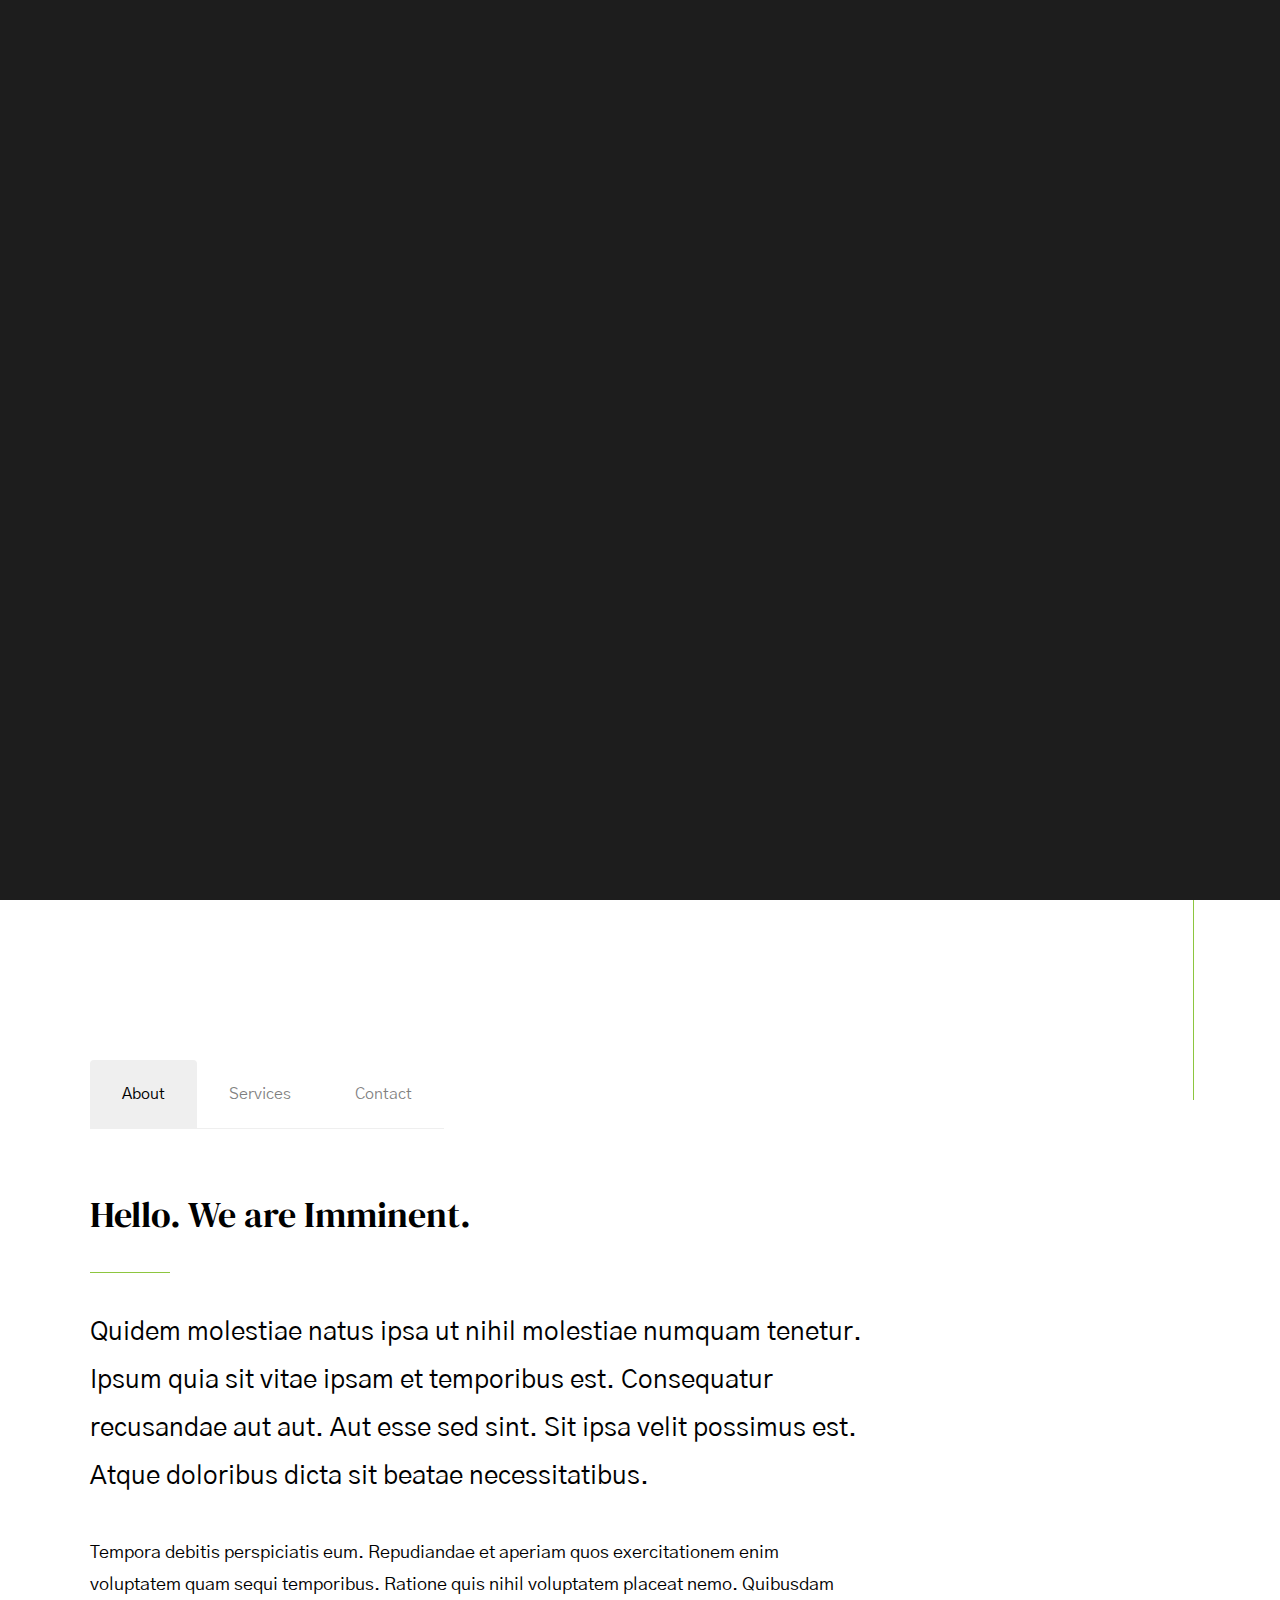
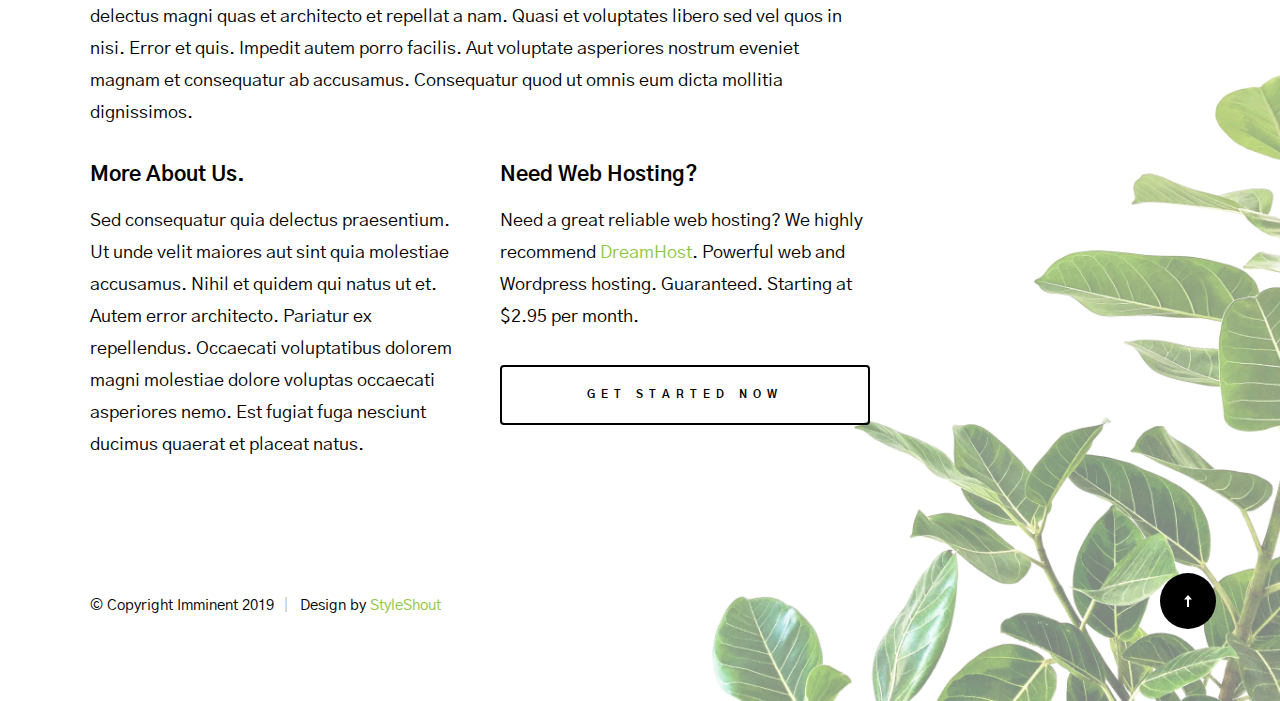
<file: amazingDesign-1/index-particles.html>
<!DOCTYPE html>
<html class="no-js" lang="en">
<head>

    <!--- basic page needs
    ================================================== -->
    <meta charset="utf-8">
    <title>Imminent - Particles</title>
    <meta name="description" content="">
    <meta name="author" content="">

    <!-- mobile specific metas
    ================================================== -->
    <meta name="viewport" content="width=device-width, initial-scale=1">

    <!-- CSS
    ================================================== -->
    <link rel="stylesheet" href="css/base.css">
    <link rel="stylesheet" href="css/vendor.css">
    <link rel="stylesheet" href="css/main.css">

    <!-- script
    ================================================== -->
    <script src="js/modernizr.js"></script>
    <script defer src="js/fontawesome/all.min.js"></script>

    <!-- favicons
    ================================================== -->
    <link rel="apple-touch-icon" sizes="180x180" href="apple-touch-icon.png">
    <link rel="icon" type="image/png" sizes="32x32" href="favicon-32x32.png">
    <link rel="icon" type="image/png" sizes="16x16" href="favicon-16x16.png">
    <link rel="manifest" href="site.webmanifest">

</head>

<body id="top">

    <!-- preloader
    ================================================== -->
    <div id="preloader">
        <div id="loader" class="dots-fade">
            <div></div>
            <div></div>
            <div></div>
        </div>
    </div>

    <!-- site header
    ================================================== -->
    <header class="s-header">

        <div class="header-logo">
            <a class="site-logo" href="index.html">
                <img src="images/logo.svg" alt="Homepage">
            </a>
        </div>

        <div class="header-email">
            <svg xmlns="http://www.w3.org/2000/svg" width="24" height="24" viewBox="0 0 24 24"><path d="M0 12l11 3.1 7-8.1-8.156 5.672-4.312-1.202 15.362-7.68-3.974 14.57-3.75-3.339-2.17 2.925v-.769l-2-.56v7.383l4.473-6.031 4.527 4.031 6-22z"/></svg>
            <a href="mailto:#0">hello@imminent.com</a>
        </div>

    </header> <!-- end s-header -->

    <!-- intro
    ================================================== -->
    <section id="intro" class="s-intro s-intro--particles">

        <div id="particles-js" class="intro-particles"></div>

        <div class="grid-overlay">
            <div></div>
        </div> 

        <div class="row intro-content">

            <div class="column">

                <div class="intro-content__text">

                    <h3>
                    Coming Soon
                    </h3>
                    
                    <h1>
                    Get ready everyone. <br>
                    We are currently <br>
                    working on a super <br>
                    awesome website.
                    </h1>

                </div> <!-- end intro-content__text -->

                <div class="intro-content__bottom">

                    <div class="intro-content__counter-wrap">
                        <h4>Launching in</h4>
            
                        <div class="counter">
                            <div class="counter__time days">
                                365
                                <span>D</span>
                            </div>
                            <div class="counter__time hours">
                                09
                                <span>H</span>
                            </div>
                            <div class="counter__time minutes">
                                54
                                <span>M</span>
                            </div>
                            <div class="counter__time seconds">
                                57
                                <span>S</span>
                            </div>
                        </div>  <!-- end counter -->
                    </div> <!-- end intro-content__counter-wrap -->

                    <div class="intro-content__notify">
                        <button type="button" class="btn--stroke btn--small modal-trigger">
                            Notify Me
                            <svg xmlns="http://www.w3.org/2000/svg" width="24" height="24" viewBox="0 0 24 24"><path d="M24 12l-9-9v7h-15v4h15v7z"/></svg>
                        </button>
                    </div> <!-- end intro-content__notify -->
    
                </div> <!-- end intro-content__bottom -->

            </div> <!-- end column -->

        </div> <!--  end intro-content -->

        <div class="modal">
            <div class="modal__inner">

                <span class="modal__close"></span>

                <svg xmlns="http://www.w3.org/2000/svg" width="24" height="24" viewBox="0 0 24 24"><path d="M0 3v18h24v-18h-24zm6.623 7.929l-4.623 5.712v-9.458l4.623 3.746zm-4.141-5.929h19.035l-9.517 7.713-9.518-7.713zm5.694 7.188l3.824 3.099 3.83-3.104 5.612 6.817h-18.779l5.513-6.812zm9.208-1.264l4.616-3.741v9.348l-4.616-5.607z"/></svg>

                <h3>Sign Up</h3>
                <p>
                Be the first to know about the latest updates and
                get exclusive offer on our grand opening.
                </p>

                <form id="mc-form" class="group mc-form" novalidate="true">
                    <input type="email" value="" name="EMAIL" class="email h-full-width h-text-center h-add-half-bottom" id="mc-email" placeholder="Email Address" required="">
                    <input type="submit" name="subscribe" value="Subscribe" class="btn--small h-full-width">
                    <label for="mc-email" class="subscribe-message"></label>
                </form>

            </div> <!-- end modal inner -->
        </div> <!-- end modal -->

        <ul class="intro-social">
            <li><a href="#0"><i class="fab fa-facebook" aria-hidden="true"></i></a></li>
            <li><a href="#0"><i class="fab fa-twitter" aria-hidden="true"></i></a></li>
            <li><a href="#0"><i class="fab fa-instagram" aria-hidden="true"></i></a></li>
            <li><a href="#0"><i class="fab fa-dribbble" aria-hidden="true"></i></a></li>
            <li><a href="#0"><i class="fab fa-behance" aria-hidden="true"></i></a></li>
        </ul> <!-- end intro social -->

        <div class="intro-scroll">
            <a href="#info" class="scroll-link smoothscroll">
                Scroll For More
            </a>
        </div> <!-- end intro scroll -->

    </section> <!-- end s-intro -->

    <!-- info
    ================================================== -->
    <section id="info" class="s-info">

        <div class="vert-line"></div>
        
        <div class="row info-content">
            <div class="column">
                
                <nav class="tab-nav">
                    <ul class="tab-nav__list"> 
                        <li class="active" data-id="tab-about">
                            <a href="#0">
                                <span>About</span>
                            </a>
                        </li>
                        <li data-id="tab-services">
                            <a href="#0">
                                <span>Services</span>
                            </a>
                        </li>
                        <li data-id="tab-contact">
                            <a href="#0">
                                <span>Contact</span>
                            </a>
                        </li>
                    </ul>
                </nav> <!-- end tab-nav -->

                <div class="tab-content">

                    <!-- 01. tab about -->
                    <div id="tab-about" class='tab-content__item'>

                        <div class="row tab-content__item-header">
                            <div class="column">
                                <h1>Hello. We are Imminent.</h1>
                            </div>
                        </div>

                        <div class="row">
                            <div class="column">
                                <p class="lead">
                                Quidem molestiae natus ipsa ut nihil molestiae numquam tenetur. Ipsum quia 
                                sit vitae ipsam et temporibus est. Consequatur recusandae aut aut. Aut esse 
                                sed sint. Sit ipsa velit possimus est. Atque doloribus dicta sit beatae 
                                necessitatibus.
                                </p>

                                <p>
                                Tempora debitis perspiciatis eum. Repudiandae et aperiam quos exercitationem 
                                enim voluptatem quam sequi temporibus. Ratione quis nihil voluptatem placeat 
                                nemo. Quibusdam delectus magni quas et architecto et repellat a nam.
                                Quasi et voluptates libero sed vel quos in nisi. Error et quis. Impedit autem 
                                porro facilis. Aut voluptate asperiores nostrum eveniet magnam et consequatur 
                                ab accusamus. Consequatur quod ut omnis eum dicta mollitia dignissimos.
                                </p>

                                <div class="row">
                                    <div class="column large-6 tab-full">
                                        <h4>More About Us.</h4>
                                        <p>
                                        Sed consequatur quia delectus praesentium. Ut unde velit maiores aut sint 
                                        quia molestiae accusamus. Nihil et quidem qui natus ut et. Autem error 
                                        architecto. Pariatur ex repellendus. Occaecati voluptatibus dolorem magni 
                                        molestiae dolore voluptas occaecati asperiores nemo. Est fugiat fuga nesciunt 
                                        ducimus quaerat et placeat natus.
                                        </p>
                                    </div>
                                    <div class="column large-6 tab-full">
                                        <h4>Need Web Hosting?</h4>
                                        <p>
                                        Need a great reliable web hosting?
                                        We highly recommend <a href="https://www.dreamhost.com/r.cgi?287326">DreamHost</a>.
                                        Powerful web and Wordpress hosting. Guaranteed. Starting at $2.95 per month.
                                        </p>
                                        <a href="https://www.dreamhost.com/r.cgi?287326" class="btn btn--stroke h-full-width">Get Started Now</a>
                                    </div>
                                </div>
                            </div>
                        </div>
                        
                    </div> <!-- end 01. tab about -->

                    <!-- 02. tab services -->
                    <div id="tab-services" class='tab-content__item'>

                        <div class="row tab-content__item-header">
                            <div class="column">
                                <h1>What we do.</h1>
                            </div>
                        </div>

                        <div class="row">
                            <div class="column">
                                <p class="lead">
                                Iusto et nesciunt eum enim. Eius aut reprehenderit reprehenderit
                                quia at architecto. Nemo autem officiis occaecati sit ratione 
                                aspernatur quo qui. Blanditiis autem doloribus similique 
                                doloremque sequi.
                                </p>
                            </div>
                        </div>

                        <div class="row services-list block-large-1-2 block-medium-1-2 block-tab-full">

                            <div class="column services-list__item">
                                <div class="services-list__item-content">
                                    <h4 class="item-title">Brand Identity</h4>
                                    <p>
                                    Sit ut cum molestiae. Dolore ducimus qui quasi. Fugiat consequatur sit vel illum vel et 
                                    a delectus. Vel sequi vitae voluptatem perspiciatis eligendi. Voluptatibus optio natus 
                                    asperiores est commodi amet quia architecto. Dolores necessitatibus et.
                                    </p>
                                </div>
                            </div>
                
                            <div class="column services-list__item">
                                <div class="services-list__item-content">
                                    <h4 class="item-title">Illustration</h4>
                                    <p>
                                    Sit ut cum molestiae. Dolore ducimus qui quasi. Fugiat consequatur sit vel illum vel et 
                                    a delectus. Vel sequi vitae voluptatem perspiciatis eligendi. Voluptatibus optio natus 
                                    asperiores est commodi amet quia architecto. Dolores necessitatibus et.
                                    </p>
                                </div>
                            </div>
                
                            <div class="column services-list__item">
                                <div class="services-list__item-content">
                                    <h4 class="item-title">Web Design</h4>
                                    <p>
                                    Sit ut cum molestiae. Dolore ducimus qui quasi. Fugiat consequatur sit vel illum vel et 
                                    a delectus. Vel sequi vitae voluptatem perspiciatis eligendi. Voluptatibus optio natus 
                                    asperiores est commodi amet quia architecto. Dolores necessitatibus et.
                                    </p>
                                </div>
                            </div>
                
                            <div class="column services-list__item">
                                <div class="services-list__item-content">
                                    <h4 class="item-title">Product Strategy</h4>
                                    <p>
                                    Sit ut cum molestiae. Dolore ducimus qui quasi. Fugiat consequatur sit vel illum vel et 
                                    a delectus. Vel sequi vitae voluptatem perspiciatis eligendi. Voluptatibus optio natus 
                                    asperiores est commodi amet quia architecto. Dolores necessitatibus et.
                                    </p>
                                </div>
                            </div>
                
                            <div class="column services-list__item">
                                <div class="services-list__item-content">
                                    <h4 class="item-title">UI/UX Design</h4>
                                    <p>
                                    Sit ut cum molestiae. Dolore ducimus qui quasi. Fugiat consequatur sit vel illum vel et 
                                    a delectus. Vel sequi vitae voluptatem perspiciatis eligendi. Voluptatibus optio natus 
                                    asperiores est commodi amet quia architecto. Dolores necessitatibus et.
                                    </p>
                                </div>
                            </div>
                
                            <div class="column services-list__item">
                                <div class="services-list__item-content">
                                    <h4 class="item-title">Mobile Design</h4>
                                    <p>
                                    Sit ut cum molestiae. Dolore ducimus qui quasi. Fugiat consequatur sit vel illum vel et 
                                    a delectus. Vel sequi vitae voluptatem perspiciatis eligendi. Voluptatibus optio natus 
                                    asperiores est commodi amet quia architecto. Dolores necessitatibus et.
                                    </p>
                                </div>
                            </div>
                
                        </div> <!-- end services-list -->
                        
                    </div> <!-- end 02. tab services -->

                    <!-- 03. tab contact -->
                    <div id="tab-contact" class="tab-content__item">

                        <div class="row tab-content__item-header">
                            <div class="column">
                                <h1>Get In Touch With Us.</h1>
                            </div>
                        </div>

                        <div class="row">
                            <div class="column">
                                <p class="lead">
                                Voluptates laborum eum quas. Pariatur impedit sit veniam est 
                                et quasi voluptas voluptatem. Cumque hic enim perferendis 
                                amet odit in molestias debitis. Facere nulla qui pariatur 
                                quasi mollitia et. Et dolorem dolorum quo in sit architecto.
                                </p>

                                <div class="row">
                                    <div class="column large-six tab-full">
                                        <h4>Where to Find Us</h4>
                
                                        <p>
                                        1600 Amphitheatre Parkway<br>
                                        Mountain View, CA<br>
                                        94043 US
                                        </p>
                
                                    </div>
                
                                    <div class="column large-six tab-full">
                                        <h4>Follow Us</h4>
                
                                        <ul class="link-list">
                                            <li><a href="#0">Facebook</a></li>
                                            <li><a href="#0">Twitter</a></li>
                                            <li><a href="#0">Instagram</a></li>
                                        </ul>
                
                                    </div>
                                </div>

                                <p class="tab-content__item-bottom">
                                    <a href="mailto:#0" class="contact-email">hello@imminent.com</a>
                                    <span class="contact-number"> 
                                        <a href="tel:197-543-2345">+197 543 2345</a>
                                        <a href="tel:123-456-9000">+123 456 9000</a>
                                    </span>
                                </p>

                            </div>
                        </div>
                        
                    </div> <!-- end 03. tab contact -->

                </div> <!-- end tab content -->

                <footer>

                    <div class="ss-copyright">
                        <span>© Copyright Imminent 2019</span> 
                        <span>Design by <a href="https://www.styleshout.com/">StyleShout</a></span>
                    </div>

                    <div class="ss-go-top">
                        <a class="smoothscroll" title="Back to Top" href="#top">
                            <svg xmlns="http://www.w3.org/2000/svg" width="24" height="24" viewBox="0 0 24 24"><path d="M12 0l8 9h-6v15h-4v-15h-6z"></path></svg>
                        </a>
                    </div>
                    
                </footer>

            </div> <!-- end column -->
        </div> <!-- end row -->

    </section> <!-- end s-info -->

    <!-- Java Script
    ================================================== -->
    <script src="js/jquery-3.2.1.min.js"></script>
    <script src="js/plugins.js"></script>
    <script src="js/particles.min.js"></script>
    <script src="js/particle-settings.js"></script>
    <script src="js/main.js"></script>

</body>
</file>
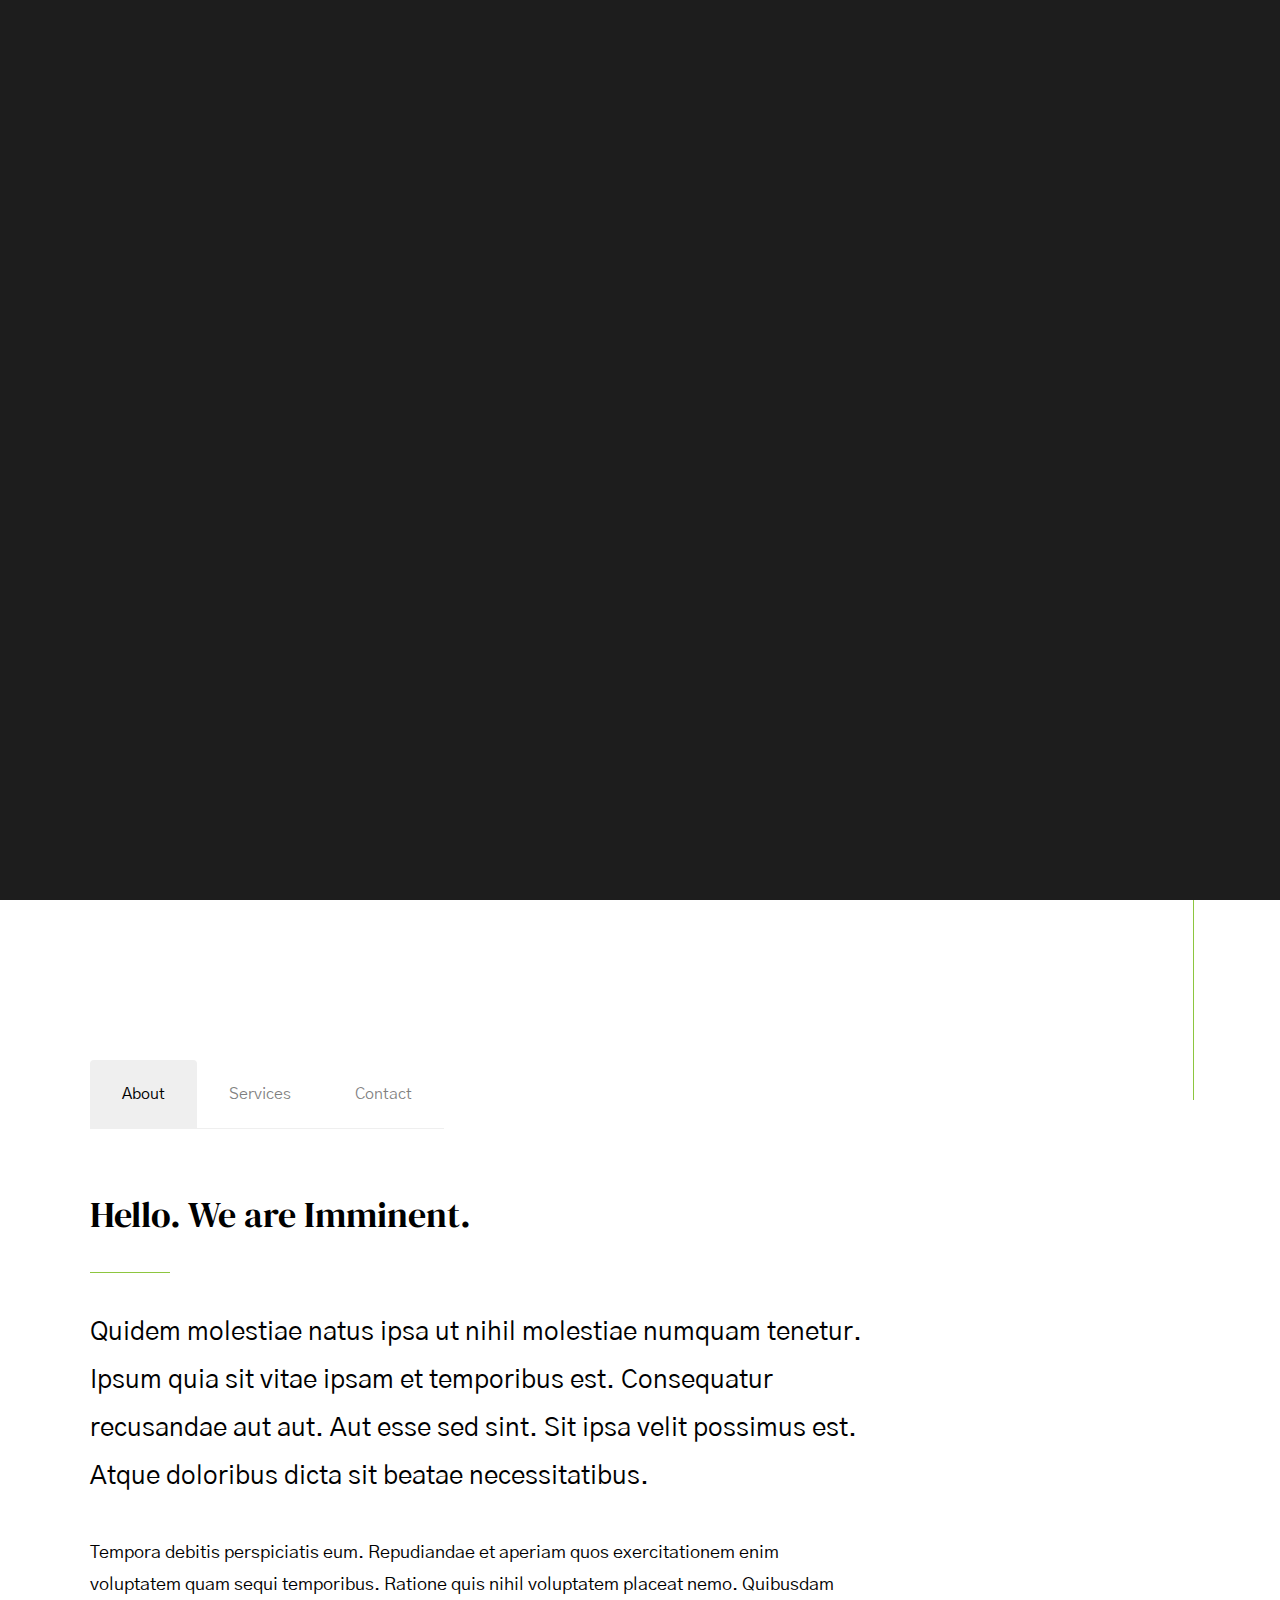
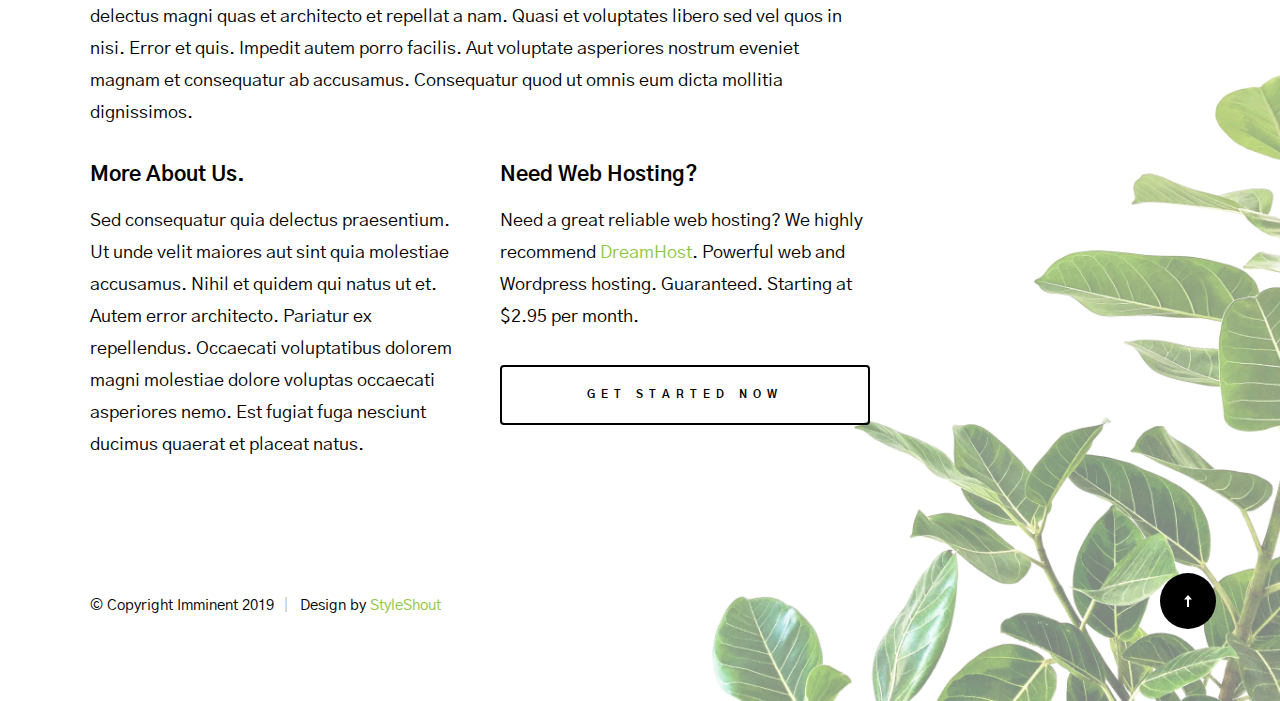
<file: amazingDesign-1/index-slides.html>
<!DOCTYPE html>
<html class="no-js" lang="en">
<head>

    <!--- basic page needs
    ================================================== -->
    <meta charset="utf-8">
    <title>Imminent - Slides</title>
    <meta name="description" content="">
    <meta name="author" content="">

    <!-- mobile specific metas
    ================================================== -->
    <meta name="viewport" content="width=device-width, initial-scale=1">

    <!-- CSS
    ================================================== -->
    <link rel="stylesheet" href="css/base.css">
    <link rel="stylesheet" href="css/vendor.css">
    <link rel="stylesheet" href="css/main.css">

    <!-- script
    ================================================== -->
    <script src="js/modernizr.js"></script>
    <script defer src="js/fontawesome/all.min.js"></script>

    <!-- favicons
    ================================================== -->
    <link rel="apple-touch-icon" sizes="180x180" href="apple-touch-icon.png">
    <link rel="icon" type="image/png" sizes="32x32" href="favicon-32x32.png">
    <link rel="icon" type="image/png" sizes="16x16" href="favicon-16x16.png">
    <link rel="manifest" href="site.webmanifest">

</head>

<body id="top">

<!-- preloader
    ================================================== -->
    <div id="preloader">
        <div id="loader" class="dots-fade">
            <div></div>
            <div></div>
            <div></div>
        </div>
    </div>

    <!-- site header
    ================================================== -->
    <header class="s-header">

        <div class="header-logo">
            <a class="site-logo" href="index.html">
                <img src="images/logo.svg" alt="Homepage">
            </a>
        </div>

        <div class="header-email">
            <svg xmlns="http://www.w3.org/2000/svg" width="24" height="24" viewBox="0 0 24 24"><path d="M0 12l11 3.1 7-8.1-8.156 5.672-4.312-1.202 15.362-7.68-3.974 14.57-3.75-3.339-2.17 2.925v-.769l-2-.56v7.383l4.473-6.031 4.527 4.031 6-22z"/></svg>
            <a href="mailto:#0">hello@imminent.com</a>
        </div>

    </header> <!-- end s-header -->


    <!-- intro
    ================================================== -->
    <section id="intro" class="s-intro s-intro--slides">

        <div class="intro-slider">
            <div class="intro-slider-img bg-opacity-40" style="background-image: url(images/slides/slide-01.jpg);"></div>
            <div class="intro-slider-img" style="background-image: url(images/slides/slide-02.jpg);"></div>
            <div class="intro-slider-img" style="background-image: url(images/slides/slide-03.jpg);"></div>
        </div>

        <div class="grid-overlay">
            <div></div>
        </div> 

        <div class="row intro-content">

            <div class="column">

                <div class="intro-content__text">

                    <h3>
                    Coming Soon
                    </h3>
                    
                    <h1>
                    Get ready everyone. <br>
                    We are currently <br>
                    working on a super <br>
                    awesome website.
                    </h1>

                </div> <!-- end intro-content__text -->

                <div class="intro-content__bottom">

                    <div class="intro-content__counter-wrap">
                        <h4>Launching in</h4>
            
                        <div class="counter">
                            <div class="counter__time days">
                                365
                                <span>D</span>
                            </div>
                            <div class="counter__time hours">
                                09
                                <span>H</span>
                            </div>
                            <div class="counter__time minutes">
                                54
                                <span>M</span>
                            </div>
                            <div class="counter__time seconds">
                                57
                                <span>S</span>
                            </div>
                        </div>  <!-- end counter -->
                    </div> <!-- end intro-content__counter-wrap -->

                    <div class="intro-content__notify">
                        <button type="button" class="btn--stroke btn--small modal-trigger">
                            Notify Me
                            <svg xmlns="http://www.w3.org/2000/svg" width="24" height="24" viewBox="0 0 24 24"><path d="M24 12l-9-9v7h-15v4h15v7z"/></svg>
                        </button>
                    </div> <!-- end intro-content__notify -->
    
                </div> <!-- end intro-content__bottom -->

            </div> <!-- end column -->

        </div> <!--  end intro-content -->

        <div class="modal">
            <div class="modal__inner">

                <span class="modal__close"></span>

                <svg xmlns="http://www.w3.org/2000/svg" width="24" height="24" viewBox="0 0 24 24"><path d="M0 3v18h24v-18h-24zm6.623 7.929l-4.623 5.712v-9.458l4.623 3.746zm-4.141-5.929h19.035l-9.517 7.713-9.518-7.713zm5.694 7.188l3.824 3.099 3.83-3.104 5.612 6.817h-18.779l5.513-6.812zm9.208-1.264l4.616-3.741v9.348l-4.616-5.607z"/></svg>

                <h3>Sign Up</h3>
                <p>
                Be the first to know about the latest updates and
                get exclusive offer on our grand opening.
                </p>

                <form id="mc-form" class="group mc-form" novalidate="true">
                    <input type="email" value="" name="EMAIL" class="email h-full-width h-text-center h-add-half-bottom" id="mc-email" placeholder="Email Address" required="">
                    <input type="submit" name="subscribe" value="Subscribe" class="btn--small h-full-width">
                    <label for="mc-email" class="subscribe-message"></label>
                </form>

            </div> <!-- end modal inner -->
        </div> <!-- end modal -->

        <ul class="intro-social">
            <li><a href="#0"><i class="fab fa-facebook" aria-hidden="true"></i></a></li>
            <li><a href="#0"><i class="fab fa-twitter" aria-hidden="true"></i></a></li>
            <li><a href="#0"><i class="fab fa-instagram" aria-hidden="true"></i></a></li>
            <li><a href="#0"><i class="fab fa-dribbble" aria-hidden="true"></i></a></li>
            <li><a href="#0"><i class="fab fa-behance" aria-hidden="true"></i></a></li>
        </ul> <!-- end intro social -->

        <div class="intro-scroll">
            <a href="#info" class="scroll-link smoothscroll">
                Scroll For More
            </a>
        </div> <!-- end intro scroll -->

    </section> <!-- end s-intro -->


    <!-- info
    ================================================== -->
    <section id="info" class="s-info">

        <div class="vert-line"></div>
        
        <div class="row info-content">
            <div class="column">
                
                <nav class="tab-nav">
                    <ul class="tab-nav__list"> 
                        <li class="active" data-id="tab-about">
                            <a href="#0">
                                <span>About</span>
                            </a>
                        </li>
                        <li data-id="tab-services">
                            <a href="#0">
                                <span>Services</span>
                            </a>
                        </li>
                        <li data-id="tab-contact">
                            <a href="#0">
                                <span>Contact</span>
                            </a>
                        </li>
                    </ul>
                </nav> <!-- end tab-nav -->

                <div class="tab-content">

                    <!-- 01. tab about -->
                    <div id="tab-about" class='tab-content__item'>

                        <div class="row tab-content__item-header">
                            <div class="column">
                                <h1>Hello. We are Imminent.</h1>
                            </div>
                        </div>

                        <div class="row">
                            <div class="column">
                                <p class="lead">
                                Quidem molestiae natus ipsa ut nihil molestiae numquam tenetur. Ipsum quia 
                                sit vitae ipsam et temporibus est. Consequatur recusandae aut aut. Aut esse 
                                sed sint. Sit ipsa velit possimus est. Atque doloribus dicta sit beatae 
                                necessitatibus.
                                </p>

                                <p>
                                Tempora debitis perspiciatis eum. Repudiandae et aperiam quos exercitationem 
                                enim voluptatem quam sequi temporibus. Ratione quis nihil voluptatem placeat 
                                nemo. Quibusdam delectus magni quas et architecto et repellat a nam.
                                Quasi et voluptates libero sed vel quos in nisi. Error et quis. Impedit autem 
                                porro facilis. Aut voluptate asperiores nostrum eveniet magnam et consequatur 
                                ab accusamus. Consequatur quod ut omnis eum dicta mollitia dignissimos.
                                </p>

                                <div class="row">
                                    <div class="column large-6 tab-full">
                                        <h4>More About Us.</h4>
                                        <p>
                                        Sed consequatur quia delectus praesentium. Ut unde velit maiores aut sint 
                                        quia molestiae accusamus. Nihil et quidem qui natus ut et. Autem error 
                                        architecto. Pariatur ex repellendus. Occaecati voluptatibus dolorem magni 
                                        molestiae dolore voluptas occaecati asperiores nemo. Est fugiat fuga nesciunt 
                                        ducimus quaerat et placeat natus.
                                        </p>
                                    </div>
                                    <div class="column large-6 tab-full">
                                        <h4>Need Web Hosting?</h4>
                                        <p>
                                        Need a great reliable web hosting?
                                        We highly recommend <a href="https://www.dreamhost.com/r.cgi?287326">DreamHost</a>.
                                        Powerful web and Wordpress hosting. Guaranteed. Starting at $2.95 per month.
                                        </p>
                                        <a href="https://www.dreamhost.com/r.cgi?287326" class="btn btn--stroke h-full-width">Get Started Now</a>
                                    </div>
                                </div>
                            </div>
                        </div>
                        
                    </div> <!-- end 01. tab about -->

                    <!-- 02. tab services -->
                    <div id="tab-services" class='tab-content__item'>

                        <div class="row tab-content__item-header">
                            <div class="column">
                                <h1>What we do.</h1>
                            </div>
                        </div>

                        <div class="row">
                            <div class="column">
                                <p class="lead">
                                Iusto et nesciunt eum enim. Eius aut reprehenderit reprehenderit
                                quia at architecto. Nemo autem officiis occaecati sit ratione 
                                aspernatur quo qui. Blanditiis autem doloribus similique 
                                doloremque sequi.
                                </p>
                            </div>
                        </div>

                        <div class="row services-list block-large-1-2 block-medium-1-2 block-tab-full">

                            <div class="column services-list__item">
                                <div class="services-list__item-content">
                                    <h4 class="item-title">Brand Identity</h4>
                                    <p>
                                    Sit ut cum molestiae. Dolore ducimus qui quasi. Fugiat consequatur sit vel illum vel et 
                                    a delectus. Vel sequi vitae voluptatem perspiciatis eligendi. Voluptatibus optio natus 
                                    asperiores est commodi amet quia architecto. Dolores necessitatibus et.
                                    </p>
                                </div>
                            </div>
                
                            <div class="column services-list__item">
                                <div class="services-list__item-content">
                                    <h4 class="item-title">Illustration</h4>
                                    <p>
                                    Sit ut cum molestiae. Dolore ducimus qui quasi. Fugiat consequatur sit vel illum vel et 
                                    a delectus. Vel sequi vitae voluptatem perspiciatis eligendi. Voluptatibus optio natus 
                                    asperiores est commodi amet quia architecto. Dolores necessitatibus et.
                                    </p>
                                </div>
                            </div>
                
                            <div class="column services-list__item">
                                <div class="services-list__item-content">
                                    <h4 class="item-title">Web Design</h4>
                                    <p>
                                    Sit ut cum molestiae. Dolore ducimus qui quasi. Fugiat consequatur sit vel illum vel et 
                                    a delectus. Vel sequi vitae voluptatem perspiciatis eligendi. Voluptatibus optio natus 
                                    asperiores est commodi amet quia architecto. Dolores necessitatibus et.
                                    </p>
                                </div>
                            </div>
                
                            <div class="column services-list__item">
                                <div class="services-list__item-content">
                                    <h4 class="item-title">Product Strategy</h4>
                                    <p>
                                    Sit ut cum molestiae. Dolore ducimus qui quasi. Fugiat consequatur sit vel illum vel et 
                                    a delectus. Vel sequi vitae voluptatem perspiciatis eligendi. Voluptatibus optio natus 
                                    asperiores est commodi amet quia architecto. Dolores necessitatibus et.
                                    </p>
                                </div>
                            </div>
                
                            <div class="column services-list__item">
                                <div class="services-list__item-content">
                                    <h4 class="item-title">UI/UX Design</h4>
                                    <p>
                                    Sit ut cum molestiae. Dolore ducimus qui quasi. Fugiat consequatur sit vel illum vel et 
                                    a delectus. Vel sequi vitae voluptatem perspiciatis eligendi. Voluptatibus optio natus 
                                    asperiores est commodi amet quia architecto. Dolores necessitatibus et.
                                    </p>
                                </div>
                            </div>
                
                            <div class="column services-list__item">
                                <div class="services-list__item-content">
                                    <h4 class="item-title">Mobile Design</h4>
                                    <p>
                                    Sit ut cum molestiae. Dolore ducimus qui quasi. Fugiat consequatur sit vel illum vel et 
                                    a delectus. Vel sequi vitae voluptatem perspiciatis eligendi. Voluptatibus optio natus 
                                    asperiores est commodi amet quia architecto. Dolores necessitatibus et.
                                    </p>
                                </div>
                            </div>
                
                        </div> <!-- end services-list -->
                        
                    </div> <!-- end 02. tab services -->

                    <!-- 03. tab contact -->
                    <div id="tab-contact" class="tab-content__item">

                        <div class="row tab-content__item-header">
                            <div class="column">
                                <h1>Get In Touch With Us.</h1>
                            </div>
                        </div>

                        <div class="row">
                            <div class="column">
                                <p class="lead">
                                Voluptates laborum eum quas. Pariatur impedit sit veniam est 
                                et quasi voluptas voluptatem. Cumque hic enim perferendis 
                                amet odit in molestias debitis. Facere nulla qui pariatur 
                                quasi mollitia et. Et dolorem dolorum quo in sit architecto.
                                </p>

                                <div class="row">
                                    <div class="column large-six tab-full">
                                        <h4>Where to Find Us</h4>
                
                                        <p>
                                        1600 Amphitheatre Parkway<br>
                                        Mountain View, CA<br>
                                        94043 US
                                        </p>
                
                                    </div>
                
                                    <div class="column large-six tab-full">
                                        <h4>Follow Us</h4>
                
                                        <ul class="link-list">
                                            <li><a href="#0">Facebook</a></li>
                                            <li><a href="#0">Twitter</a></li>
                                            <li><a href="#0">Instagram</a></li>
                                        </ul>
                
                                    </div>
                                </div>

                                <p class="tab-content__item-bottom">
                                    <a href="mailto:#0" class="contact-email">hello@imminent.com</a>
                                    <span class="contact-number"> 
                                        <a href="tel:197-543-2345">+197 543 2345</a>
                                        <a href="tel:123-456-9000">+123 456 9000</a>
                                    </span>
                                </p>

                            </div>
                        </div>
                        
                    </div> <!-- end 03. tab contact -->

                </div> <!-- end tab content -->

                <footer>

                    <div class="ss-copyright">
                        <span>© Copyright Imminent 2019</span> 
                        <span>Design by <a href="https://www.styleshout.com/">StyleShout</a></span>
                    </div>

                    <div class="ss-go-top">
                        <a class="smoothscroll" title="Back to Top" href="#top">
                            <svg xmlns="http://www.w3.org/2000/svg" width="24" height="24" viewBox="0 0 24 24"><path d="M12 0l8 9h-6v15h-4v-15h-6z"></path></svg>
                        </a>
                    </div>
                    
                </footer>

            </div> <!-- end column -->
        </div> <!-- end row -->

    </section> <!-- end s-info -->

    <!-- Java Script
    ================================================== -->
    <script src="js/jquery-3.2.1.min.js"></script>
    <script src="js/plugins.js"></script>
    <script src="js/main.js"></script>

</body>
</file>
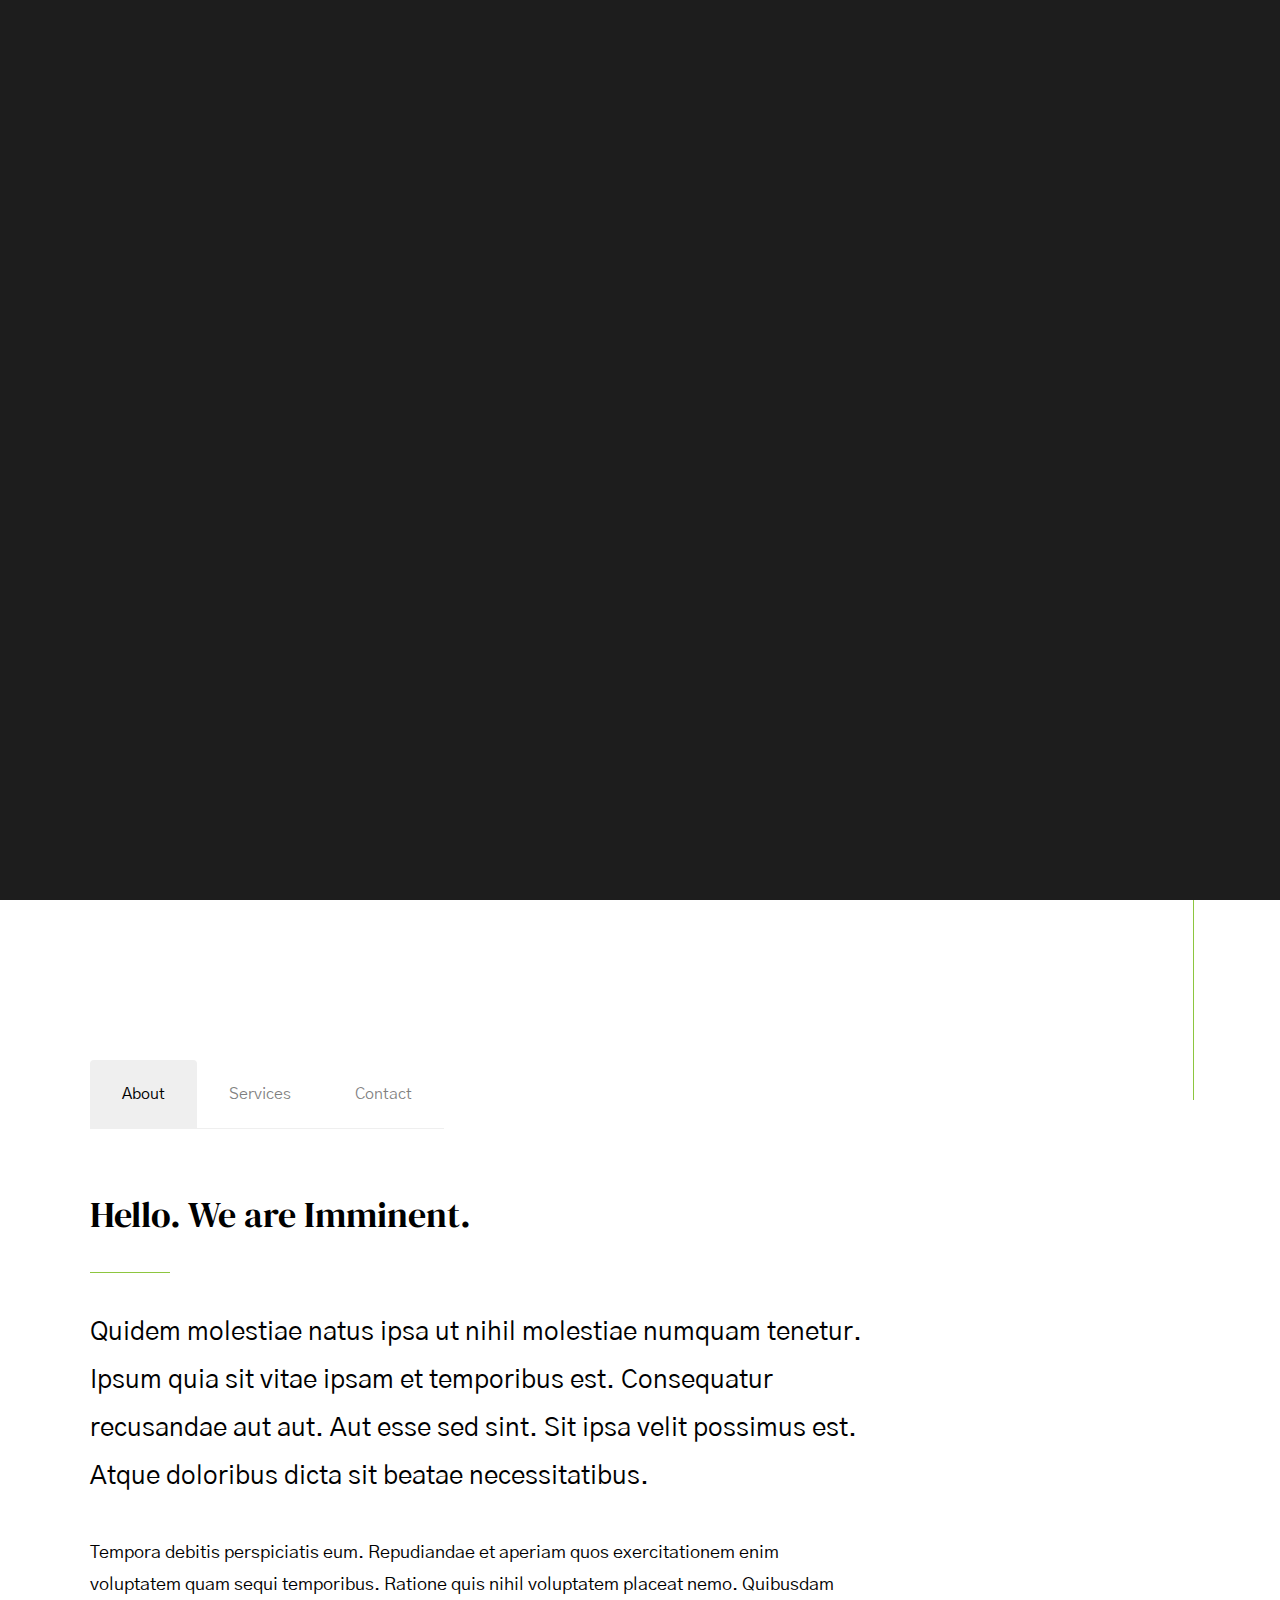
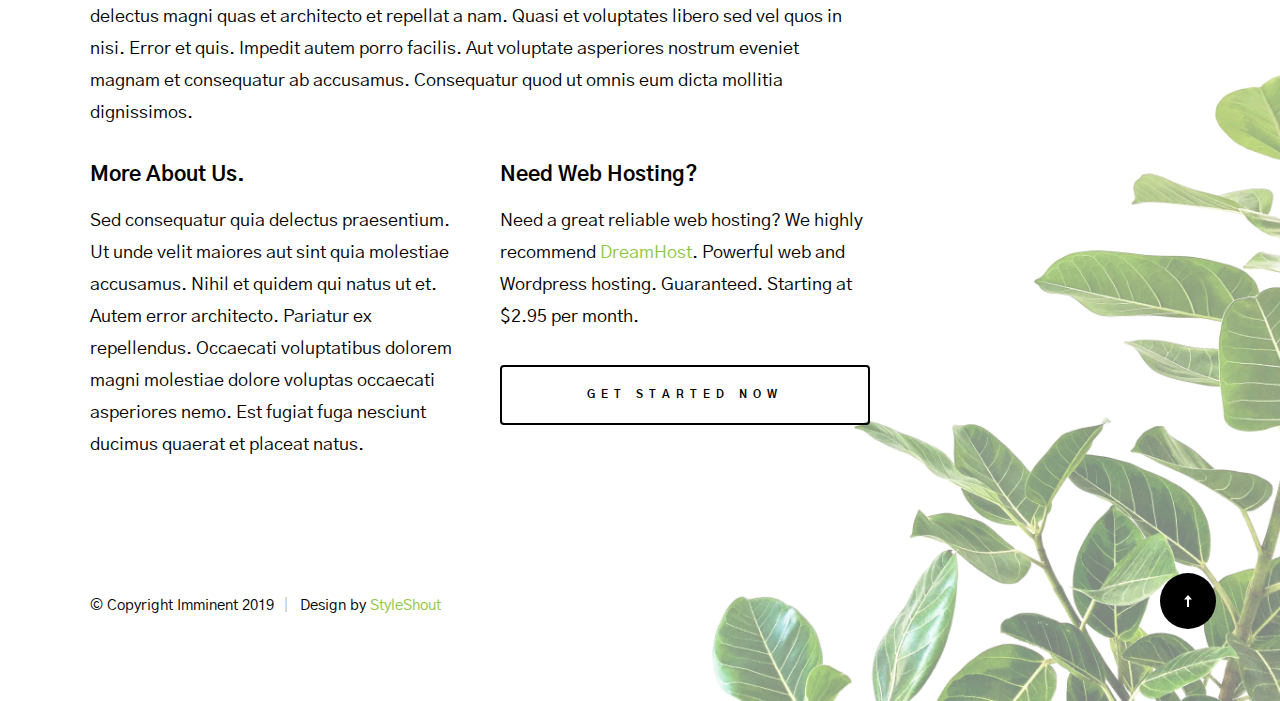
<file: amazingDesign-1/index-static.html>
<!DOCTYPE html>
<html class="no-js" lang="en">
<head>

    <!--- basic page needs
    ================================================== -->
    <meta charset="utf-8">
    <title>Imminent - Static</title>
    <meta name="description" content="">
    <meta name="author" content="">

    <!-- mobile specific metas
    ================================================== -->
    <meta name="viewport" content="width=device-width, initial-scale=1">

    <!-- CSS
    ================================================== -->
    <link rel="stylesheet" href="css/base.css">
    <link rel="stylesheet" href="css/vendor.css">
    <link rel="stylesheet" href="css/main.css">

    <!-- script
    ================================================== -->
    <script src="js/modernizr.js"></script>
    <script defer src="js/fontawesome/all.min.js"></script>

    <!-- favicons
    ================================================== -->
    <link rel="apple-touch-icon" sizes="180x180" href="apple-touch-icon.png">
    <link rel="icon" type="image/png" sizes="32x32" href="favicon-32x32.png">
    <link rel="icon" type="image/png" sizes="16x16" href="favicon-16x16.png">
    <link rel="manifest" href="site.webmanifest">

</head>

<body id="top">

    <!-- preloader
    ================================================== -->
    <div id="preloader">
        <div id="loader" class="dots-fade">
            <div></div>
            <div></div>
            <div></div>
        </div>
    </div>

    <!-- site header
    ================================================== -->
    <header class="s-header">

        <div class="header-logo">
            <a class="site-logo" href="index.html">
                <img src="images/logo.svg" alt="Homepage">
            </a>
        </div>

        <div class="header-email">
            <svg xmlns="http://www.w3.org/2000/svg" width="24" height="24" viewBox="0 0 24 24"><path d="M0 12l11 3.1 7-8.1-8.156 5.672-4.312-1.202 15.362-7.68-3.974 14.57-3.75-3.339-2.17 2.925v-.769l-2-.56v7.383l4.473-6.031 4.527 4.031 6-22z"/></svg>
            <a href="mailto:#0">hello@imminent.com</a>
        </div>

    </header> <!-- end s-header -->


    <!-- intro
    ================================================== -->
    <section id="intro" class="s-intro s-intro--static">

        <div class="grid-overlay">
            <div></div>
        </div> 

        <div class="row intro-content">

            <div class="column">

                <div class="intro-content__text">

                    <h3>
                    Coming Soon
                    </h3>
                    
                    <h1>
                    Get ready everyone. <br>
                    We are currently <br>
                    working on a super <br>
                    awesome website.
                    </h1>

                </div> <!-- end intro-content__text -->

                <div class="intro-content__bottom">

                    <div class="intro-content__counter-wrap">
                        <h4>Launching in</h4>
            
                        <div class="counter">
                            <div class="counter__time days">
                                365
                                <span>D</span>
                            </div>
                            <div class="counter__time hours">
                                09
                                <span>H</span>
                            </div>
                            <div class="counter__time minutes">
                                54
                                <span>M</span>
                            </div>
                            <div class="counter__time seconds">
                                57
                                <span>S</span>
                            </div>
                        </div>  <!-- end counter -->
                    </div> <!-- end intro-content__counter-wrap -->

                    <div class="intro-content__notify">
                        <button type="button" class="btn--stroke btn--small modal-trigger">
                            Notify Me
                            <svg xmlns="http://www.w3.org/2000/svg" width="24" height="24" viewBox="0 0 24 24"><path d="M24 12l-9-9v7h-15v4h15v7z"/></svg>
                        </button>
                    </div> <!-- end intro-content__notify -->
    
                </div> <!-- end intro-content__bottom -->

            </div> <!-- end column -->

        </div> <!--  end intro-content -->

        <div class="modal">
            <div class="modal__inner">

                <span class="modal__close"></span>

                <svg xmlns="http://www.w3.org/2000/svg" width="24" height="24" viewBox="0 0 24 24"><path d="M0 3v18h24v-18h-24zm6.623 7.929l-4.623 5.712v-9.458l4.623 3.746zm-4.141-5.929h19.035l-9.517 7.713-9.518-7.713zm5.694 7.188l3.824 3.099 3.83-3.104 5.612 6.817h-18.779l5.513-6.812zm9.208-1.264l4.616-3.741v9.348l-4.616-5.607z"/></svg>

                <h3>Sign Up</h3>
                <p>
                Be the first to know about the latest updates and
                get exclusive offer on our grand opening.
                </p>

                <form id="mc-form" class="group mc-form" novalidate="true">
                    <input type="email" value="" name="EMAIL" class="email h-full-width h-text-center h-add-half-bottom" id="mc-email" placeholder="Email Address" required="">
                    <input type="submit" name="subscribe" value="Subscribe" class="btn--small h-full-width">
                    <label for="mc-email" class="subscribe-message"></label>
                </form>

            </div> <!-- end modal inner -->
        </div> <!-- end modal -->

        <ul class="intro-social">
            <li><a href="#0"><i class="fab fa-facebook" aria-hidden="true"></i></a></li>
            <li><a href="#0"><i class="fab fa-twitter" aria-hidden="true"></i></a></li>
            <li><a href="#0"><i class="fab fa-instagram" aria-hidden="true"></i></a></li>
            <li><a href="#0"><i class="fab fa-dribbble" aria-hidden="true"></i></a></li>
            <li><a href="#0"><i class="fab fa-behance" aria-hidden="true"></i></a></li>
        </ul> <!-- end intro social -->

        <div class="intro-scroll">
            <a href="#info" class="scroll-link smoothscroll">
                Scroll For More
            </a>
        </div> <!-- end intro scroll -->

    </section> <!-- end s-intro -->

    <!-- info
    ================================================== -->
    <section id="info" class="s-info">

        <div class="vert-line"></div>
        
        <div class="row info-content">
            <div class="column">
                
                <nav class="tab-nav">
                    <ul class="tab-nav__list"> 
                        <li class="active" data-id="tab-about">
                            <a href="#0">
                                <span>About</span>
                            </a>
                        </li>
                        <li data-id="tab-services">
                            <a href="#0">
                                <span>Services</span>
                            </a>
                        </li>
                        <li data-id="tab-contact">
                            <a href="#0">
                                <span>Contact</span>
                            </a>
                        </li>
                    </ul>
                </nav> <!-- end tab-nav -->

                <div class="tab-content">

                    <!-- 01. tab about -->
                    <div id="tab-about" class='tab-content__item'>

                        <div class="row tab-content__item-header">
                            <div class="column">
                                <h1>Hello. We are Imminent.</h1>
                            </div>
                        </div>

                        <div class="row">
                            <div class="column">
                                <p class="lead">
                                Quidem molestiae natus ipsa ut nihil molestiae numquam tenetur. Ipsum quia 
                                sit vitae ipsam et temporibus est. Consequatur recusandae aut aut. Aut esse 
                                sed sint. Sit ipsa velit possimus est. Atque doloribus dicta sit beatae 
                                necessitatibus.
                                </p>

                                <p>
                                Tempora debitis perspiciatis eum. Repudiandae et aperiam quos exercitationem 
                                enim voluptatem quam sequi temporibus. Ratione quis nihil voluptatem placeat 
                                nemo. Quibusdam delectus magni quas et architecto et repellat a nam.
                                Quasi et voluptates libero sed vel quos in nisi. Error et quis. Impedit autem 
                                porro facilis. Aut voluptate asperiores nostrum eveniet magnam et consequatur 
                                ab accusamus. Consequatur quod ut omnis eum dicta mollitia dignissimos.
                                </p>

                                <div class="row">
                                    <div class="column large-6 tab-full">
                                        <h4>More About Us.</h4>
                                        <p>
                                        Sed consequatur quia delectus praesentium. Ut unde velit maiores aut sint 
                                        quia molestiae accusamus. Nihil et quidem qui natus ut et. Autem error 
                                        architecto. Pariatur ex repellendus. Occaecati voluptatibus dolorem magni 
                                        molestiae dolore voluptas occaecati asperiores nemo. Est fugiat fuga nesciunt 
                                        ducimus quaerat et placeat natus.
                                        </p>
                                    </div>
                                    <div class="column large-6 tab-full">
                                        <h4>Need Web Hosting?</h4>
                                        <p>
                                        Need a great reliable web hosting?
                                        We highly recommend <a href="https://www.dreamhost.com/r.cgi?287326">DreamHost</a>.
                                        Powerful web and Wordpress hosting. Guaranteed. Starting at $2.95 per month.
                                        </p>
                                        <a href="https://www.dreamhost.com/r.cgi?287326" class="btn btn--stroke h-full-width">Get Started Now</a>
                                    </div>
                                </div>
                            </div>
                        </div>
                        
                    </div> <!-- end 01. tab about -->

                    <!-- 02. tab services -->
                    <div id="tab-services" class='tab-content__item'>

                        <div class="row tab-content__item-header">
                            <div class="column">
                                <h1>What we do.</h1>
                            </div>
                        </div>

                        <div class="row">
                            <div class="column">
                                <p class="lead">
                                Iusto et nesciunt eum enim. Eius aut reprehenderit reprehenderit
                                quia at architecto. Nemo autem officiis occaecati sit ratione 
                                aspernatur quo qui. Blanditiis autem doloribus similique 
                                doloremque sequi.
                                </p>
                            </div>
                        </div>

                        <div class="row services-list block-large-1-2 block-medium-1-2 block-tab-full">

                            <div class="column services-list__item">
                                <div class="services-list__item-content">
                                    <h4 class="item-title">Brand Identity</h4>
                                    <p>
                                    Sit ut cum molestiae. Dolore ducimus qui quasi. Fugiat consequatur sit vel illum vel et 
                                    a delectus. Vel sequi vitae voluptatem perspiciatis eligendi. Voluptatibus optio natus 
                                    asperiores est commodi amet quia architecto. Dolores necessitatibus et.
                                    </p>
                                </div>
                            </div>
                
                            <div class="column services-list__item">
                                <div class="services-list__item-content">
                                    <h4 class="item-title">Illustration</h4>
                                    <p>
                                    Sit ut cum molestiae. Dolore ducimus qui quasi. Fugiat consequatur sit vel illum vel et 
                                    a delectus. Vel sequi vitae voluptatem perspiciatis eligendi. Voluptatibus optio natus 
                                    asperiores est commodi amet quia architecto. Dolores necessitatibus et.
                                    </p>
                                </div>
                            </div>
                
                            <div class="column services-list__item">
                                <div class="services-list__item-content">
                                    <h4 class="item-title">Web Design</h4>
                                    <p>
                                    Sit ut cum molestiae. Dolore ducimus qui quasi. Fugiat consequatur sit vel illum vel et 
                                    a delectus. Vel sequi vitae voluptatem perspiciatis eligendi. Voluptatibus optio natus 
                                    asperiores est commodi amet quia architecto. Dolores necessitatibus et.
                                    </p>
                                </div>
                            </div>
                
                            <div class="column services-list__item">
                                <div class="services-list__item-content">
                                    <h4 class="item-title">Product Strategy</h4>
                                    <p>
                                    Sit ut cum molestiae. Dolore ducimus qui quasi. Fugiat consequatur sit vel illum vel et 
                                    a delectus. Vel sequi vitae voluptatem perspiciatis eligendi. Voluptatibus optio natus 
                                    asperiores est commodi amet quia architecto. Dolores necessitatibus et.
                                    </p>
                                </div>
                            </div>
                
                            <div class="column services-list__item">
                                <div class="services-list__item-content">
                                    <h4 class="item-title">UI/UX Design</h4>
                                    <p>
                                    Sit ut cum molestiae. Dolore ducimus qui quasi. Fugiat consequatur sit vel illum vel et 
                                    a delectus. Vel sequi vitae voluptatem perspiciatis eligendi. Voluptatibus optio natus 
                                    asperiores est commodi amet quia architecto. Dolores necessitatibus et.
                                    </p>
                                </div>
                            </div>
                
                            <div class="column services-list__item">
                                <div class="services-list__item-content">
                                    <h4 class="item-title">Mobile Design</h4>
                                    <p>
                                    Sit ut cum molestiae. Dolore ducimus qui quasi. Fugiat consequatur sit vel illum vel et 
                                    a delectus. Vel sequi vitae voluptatem perspiciatis eligendi. Voluptatibus optio natus 
                                    asperiores est commodi amet quia architecto. Dolores necessitatibus et.
                                    </p>
                                </div>
                            </div>
                
                        </div> <!-- end services-list -->
                        
                    </div> <!-- end 02. tab services -->

                    <!-- 03. tab contact -->
                    <div id="tab-contact" class="tab-content__item">

                        <div class="row tab-content__item-header">
                            <div class="column">
                                <h1>Get In Touch With Us.</h1>
                            </div>
                        </div>

                        <div class="row">
                            <div class="column">
                                <p class="lead">
                                Voluptates laborum eum quas. Pariatur impedit sit veniam est 
                                et quasi voluptas voluptatem. Cumque hic enim perferendis 
                                amet odit in molestias debitis. Facere nulla qui pariatur 
                                quasi mollitia et. Et dolorem dolorum quo in sit architecto.
                                </p>

                                <div class="row">
                                    <div class="column large-six tab-full">
                                        <h4>Where to Find Us</h4>
                
                                        <p>
                                        1600 Amphitheatre Parkway<br>
                                        Mountain View, CA<br>
                                        94043 US
                                        </p>
                
                                    </div>
                
                                    <div class="column large-six tab-full">
                                        <h4>Follow Us</h4>
                
                                        <ul class="link-list">
                                            <li><a href="#0">Facebook</a></li>
                                            <li><a href="#0">Twitter</a></li>
                                            <li><a href="#0">Instagram</a></li>
                                        </ul>
                
                                    </div>
                                </div>

                                <p class="tab-content__item-bottom">
                                    <a href="mailto:#0" class="contact-email">hello@imminent.com</a>
                                    <span class="contact-number"> 
                                        <a href="tel:197-543-2345">+197 543 2345</a>
                                        <a href="tel:123-456-9000">+123 456 9000</a>
                                    </span>
                                </p>

                            </div>
                        </div>
                        
                    </div> <!-- end 03. tab contact -->

                </div> <!-- end tab content -->

                <footer>

                    <div class="ss-copyright">
                        <span>© Copyright Imminent 2019</span> 
                        <span>Design by <a href="https://www.styleshout.com/">StyleShout</a></span>
                    </div>

                    <div class="ss-go-top">
                        <a class="smoothscroll" title="Back to Top" href="#top">
                            <svg xmlns="http://www.w3.org/2000/svg" width="24" height="24" viewBox="0 0 24 24"><path d="M12 0l8 9h-6v15h-4v-15h-6z"></path></svg>
                        </a>
                    </div>
                    
                </footer>

            </div> <!-- end column -->
        </div> <!-- end row -->

    </section> <!-- end s-info -->

    <!-- Java Script
    ================================================== -->
    <script src="js/jquery-3.2.1.min.js"></script>
    <script src="js/plugins.js"></script>
    <script src="js/main.js"></script>

</body>
</file>
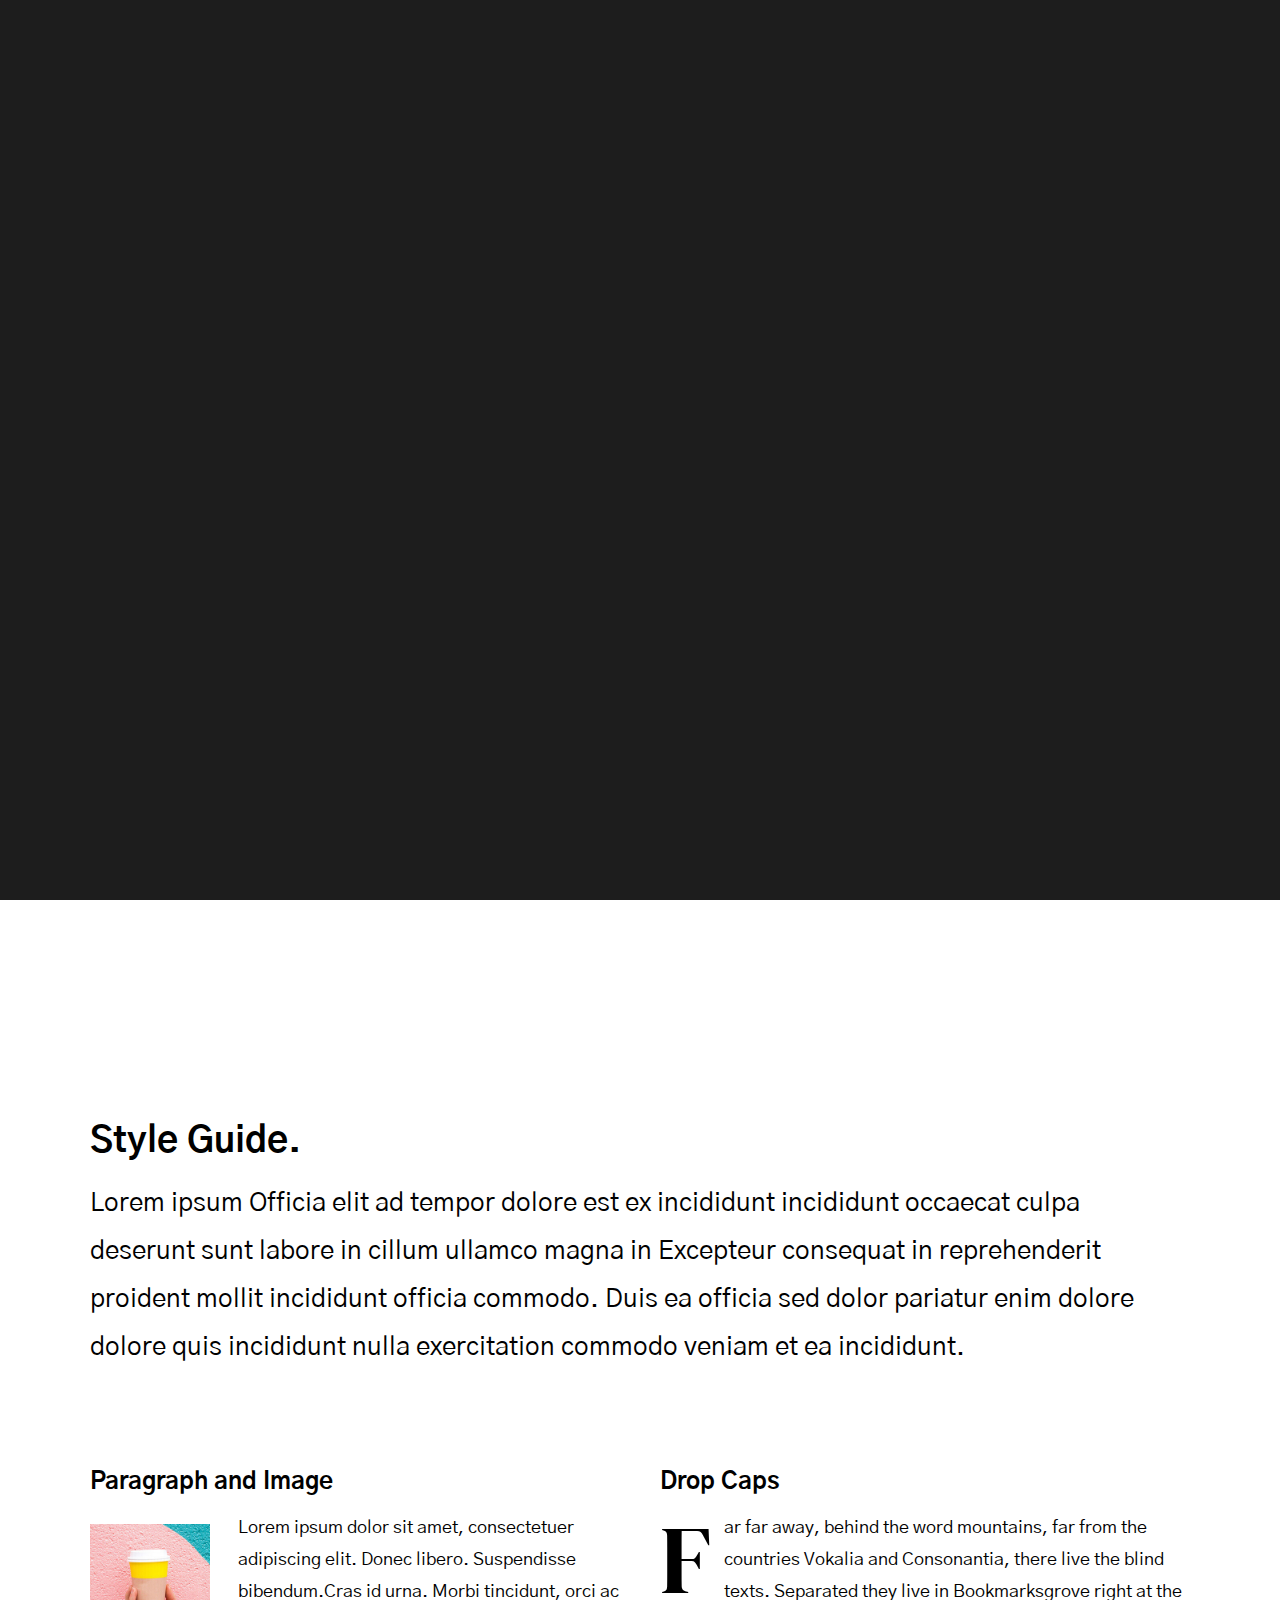
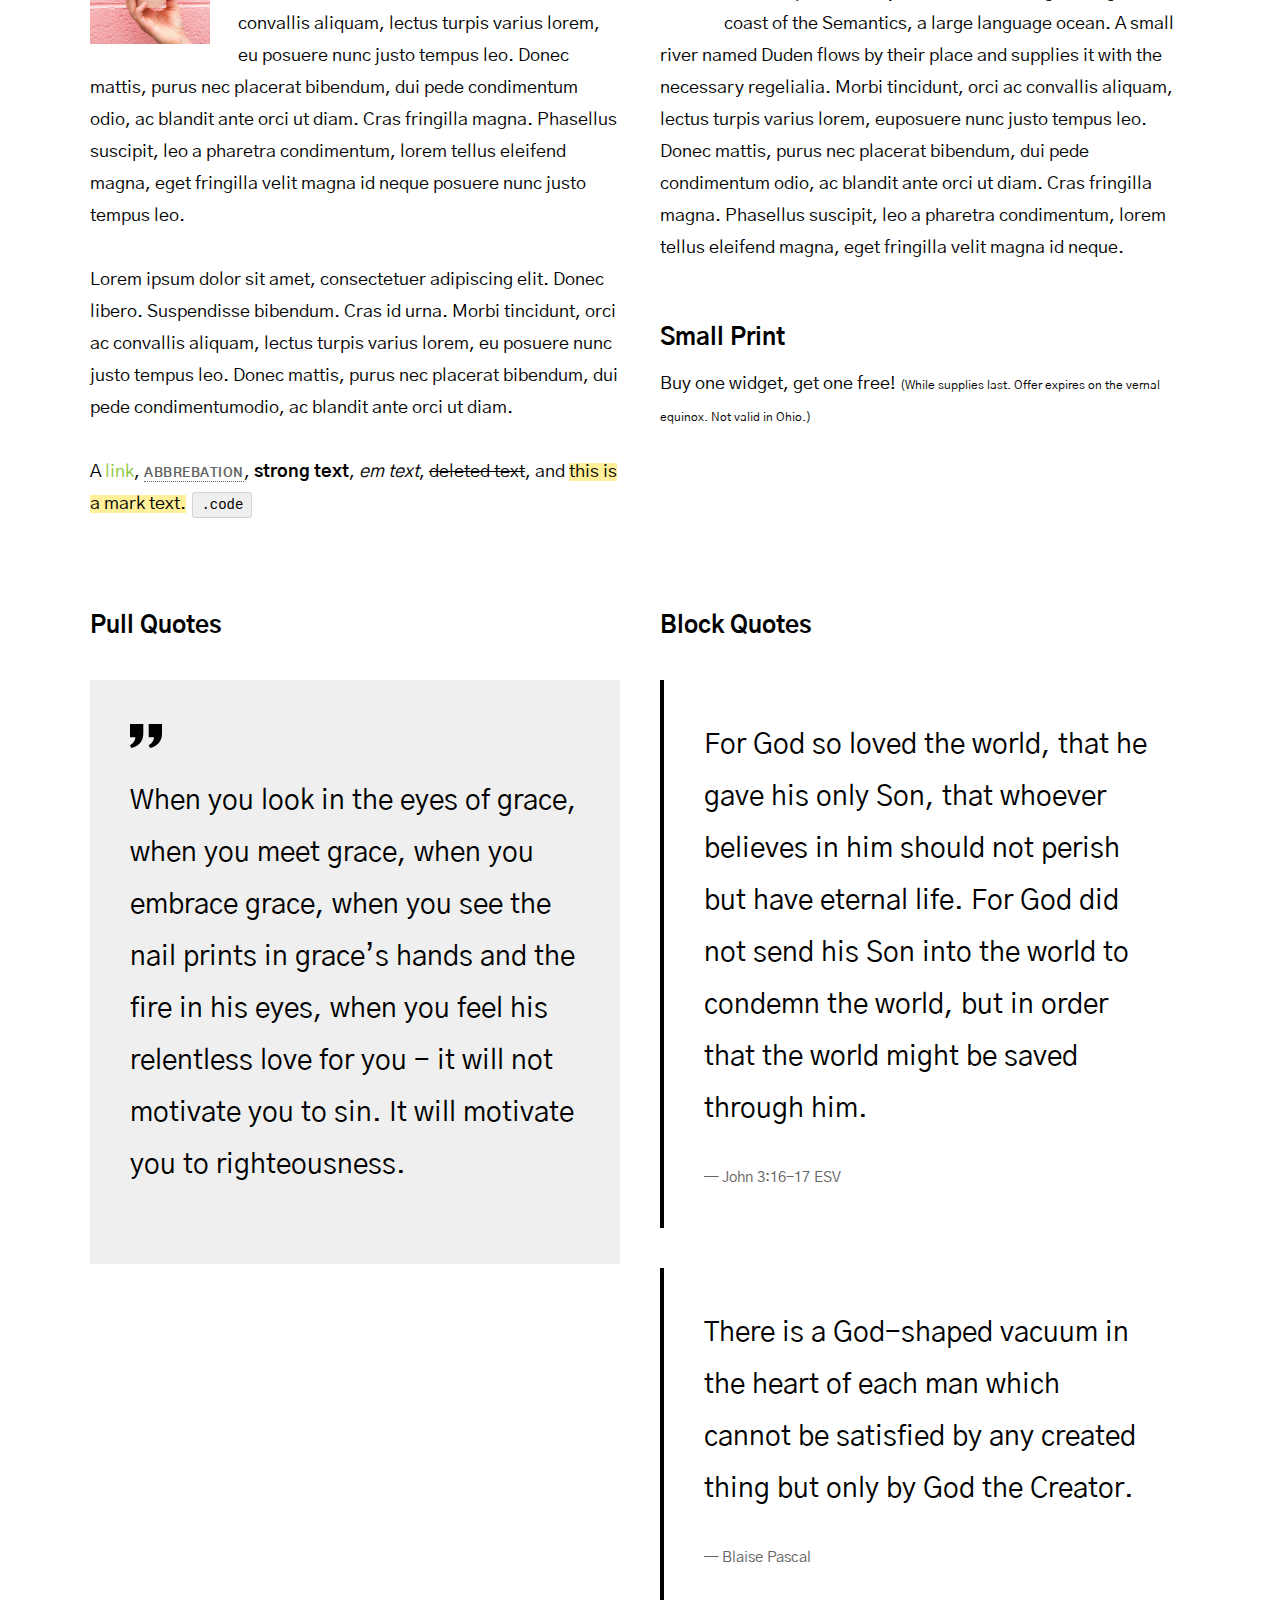
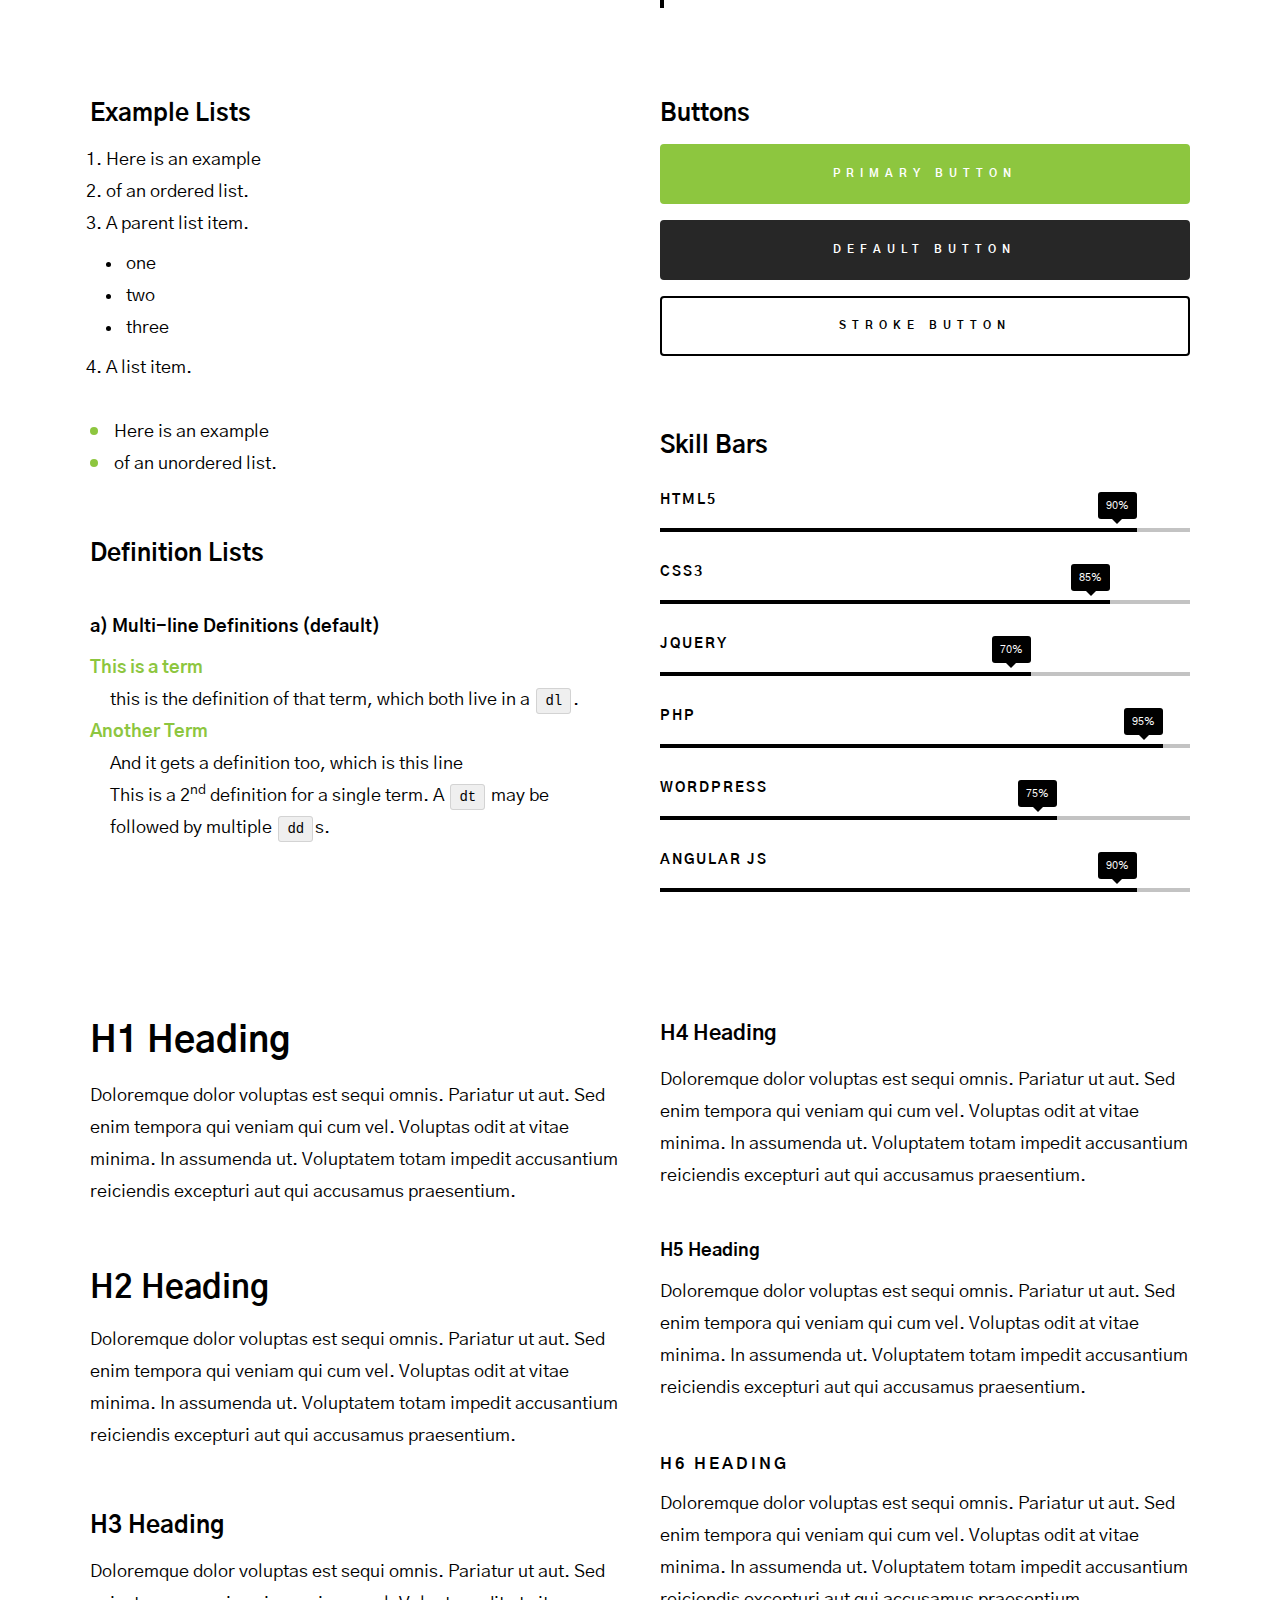
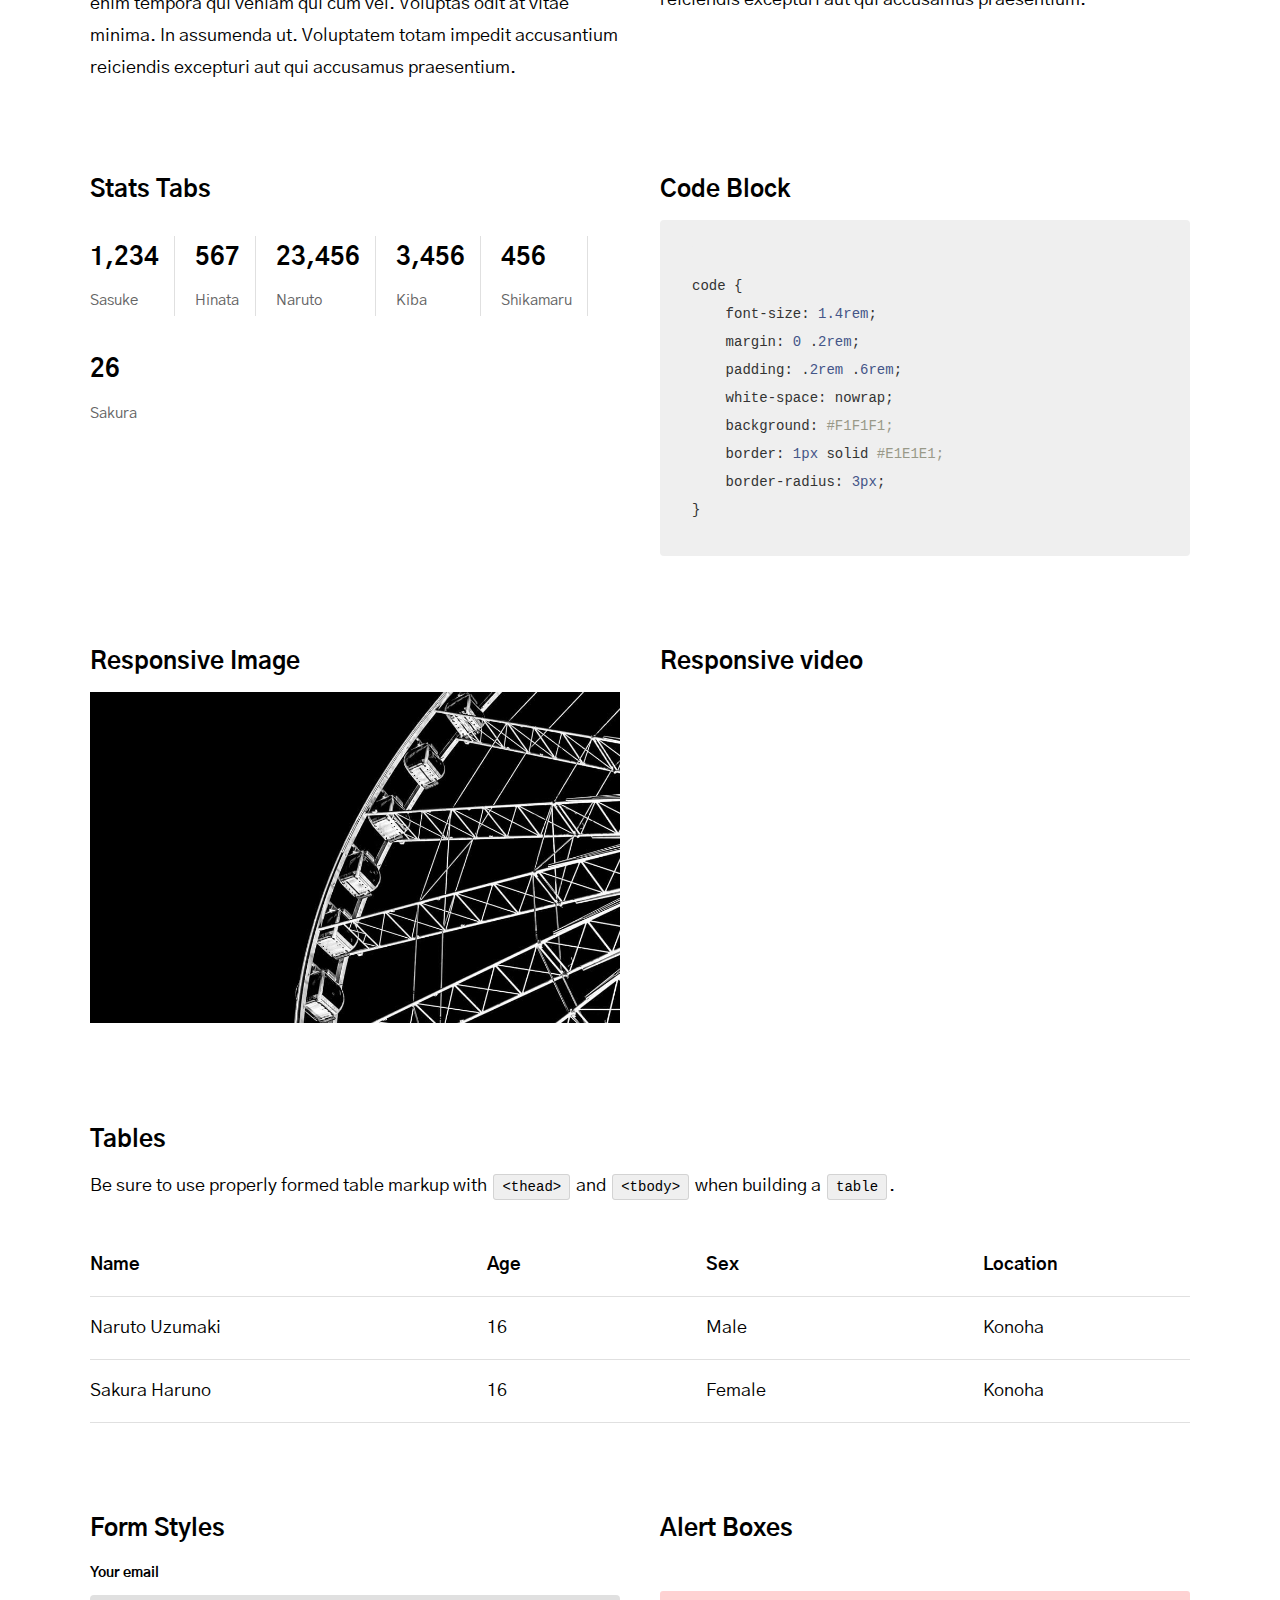
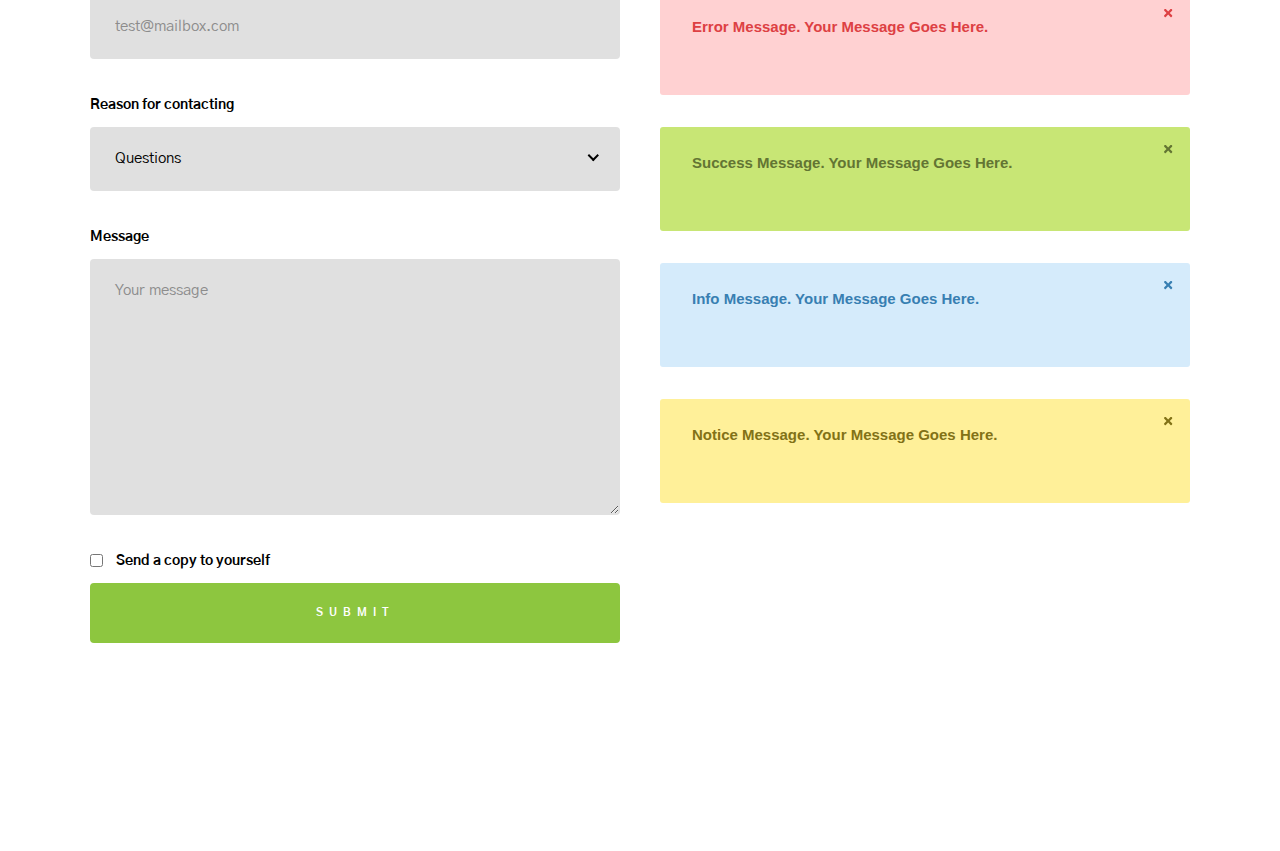
<file: amazingDesign-1/styles.html>
<!DOCTYPE html>
<html class="no-js" lang="en">
<head>

    <!--- basic page needs
    ================================================== -->
    <meta charset="utf-8">
    <title>Imminent - Styles</title>
    <meta name="description" content="">
    <meta name="author" content="">

    <!-- mobile specific metas
    ================================================== -->
    <meta name="viewport" content="width=device-width, initial-scale=1">

    <!-- CSS
    ================================================== -->
    <link rel="stylesheet" href="css/base.css">
    <link rel="stylesheet" href="css/vendor.css">
    <link rel="stylesheet" href="css/main.css">

    <style type="text/css" media="screen">
        .s-styles { 
            padding-top: 16rem;
            padding-bottom: 16rem;
        }
    </style>

    <!-- script
    ================================================== -->
    <script src="js/modernizr.js"></script>
    <script defer src="js/fontawesome/all.min.js"></script>

    <!-- favicons
    ================================================== -->
    <link rel="apple-touch-icon" sizes="180x180" href="apple-touch-icon.png">
    <link rel="icon" type="image/png" sizes="32x32" href="favicon-32x32.png">
    <link rel="icon" type="image/png" sizes="16x16" href="favicon-16x16.png">
    <link rel="manifest" href="site.webmanifest">

</head>

<body id="top">


    <!-- preloader
    ================================================== -->
    <div id="preloader">
        <div id="loader" class="dots-fade">
            <div></div>
            <div></div>
            <div></div>
        </div>
    </div>


    <!-- site header
    ================================================== -->
    <header class="s-header">

        <div class="header-logo">
            <a class="site-logo" href="index.html">
                <img src="images/logo.svg" alt="Homepage">
            </a>
        </div>

        <div class="header-email">
            <svg xmlns="http://www.w3.org/2000/svg" width="24" height="24" viewBox="0 0 24 24"><path d="M0 12l11 3.1 7-8.1-8.156 5.672-4.312-1.202 15.362-7.68-3.974 14.57-3.75-3.339-2.17 2.925v-.769l-2-.56v7.383l4.473-6.031 4.527 4.031 6-22z"/></svg>
            <a href="mailto:#0">hello@imminent.com</a>
        </div>

    </header> <!-- end s-header -->


    <!-- intro
    ================================================== -->
    <section id="intro" class="s-intro s-intro--static">

        <div class="grid-overlay">
            <div></div>
        </div> 

        <div class="row intro-content">

            <div class="column">

                <div class="intro-content__text">

                    <h3>
                    Coming Soon
                    </h3>
                    
                    <h1>
                    Get ready everyone. <br>
                    We are currently <br>
                    working on a super <br>
                    awesome website.
                    </h1>

                </div> <!-- end intro-content__text -->

                <div class="intro-content__bottom">

                    <div class="intro-content__counter-wrap">
                        <h4>Launching in</h4>
            
                        <div class="counter">
                            <div class="counter__time days">
                                365
                                <span>D</span>
                            </div>
                            <div class="counter__time hours">
                                09
                                <span>H</span>
                            </div>
                            <div class="counter__time minutes">
                                54
                                <span>M</span>
                            </div>
                            <div class="counter__time seconds">
                                57
                                <span>S</span>
                            </div>
                        </div>  <!-- end counter -->
                    </div> <!-- end intro-content__counter-wrap -->

                    <div class="intro-content__notify">
                        <button type="button" class="btn--stroke btn--small modal-trigger">
                            Notify Me
                            <svg xmlns="http://www.w3.org/2000/svg" width="24" height="24" viewBox="0 0 24 24"><path d="M24 12l-9-9v7h-15v4h15v7z"/></svg>
                        </button>
                    </div> <!-- end intro-content__notify -->
    
                </div> <!-- end intro-content__bottom -->

            </div> <!-- end column -->

        </div> <!--  end intro-content -->

        <div class="modal">
            <div class="modal__inner">

                <span class="modal__close"></span>

                <svg xmlns="http://www.w3.org/2000/svg" width="24" height="24" viewBox="0 0 24 24"><path d="M0 3v18h24v-18h-24zm6.623 7.929l-4.623 5.712v-9.458l4.623 3.746zm-4.141-5.929h19.035l-9.517 7.713-9.518-7.713zm5.694 7.188l3.824 3.099 3.83-3.104 5.612 6.817h-18.779l5.513-6.812zm9.208-1.264l4.616-3.741v9.348l-4.616-5.607z"/></svg>

                <h3>Sign Up</h3>
                <p>
                Be the first to know about the latest updates and
                get exclusive offer on our grand opening.
                </p>

                <form id="mc-form" class="group mc-form" novalidate="true">
                    <input type="email" value="" name="EMAIL" class="email h-full-width h-text-center h-add-half-bottom" id="mc-email" placeholder="Email Address" required="">
                    <input type="submit" name="subscribe" value="Subscribe" class="btn--small h-full-width">
                    <label for="mc-email" class="subscribe-message"></label>
                </form>

            </div> <!-- end modal inner -->
        </div> <!-- end modal -->

        <ul class="intro-social">
            <li><a href="#0"><i class="fab fa-facebook" aria-hidden="true"></i></a></li>
            <li><a href="#0"><i class="fab fa-twitter" aria-hidden="true"></i></a></li>
            <li><a href="#0"><i class="fab fa-instagram" aria-hidden="true"></i></a></li>
            <li><a href="#0"><i class="fab fa-dribbble" aria-hidden="true"></i></a></li>
            <li><a href="#0"><i class="fab fa-behance" aria-hidden="true"></i></a></li>
        </ul> <!-- end intro social -->

        <div class="intro-scroll">
            <a href="#styles" class="scroll-link smoothscroll">
                Scroll For More
            </a>
        </div> <!-- end intro scroll -->

    </section> <!-- end s-intro -->


    <!-- site content
    ================================================== -->
    <div class="s-content content">
        <main class="row s-styles">
            
            <!-- styles
            ================================================== -->
            <section id="styles" class="column large-full">
                
                <div class="row section-intro add-bottom">

                    <div class="column large-full">

                        <h1 class="display-1">Style Guide.</h1>

                        <p class="lead">Lorem ipsum Officia elit ad tempor dolore est ex incididunt incididunt occaecat culpa deserunt 
                        sunt labore in cillum ullamco magna in Excepteur consequat in reprehenderit proident mollit incididunt officia commodo.
                        Duis ea officia sed dolor pariatur enim dolore dolore quis incididunt nulla exercitation commodo veniam et ea incididunt.
                        </p>

                    </div>

                </div>

                <div class="row">

                    <div class="column large-6 tab-full">

                        <h3>Paragraph and Image</h3>

                        <p><a href="#"><img width="120" height="120" class="h-pull-left" alt="sample-image" src="images/sample-image.jpg"></a>
                        Lorem ipsum dolor sit amet, consectetuer adipiscing elit. Donec libero. Suspendisse bibendum.Cras id urna. Morbi 
                        tincidunt, orci ac convallis aliquam, lectus turpis varius lorem, eu posuere nunc justo tempus leo. Donec mattis, 
                        purus nec placerat bibendum, dui pede condimentum odio, ac blandit ante orci ut diam. Cras fringilla magna. 
                        Phasellus suscipit, leo a pharetra condimentum, lorem tellus eleifend magna, eget fringilla velit magna id 
                        neque posuere nunc justo tempus leo. </p>

                        <p>
                        Lorem ipsum dolor sit amet, consectetuer adipiscing elit. Donec libero. Suspendisse bibendum. Cras id urna. 
                        Morbi tincidunt, orci ac convallis aliquam, lectus turpis varius lorem, eu posuere nunc justo tempus leo. 
                        Donec mattis, purus nec placerat bibendum, dui pede condimentumodio, ac blandit ante orci ut diam.	
                        </p>

                        <p>A <a href="#">link</a>,
                        <abbr title="this really isn't a very good description">abbrebation</abbr>,
                        <strong>strong text</strong>,
                        <em>em text</em>,
                        <del>deleted text</del>, and
                        <mark>this is a mark text.</mark>
                        <code>.code</code>
                        </p>

                    </div>

                    <div class="column large-6 tab-full">

                        <h3>Drop Caps</h3>

                        <p class="drop-cap">Far far away, behind the word mountains, far from the countries Vokalia and Consonantia,
                        there live the blind texts. Separated they live in Bookmarksgrove right at the coast of the
                        Semantics, a large language ocean. A small river named Duden flows by their place and supplies it with the 
                        necessary regelialia. Morbi tincidunt, orci ac convallis aliquam, lectus turpis varius lorem, 
                        euposuere nunc justo tempus leo. Donec mattis, purus nec placerat bibendum, dui pede condimentum odio, 
                        ac blandit ante orci ut diam. Cras fringilla magna. Phasellus suscipit, leo a pharetra condimentum, 
                        lorem tellus eleifend magna, eget fringilla velit magna id neque.
                        </p>

                        <h3>Small Print</h3>

                        <p>Buy one widget, get one free!
                        <small>(While supplies last. Offer expires on the vernal equinox. Not valid in Ohio.)</small>
                        </p>

                    </div>

                </div> <!-- end row -->

                <div class="row">

                    <div class="column large-6 tab-full">

                        <h3>Pull Quotes</h3>

                        <aside class="pull-quote">
                            <blockquote>
                            <p>
                            When you look in the eyes of grace, when you meet grace, 
                            when you embrace grace, when you see the nail prints in 
                            grace’s hands and the fire in his eyes, when you feel his 
                            relentless love for you - it will not motivate you to sin. 
                            It will motivate you to righteousness.
                            </p>
                            </blockquote>
                        </aside>

                    </div>

                    <div class="column large-6 tab-full">

                        <h3>Block Quotes</h3>

                        <blockquote cite="http://where-i-got-my-info-from.com">
                            <p>
                            For God so loved the world, that he gave his only Son, that whoever believes in 
                            him should not perish but have eternal life. For God did not send his Son into 
                            the world to condemn the world, but in order that the world might be 
                            saved through him.
                            </p>
                            <cite>
                                <a href="#0">John 3:16-17 ESV</a>
                            </cite>
                        </blockquote>

                        <blockquote>
                        <p>There is a God-shaped vacuum in the heart of each man which cannot be satisfied 
                        by any created thing but only by God the Creator.</p>
                        <cite>Blaise Pascal</cite>
                        </blockquote>

                    </div>

                </div> <!-- end row -->


                <div class="row half-bottom">

                    <div class="column large-6 tab-full">

                        <h3>Example Lists</h3>

                        <ol>
                            <li>Here is an example</li>
                            <li>of an ordered list.</li>
                            <li>A parent list item.
                                <ul>
                                    <li>one</li>
                                    <li>two</li>
                                    <li>three</li>
                                </ul>
                                </li>
                                <li>A list item.</li>
                            </ol>

                        <ul class="disc">
                            <li>Here is an example</li>
                            <li>of an unordered list.</li>
                        </ul>

                        <h3>Definition Lists</h3>

                        <h5>a) Multi-line Definitions (default) </h5>

                        <dl>
                            <dt><strong>This is a term</strong></dt>
                                <dd>this is the definition of that term, which both live in a <code>dl</code>.</dd>
                            <dt><strong>Another Term</strong></dt>
                                <dd>And it gets a definition too, which is this line</dd>
                                <dd>This is a 2<sup>nd</sup> definition for a single term. A <code>dt</code> may be followed by multiple <code>dd</code>s.</dd>
                        </dl>

                    </div>

                    <div class="column large-6 tab-full">

                        <h3>Buttons</h3>

                        <p>
                            <a class="btn btn--primary h-full-width" href="#0">Primary Button</a>
                            <a class="btn h-full-width" href="#0">Default Button</a>
                            <a class="btn btn--stroke h-full-width" href="#0">Stroke Button</a>
                        </p>

                        <h3>Skill Bars</h3>
                        
                        <ul class="skill-bars">
                            <li>
                            <div class="progress percent90"><span>90%</span></div>
                            <strong>HTML5</strong>
                            </li>
                            <li>
                            <div class="progress percent85"><span>85%</span></div>
                            <strong>CSS3</strong>
                            </li>
                            <li>
                            <div class="progress percent70"><span>70%</span></div>
                            <strong>JQuery</strong>
                            </li>
                            <li>
                            <div class="progress percent95"><span>95%</span></div>
                            <strong>PHP</strong>
                            </li>
                            <li>
                            <div class="progress percent75"><span>75%</span></div>
                            <strong>Wordpress</strong>
                            </li>
                            <li>
                            <div class="progress percent90"><span>90%</span></div>
                            <strong>Angular JS</strong>
                            </li>
                        </ul>

                    </div>

                </div> <!-- end row -->

                <div class="row half-bottom">

                    <div class="column large-6 tab-full">
                            
                        <h1>H1 Heading</h1>
                        <p>Doloremque dolor voluptas est sequi omnis. Pariatur ut aut. Sed enim tempora qui veniam qui cum vel. 
                        Voluptas odit at vitae minima. In assumenda ut. Voluptatem totam impedit accusantium reiciendis excepturi aut qui accusamus praesentium.</p>

                        <h2>H2 Heading</h2>
                        <p>Doloremque dolor voluptas est sequi omnis. Pariatur ut aut. Sed enim tempora qui veniam qui cum vel. 
                        Voluptas odit at vitae minima. In assumenda ut. Voluptatem totam impedit accusantium reiciendis excepturi aut qui accusamus praesentium.</p>

                        <h3>H3 Heading</h3>
                        <p>Doloremque dolor voluptas est sequi omnis. Pariatur ut aut. Sed enim tempora qui veniam qui cum vel. 
                        Voluptas odit at vitae minima. In assumenda ut. Voluptatem totam impedit accusantium reiciendis excepturi aut qui accusamus praesentium.</p>

                    </div>

                    <div class="column large-6 tab-full">
                            
                        <h4>H4 Heading</h4>
                        <p>Doloremque dolor voluptas est sequi omnis. Pariatur ut aut. Sed enim tempora qui veniam qui cum vel. 
                        Voluptas odit at vitae minima. In assumenda ut. Voluptatem totam impedit accusantium reiciendis excepturi aut qui accusamus praesentium.</p>

                        <h5>H5 Heading</h5>
                        <p>Doloremque dolor voluptas est sequi omnis. Pariatur ut aut. Sed enim tempora qui veniam qui cum vel. 
                        Voluptas odit at vitae minima. In assumenda ut. Voluptatem totam impedit accusantium reiciendis excepturi aut qui accusamus praesentium.</p>

                        <h6>H6 Heading</h6>
                        <p>Doloremque dolor voluptas est sequi omnis. Pariatur ut aut. Sed enim tempora qui veniam qui cum vel. 
                        Voluptas odit at vitae minima. In assumenda ut. Voluptatem totam impedit accusantium reiciendis excepturi aut qui accusamus praesentium.</p>

                    </div>

                </div>

                <div class="row half-bottom">

                    <div class="column large-six tab-full">

                            <h3>Stats Tabs</h3>

                        <ul class="stats-tabs">
                            <li><a href="#">1,234 <em>Sasuke</em></a></li>
                            <li><a href="#">567 <em>Hinata</em></a></li>
                            <li><a href="#">23,456 <em>Naruto</em></a></li>
                            <li><a href="#">3,456 <em>Kiba</em></a></li>
                            <li><a href="#">456 <em>Shikamaru</em></a></li>
                            <li><a href="#">26 <em>Sakura</em></a></li>
                        </ul>

                    </div>

                    <div class="column large-six tab-full">
                        <h3>Code Block</h3>
            
<pre><code>
code {
    font-size: 1.4rem;
    margin: 0 .2rem;
    padding: .2rem .6rem;
    white-space: nowrap;
    background: #F1F1F1;
    border: 1px solid #E1E1E1;	
    border-radius: 3px;
}
</code></pre>
                    </div>

                </div> <!-- end row -->

                <div class="row half-bottom">

                    <div class="column large-6 tab-full">

                        <h3>Responsive Image</h3>
                        <p><img src="images/wheel-500.jpg" 
                            srcset="images/wheel-1000.jpg 1000w, 
                            images/wheel-500.jpg 500w" 
                            sizes="(max-width: 1000px) 100vw, 1000px" alt="">
                        </p>

                    </div>

                    <div class="column large-6 tab-full">

                        <h3>Responsive video</h3>

                        <div class="video-container">
                        <iframe src="https://player.vimeo.com/video/14592941?color=00a650&title=0&byline=0&portrait=0" width="500" height="281" frameborder="0" webkitallowfullscreen mozallowfullscreen allowfullscreen></iframe> 
                        </div>

                    </div>
                    
                </div> <!-- end row -->

                <div class="row add-bottom">

                    <div class="column large-full">

                        <h3>Tables</h3>
                        <p>Be sure to use properly formed table markup with <code>&lt;thead&gt;</code> and <code>&lt;tbody&gt;</code> when building a <code>table</code>.</p>

                        <div class="table-responsive">

                            <table>
                                    <thead>
                                    <tr>
                                        <th>Name</th>
                                        <th>Age</th>
                                        <th>Sex</th>
                                        <th>Location</th>
                                    </tr>
                                    </thead>
                                    <tbody>
                                    <tr>
                                        <td>Naruto Uzumaki</td>
                                        <td>16</td>
                                        <td>Male</td>
                                        <td>Konoha</td>
                                    </tr>
                                    <tr>
                                        <td>Sakura Haruno</td>
                                        <td>16</td>
                                        <td>Female</td>
                                        <td>Konoha</td>
                                    </tr>
                                    </tbody>
                            </table>

                        </div>

                    </div>
                    
                </div> <!-- end row -->    

                <div class="row">

                    <div class="column large-6 tab-full">

                        <h3>Form Styles</h3>

                        <form>
                            <div>
                                <label for="sampleInput">Your email</label>
                                <input class="h-full-width" type="email" placeholder="test@mailbox.com" id="sampleInput">
                            </div>
                            <div>
                                <label for="sampleRecipientInput">Reason for contacting</label>
                                <div class="ss-custom-select">
                                    <select class="h-full-width" id="sampleRecipientInput">
                                        <option value="Option 1">Questions</option>
                                        <option value="Option 2">Report</option>
                                        <option value="Option 3">Others</option>
                                    </select>
                                </div>
                            </div>
                            
                            <label for="exampleMessage">Message</label>
                            <textarea class="h-full-width" placeholder="Your message" id="exampleMessage"></textarea>

                            <label class="add-bottom">
                                <input type="checkbox">
                                <span class="label-text">Send a copy to yourself</span>
                            </label>
                        
                            <input class="btn--primary h-full-width" type="submit" value="Submit">
                        </form>

                    </div>

                    <div class="column large-6 tab-full">

                        <h3>Alert Boxes</h3>

                        <br>
                        
                        <div class="alert-box alert-box--error hideit">
                            <p>Error Message. Your Message Goes Here.</p>
                            <i class="fa fa-times alert-box__close" aria-hidden="true"></i>
                        </div><!-- end error -->
                                
                        <div class="alert-box alert-box--success hideit">
                            <p>Success Message. Your Message Goes Here.</p>
                            <i class="fa fa-times alert-box__close" aria-hidden="true"></i>
                        </div><!-- end success -->
                                
                        <div class="alert-box alert-box--info hideit">
                            <p>Info Message. Your Message Goes Here.</p>
                            <i class="fa fa-times alert-box__close" aria-hidden="true"></i>
                        </div><!-- end info -->
                                
                        <div class="alert-box alert-box--notice hideit">
                            <p>Notice Message. Your Message Goes Here.</p>
                            <i class="fa fa-times alert-box__close" aria-hidden="true"></i>
                        </div><!-- end notice -->
                    
                    </div>

                </div> <!-- end row -->

            </section> <!-- end styles -->

        </main>

    </div> <!-- end s-content -->


    <!-- Java Script
    ================================================== -->
    <script src="js/jquery-3.2.1.min.js"></script>
    <script src="js/plugins.js"></script>
    <script src="js/main.js"></script>

</body>
</file>
<file: amazingDesign-1/css/base.css>
/* =================================================================== 
 *  Imminent Base Stylesheet
 *  Ver. 1.0.0
 *  09-19-2019
 *  ------------------------------------------------------------------
 *
 *  TOC:
 *	# imports 
 *	# normalize
 *	# basic/base setup styles
 *	# grid v2.1.1
 *	# block grids
 *	# MISC
 *
 * =================================================================== */



/* ===================================================================
 * # imports 
 *
 * ------------------------------------------------------------------- */
@import url("https://fonts.googleapis.com/css?family=DM+Serif+Display:400,400i|Gothic+A1:300,400,500,600,700,800&display=swap");



/* ==========================================================================
 * # normalize
 * normalize.css v8.0.1 | MIT License |
 * github.com/necolas/normalize.css
 *
 * -------------------------------------------------------------------------- */


/* ------------------------------------------------------------------- 
 * ## document
 * ------------------------------------------------------------------- */

/* 1. Correct the line height in all browsers.
 * 2. Prevent adjustments of font size after orientation changes in iOS.*/
html {
	line-height: 1.15;  /* 1 */
	-webkit-text-size-adjust: 100%;  /* 2 */
}


/* ------------------------------------------------------------------- 
 * ## sections
 * ------------------------------------------------------------------- */

/* Remove the margin in all browsers. */
body {
	margin: 0;
}

/* Render the `main` element consistently in IE. */
main {
	display: block;
}

/* Correct the font size and margin on `h1` elements within `section` and
 * `article` contexts in Chrome, Firefox, and Safari. */
h1 {
	font-size: 2em;
	margin: 0.67em 0;
}


/* ------------------------------------------------------------------- 
 * ## grouping
 * ------------------------------------------------------------------- */

/* 1. Add the correct box sizing in Firefox.
 * 2. Show the overflow in Edge and IE. */
hr {
	box-sizing: content-box;  /* 1 */
	height: 0;  /* 1 */
	overflow: visible;  /* 2 */
}

/* 1. Correct the inheritance and scaling of font size in all browsers.
 * 2. Correct the odd `em` font sizing in all browsers. */
pre {
	font-family: monospace, monospace;  /* 1 */
	font-size: 1em;  /* 2 */
}


/* ------------------------------------------------------------------- 
 * ## text-level semantics
 * ------------------------------------------------------------------- */

/* Remove the gray background on active links in IE 10. */
a {
	background-color: transparent;
}

/* 1. Remove the bottom border in Chrome 57-
 * 2. Add the correct text decoration in Chrome, Edge, IE, Opera, and Safari. */
abbr[title] {
	border-bottom: none;  /* 1 */
	text-decoration: underline;  /* 2 */
	text-decoration: underline dotted;  /* 2 */
}

/* Add the correct font weight in Chrome, Edge, and Safari. */
b,
strong {
	font-weight: bolder;
}

/* 1. Correct the inheritance and scaling of font size in all browsers.
 * 2. Correct the odd `em` font sizing in all browsers. */
code,
kbd,
samp {
	font-family: monospace, monospace;  /* 1 */
	font-size: 1em;  /* 2 */
}

/* Add the correct font size in all browsers. */
small {
	font-size: 80%;
}

/* Prevent `sub` and `sup` elements from affecting the line height in
 * all browsers. */
sub,
sup {
	font-size: 75%;
	line-height: 0;
	position: relative;
	vertical-align: baseline;
}

sub {
	bottom: -0.25em;
}

sup {
	top: -0.5em;
}


/* ------------------------------------------------------------------- 
 * ## embedded content
 * ------------------------------------------------------------------- */

/* Remove the border on images inside links in IE 10. */
img {
	border-style: none;
}


/* ------------------------------------------------------------------- 
 * ## forms
 * ------------------------------------------------------------------- */

/* 1. Change the font styles in all browsers.
 * 2. Remove the margin in Firefox and Safari. */
button,
input,
optgroup,
select,
textarea {
	font-family: inherit;  /* 1 */
	font-size: 100%;  /* 1 */
	line-height: 1.15;  /* 1 */
	margin: 0;  /* 2 */
}

/* Show the overflow in IE.
 * 1. Show the overflow in Edge. */
button,
input {

	/* 1 */
	overflow: visible;
}

/* Remove the inheritance of text transform in Edge, Firefox, and IE.
 * 1. Remove the inheritance of text transform in Firefox. */
button,
select {

	/* 1 */
	text-transform: none;
}

/* Correct the inability to style clickable types in iOS and Safari. */
button,
[type="button"],
[type="reset"],
[type="submit"] {
	-webkit-appearance: button;
}

/* Remove the inner border and padding in Firefox. */
button::-moz-focus-inner,
[type="button"]::-moz-focus-inner,
[type="reset"]::-moz-focus-inner,
[type="submit"]::-moz-focus-inner {
	border-style: none;
	padding: 0;
}

/* Restore the focus styles unset by the previous rule. */
button:-moz-focusring,
[type="button"]:-moz-focusring,
[type="reset"]:-moz-focusring,
[type="submit"]:-moz-focusring {
	outline: 1px dotted ButtonText;
}

/* Correct the padding in Firefox. */
fieldset {
	padding: 0.35em 0.75em 0.625em;
}

/* 1. Correct the text wrapping in Edge and IE.
 * 2. Correct the color inheritance from `fieldset` elements in IE.
 * 3. Remove the padding so developers are not caught out when they zero out
 *    `fieldset` elements in all browsers. */
legend {
	box-sizing: border-box;  /* 1 */
	color: inherit;  /* 2 */
	display: table;  /* 1 */
	max-width: 100%;  /* 1 */
	padding: 0;  /* 3 */
	white-space: normal;  /* 1 */
}

/* Add the correct vertical alignment in Chrome, Firefox, and Opera. */
progress {
	vertical-align: baseline;
}

/* Remove the default vertical scrollbar in IE 10+. */
textarea {
	overflow: auto;
}

/* 1. Add the correct box sizing in IE 10.
 * 2. Remove the padding in IE 10. */
[type="checkbox"],
[type="radio"] {
	box-sizing: border-box;  /* 1 */
	padding: 0;  /* 2 */
}

/* Correct the cursor style of increment and decrement buttons in Chrome. */
[type="number"]::-webkit-inner-spin-button,
[type="number"]::-webkit-outer-spin-button {
	height: auto;
}

/* 1. Correct the odd appearance in Chrome and Safari.
 * 2. Correct the outline style in Safari. */
[type="search"] {
	-webkit-appearance: textfield;  /* 1 */
	outline-offset: -2px;  /* 2 */
}

/* Remove the inner padding in Chrome and Safari on macOS. */
[type="search"]::-webkit-search-decoration {
	-webkit-appearance: none;
}

/* 1. Correct the inability to style clickable types in iOS and Safari.
 * 2. Change font properties to `inherit` in Safari. */
::-webkit-file-upload-button {
	-webkit-appearance: button;  /* 1 */
	font: inherit;  /* 2 */
}


/* ------------------------------------------------------------------- 
 * ## interactive
 * ------------------------------------------------------------------- */

/* Add the correct display in Edge, IE 10+, and Firefox. */
details {
	display: block;
}

/* Add the correct display in all browsers. */
summary {
	display: list-item;
}


/* ------------------------------------------------------------------- 
 * ## misc
 * ------------------------------------------------------------------- */

/* Add the correct display in IE 10+. */
template {
	display: none;
}

/* Add the correct display in IE 10. */
[hidden] {
	display: none;
}



/* ===================================================================
 * # basic/base setup styles
 *
 * ------------------------------------------------------------------- */
html {
	font-size: 62.5%;
	box-sizing: border-box;
}

*,
*::before,
*::after {
	box-sizing: inherit;
}

body {
	font-weight: normal;
	line-height: 1;
	word-wrap: break-word;
	-moz-font-smoothing: grayscale;
	-moz-osx-font-smoothing: grayscale;
	-webkit-font-smoothing: antialiased;
	-webkit-overflow-scrolling: touch;
	-webkit-text-size-adjust: none;
}


/* ------------------------------------------------------------------- 
 * ## Media
 * ------------------------------------------------------------------- */
svg,
img,
video
embed,
iframe,
object {
	max-width: 100%;
	height: auto;
}


/* ------------------------------------------------------------------- 
 * ## Typography resets 
 * ------------------------------------------------------------------- */
div,
dl,
dt,
dd,
ul,
ol,
li,
h1,
h2,
h3,
h4,
h5,
h6,
pre,
form,
p,
blockquote,
th,
td {
	margin: 0;
	padding: 0;
}

p {
	font-size: inherit;
	text-rendering: optimizeLegibility;
}

em,
i {
	font-style: italic;
	line-height: inherit;
}

strong,
b {
	font-weight: bold;
	line-height: inherit;
}

small {
	font-size: 60%;
	line-height: inherit;
}

ol,
ul {
	list-style: none;
}

li {
	display: block;
}


/* ------------------------------------------------------------------- 
 * ## links
 * ------------------------------------------------------------------- */
a {
	text-decoration: none;
	line-height: inherit;
}

a img {
	border: none;
}


/* ------------------------------------------------------------------- 
 * ## inputs
 * ------------------------------------------------------------------- */
fieldset {
	margin: 0;
	padding: 0;
}

input[type="email"],
input[type="number"],
input[type="search"],
input[type="text"],
input[type="tel"],
input[type="url"],
input[type="password"],
textarea {
	-webkit-appearance: none;
	-moz-appearance: none;
	appearance: none;
}



/* ===================================================================
 * # grid v2.1.1
 *
 *   -----------------------------------------------------------------
 * - Grid breakpoints are based on MAXIMUM WIDTH media queries, 
 *   meaning they apply to that one breakpoint and ALL THOSE BELOW IT.
 * - Grid columns without a specified width will automatically layout 
 *   as equal width columns.
 * ------------------------------------------------------------------- */

/* rows
 * ------------------------------------- */
.row {
	width: 89%;
	max-width: 1400px;
	margin: 0 auto;
	display: -ms-flexbox;
	display: -webkit-flex;
	display: flex;
	-webkit-flex-flow: row wrap;
	-ms-flex-flow: row wrap;
	flex-flow: row wrap;
}

.row .row {
	width: auto;
	max-width: none;
	margin-left: -20px;
	margin-right: -20px;
}

/* columns
 * -------------------------------------- */
.column {
	-webkit-flex: 1 1 0%;
	-ms-flex: 1 1 0%;
	flex: 1 1 0%;
	padding: 0 20px;
}

.collapse > .column,
.column.collapse {
	padding: 0;
}

/* flex row containers utility classes
 * ----------------------------------------- */
.row.row-wrap {
	-webkit-flex-wrap: wrap;
	-ms-flex-wrap: wrap;
	flex-wrap: wrap;
}

.row.row-nowrap {
	-webkit-flex-wrap: nowrap;
	-ms-flex-wrap: none;
	flex-wrap: nowrap;
}

.row.row-y-top {
	-webkit-align-items: flex-start;
	-ms-flex-align: start;
	align-items: flex-start;
}

.row.row-y-bottom {
	-webkit-align-items: flex-end;
	-ms-flex-align: end;
	align-items: flex-end;
}

.row.row-y-center {
	-webkit-align-items: center;
	-ms-flex-align: center;
	align-items: center;
}

.row.row-stretch {
	-webkit-align-items: stretch;
	-ms-flex-align: stretch;
	align-items: stretch;
}

.row.row-baseline {
	-webkit-align-items: baseline;
	-ms-flex-align: baseline;
	align-items: baseline;
}

.row.row-x-left {
	-ms-flex-pack: start;
	-webkit-justify-content: flex-start;
	justify-content: flex-start;
}

.row.row-x-right {
	-ms-flex-pack: end;
	-webkit-justify-content: flex-end;
	justify-content: flex-end;
}

.row.row-x-center {
	-ms-flex-pack: center;
	-webkit-justify-content: center;
	justify-content: center;
}

/* flex item utility alignment classes
 * ----------------------------------------- */
.align-center {
	margin: auto;
	-webkit-align-self: center;
	-ms-flex-item-align: center;
	align-self: center;
}

.align-left {
	margin-right: auto;
	-webkit-align-self: center;
	-ms-flex-item-align: center;
	align-self: center;
}

.align-right {
	margin-left: auto;
	-webkit-align-self: center;
	-ms-flex-item-align: center;
	align-self: center;
}

.align-x-center {
	margin-right: auto;
	margin-left: auto;
}

.align-x-left {
	margin-right: auto;
}

.align-x-right {
	margin-left: auto;
}

.align-y-center {
	-webkit-align-self: center;
	-ms-flex-item-align: center;
	align-self: center;
}

.align-y-top {
	-webkit-align-self: flex-start;
	-ms-flex-item-align: start;
	align-self: flex-start;
}

.align-y-bottom {
	-webkit-align-self: flex-end;
	-ms-flex-item-align: end;
	align-self: flex-end;
}

/* large screen column widths 
 * -------------------------------------- */
.large-1 {
	-webkit-flex: 0 0 8.33333%;
	-ms-flex: 0 0 8.33333%;
	flex: 0 0 8.33333%;
	max-width: 8.33333%;
}

.large-2 {
	-webkit-flex: 0 0 16.66667%;
	-ms-flex: 0 0 16.66667%;
	flex: 0 0 16.66667%;
	max-width: 16.66667%;
}

.large-3 {
	-webkit-flex: 0 0 25%;
	-ms-flex: 0 0 25%;
	flex: 0 0 25%;
	max-width: 25%;
}

.large-4 {
	-webkit-flex: 0 0 33.33333%;
	-ms-flex: 0 0 33.33333%;
	flex: 0 0 33.33333%;
	max-width: 33.33333%;
}

.large-5 {
	-webkit-flex: 0 0 41.66667%;
	-ms-flex: 0 0 41.66667%;
	flex: 0 0 41.66667%;
	max-width: 41.66667%;
}

.large-6,
.large-half {
	-webkit-flex: 0 0 50%;
	-ms-flex: 0 0 50%;
	flex: 0 0 50%;
	max-width: 50%;
}

.large-7 {
	-webkit-flex: 0 0 58.33333%;
	-ms-flex: 0 0 58.33333%;
	flex: 0 0 58.33333%;
	max-width: 58.33333%;
}

.large-8 {
	-webkit-flex: 0 0 66.66667%;
	-ms-flex: 0 0 66.66667%;
	flex: 0 0 66.66667%;
	max-width: 66.66667%;
}

.large-9 {
	-webkit-flex: 0 0 75%;
	-ms-flex: 0 0 75%;
	flex: 0 0 75%;
	max-width: 75%;
}

.large-10 {
	-webkit-flex: 0 0 83.33333%;
	-ms-flex: 0 0 83.33333%;
	flex: 0 0 83.33333%;
	max-width: 83.33333%;
}

.large-11 {
	-webkit-flex: 0 0 91.66667%;
	-ms-flex: 0 0 91.66667%;
	flex: 0 0 91.66667%;
	max-width: 91.66667%;
}

.large-12,
.large-full {
	-webkit-flex: 0 0 100%;
	-ms-flex: 0 0 100%;
	flex: 0 0 100%;
	max-width: 100%;
}


/* ------------------------------------------------------------------- 
 * ## medium screen devices
 * ------------------------------------------------------------------- */
@media screen and (max-width:1200px) {
	.row .row {
		margin-left: -16px;
		margin-right: -16px;
	}

	.column {
		padding: 0 16px;
	}

	.medium-1 {
		-webkit-flex: 0 0 8.33333%;
		-ms-flex: 0 0 8.33333%;
		flex: 0 0 8.33333%;
		max-width: 8.33333%;
	}

	.medium-2 {
		-webkit-flex: 0 0 16.66667%;
		-ms-flex: 0 0 16.66667%;
		flex: 0 0 16.66667%;
		max-width: 16.66667%;
	}

	.medium-3 {
		-webkit-flex: 0 0 25%;
		-ms-flex: 0 0 25%;
		flex: 0 0 25%;
		max-width: 25%;
	}

	.medium-4 {
		-webkit-flex: 0 0 33.33333%;
		-ms-flex: 0 0 33.33333%;
		flex: 0 0 33.33333%;
		max-width: 33.33333%;
	}

	.medium-5 {
		-webkit-flex: 0 0 41.66667%;
		-ms-flex: 0 0 41.66667%;
		flex: 0 0 41.66667%;
		max-width: 41.66667%;
	}

	.medium-6,
	.medium-half {
		-webkit-flex: 0 0 50%;
		-ms-flex: 0 0 50%;
		flex: 0 0 50%;
		max-width: 50%;
	}

	.medium-7 {
		-webkit-flex: 0 0 58.33333%;
		-ms-flex: 0 0 58.33333%;
		flex: 0 0 58.33333%;
		max-width: 58.33333%;
	}

	.medium-8 {
		-webkit-flex: 0 0 66.66667%;
		-ms-flex: 0 0 66.66667%;
		flex: 0 0 66.66667%;
		max-width: 66.66667%;
	}

	.medium-9 {
		-webkit-flex: 0 0 75%;
		-ms-flex: 0 0 75%;
		flex: 0 0 75%;
		max-width: 75%;
	}

	.medium-10 {
		-webkit-flex: 0 0 83.33333%;
		-ms-flex: 0 0 83.33333%;
		flex: 0 0 83.33333%;
		max-width: 83.33333%;
	}

	.medium-11 {
		-webkit-flex: 0 0 91.66667%;
		-ms-flex: 0 0 91.66667%;
		flex: 0 0 91.66667%;
		max-width: 91.66667%;
	}

	.medium-12,
	.medium-full {
		-webkit-flex: 0 0 100%;
		-ms-flex: 0 0 100%;
		flex: 0 0 100%;
		max-width: 100%;
	}

}


/* ------------------------------------------------------------------- 
 * ## tablets
 * ------------------------------------------------------------------- */
@media screen and (max-width:800px) {
	.tab-1 {
		-webkit-flex: 0 0 8.33333%;
		-ms-flex: 0 0 8.33333%;
		flex: 0 0 8.33333%;
		max-width: 8.33333%;
	}

	.tab-2 {
		-webkit-flex: 0 0 16.66667%;
		-ms-flex: 0 0 16.66667%;
		flex: 0 0 16.66667%;
		max-width: 16.66667%;
	}

	.tab-3 {
		-webkit-flex: 0 0 25%;
		-ms-flex: 0 0 25%;
		flex: 0 0 25%;
		max-width: 25%;
	}

	.tab-4 {
		-webkit-flex: 0 0 33.33333%;
		-ms-flex: 0 0 33.33333%;
		flex: 0 0 33.33333%;
		max-width: 33.33333%;
	}

	.tab-5 {
		-webkit-flex: 0 0 41.66667%;
		-ms-flex: 0 0 41.66667%;
		flex: 0 0 41.66667%;
		max-width: 41.66667%;
	}

	.tab-6,
	.tab-half {
		-webkit-flex: 0 0 50%;
		-ms-flex: 0 0 50%;
		flex: 0 0 50%;
		max-width: 50%;
	}

	.tab-7 {
		-webkit-flex: 0 0 58.33333%;
		-ms-flex: 0 0 58.33333%;
		flex: 0 0 58.33333%;
		max-width: 58.33333%;
	}

	.tab-8 {
		-webkit-flex: 0 0 66.66667%;
		-ms-flex: 0 0 66.66667%;
		flex: 0 0 66.66667%;
		max-width: 66.66667%;
	}

	.tab-9 {
		-webkit-flex: 0 0 75%;
		-ms-flex: 0 0 75%;
		flex: 0 0 75%;
		max-width: 75%;
	}

	.tab-10 {
		-webkit-flex: 0 0 83.33333%;
		-ms-flex: 0 0 83.33333%;
		flex: 0 0 83.33333%;
		max-width: 83.33333%;
	}

	.tab-11 {
		-webkit-flex: 0 0 91.66667%;
		-ms-flex: 0 0 91.66667%;
		flex: 0 0 91.66667%;
		max-width: 91.66667%;
	}

	.tab-12,
	.tab-full {
		-webkit-flex: 0 0 100%;
		-ms-flex: 0 0 100%;
		flex: 0 0 100%;
		max-width: 100%;
	}

	.hide-on-tablet {
		display: none;
	}

}


/* ------------------------------------------------------------------- 
 * ## mobile devices 
 * ------------------------------------------------------------------- */
@media screen and (max-width:600px) {
	.row {
		width: 100%;
		padding-left: 25px;
		padding-right: 25px;
	}

	.row .row {
		margin-left: -10px;
		margin-right: -10px;
		padding-left: 0;
		padding-right: 0;
	}

	.column {
		padding: 0 10px;
	}

	.mob-1 {
		-webkit-flex: 0 0 8.33333%;
		-ms-flex: 0 0 8.33333%;
		flex: 0 0 8.33333%;
		max-width: 8.33333%;
	}

	.mob-2 {
		-webkit-flex: 0 0 16.66667%;
		-ms-flex: 0 0 16.66667%;
		flex: 0 0 16.66667%;
		max-width: 16.66667%;
	}

	.mob-3 {
		-webkit-flex: 0 0 25%;
		-ms-flex: 0 0 25%;
		flex: 0 0 25%;
		max-width: 25%;
	}

	.mob-4 {
		-webkit-flex: 0 0 33.33333%;
		-ms-flex: 0 0 33.33333%;
		flex: 0 0 33.33333%;
		max-width: 33.33333%;
	}

	.mob-5 {
		-webkit-flex: 0 0 41.66667%;
		-ms-flex: 0 0 41.66667%;
		flex: 0 0 41.66667%;
		max-width: 41.66667%;
	}

	.mob-6,
	.mob-half {
		-webkit-flex: 0 0 50%;
		-ms-flex: 0 0 50%;
		flex: 0 0 50%;
		max-width: 50%;
	}

	.mob-7 {
		-webkit-flex: 0 0 58.33333%;
		-ms-flex: 0 0 58.33333%;
		flex: 0 0 58.33333%;
		max-width: 58.33333%;
	}

	.mob-8 {
		-webkit-flex: 0 0 66.66667%;
		-ms-flex: 0 0 66.66667%;
		flex: 0 0 66.66667%;
		max-width: 66.66667%;
	}

	.mob-9 {
		-webkit-flex: 0 0 75%;
		-ms-flex: 0 0 75%;
		flex: 0 0 75%;
		max-width: 75%;
	}

	.mob-10 {
		-webkit-flex: 0 0 83.33333%;
		-ms-flex: 0 0 83.33333%;
		flex: 0 0 83.33333%;
		max-width: 83.33333%;
	}

	.mob-11 {
		-webkit-flex: 0 0 91.66667%;
		-ms-flex: 0 0 91.66667%;
		flex: 0 0 91.66667%;
		max-width: 91.66667%;
	}

	.mob-12,
	.mob-full {
		-webkit-flex: 0 0 100%;
		-ms-flex: 0 0 100%;
		flex: 0 0 100%;
		max-width: 100%;
	}

	.hide-on-mobile {
		display: none;
	}

}


/* ------------------------------------------------------------------- 
 * ## small mobile devices <= 400px
 * ------------------------------------------------------------------- */
@media screen and (max-width:400px) {
	.row {
		padding-left: 22px;
		padding-right: 22px;
	}

	.row .row {
		margin-left: 0;
		margin-right: 0;
	}

	.column {
		-webkit-flex: 0 0 100%;
		-ms-flex: 0 0 100%;
		flex: 0 0 100%;
		max-width: 100%;
		width: 100%;
		margin-left: 0;
		margin-right: 0;
		padding: 0;
	}

}



/* ===================================================================
 * # block grids
 *
 * -------------------------------------------------------------------
 * Equally-sized columns define at parent/row level.
 * ------------------------------------------------------------------- */
.block-large-1-8 > .column {
	-webkit-flex: 0 0 12.5%;
	-ms-flex: 0 0 12.5%;
	flex: 0 0 12.5%;
	max-width: 12.5%;
}

.block-large-1-6 > .column {
	-webkit-flex: 0 0 16.66667%;
	-ms-flex: 0 0 16.66667%;
	flex: 0 0 16.66667%;
	max-width: 16.66667%;
}

.block-large-1-5 > .column {
	-webkit-flex: 0 0 20%;
	-ms-flex: 0 0 20%;
	flex: 0 0 20%;
	max-width: 20%;
}

.block-large-1-4 > .column {
	-webkit-flex: 0 0 25%;
	-ms-flex: 0 0 25%;
	flex: 0 0 25%;
	max-width: 25%;
}

.block-large-1-3 > .column {
	-webkit-flex: 0 0 33.33333%;
	-ms-flex: 0 0 33.33333%;
	flex: 0 0 33.33333%;
	max-width: 33.33333%;
}

.block-large-1-2 > .column {
	-webkit-flex: 0 0 50%;
	-ms-flex: 0 0 50%;
	flex: 0 0 50%;
	max-width: 50%;
}

.block-large-full > .column {
	-webkit-flex: 0 0 100%;
	-ms-flex: 0 0 100%;
	flex: 0 0 100%;
	max-width: 100%;
}


/* ------------------------------------------------------------------- 
 * ## block grids - medium screen devices
 * ------------------------------------------------------------------- */
@media screen and (max-width:1200px) {
	.block-medium-1-8 > .column {
		-webkit-flex: 0 0 12.5%;
		-ms-flex: 0 0 12.5%;
		flex: 0 0 12.5%;
		max-width: 12.5%;
	}

	.block-medium-1-6 > .column {
		-webkit-flex: 0 0 16.66667%;
		-ms-flex: 0 0 16.66667%;
		flex: 0 0 16.66667%;
		max-width: 16.66667%;
	}

	.block-medium-1-5 > .column {
		-webkit-flex: 0 0 20%;
		-ms-flex: 0 0 20%;
		flex: 0 0 20%;
		max-width: 20%;
	}

	.block-medium-1-4 > .column {
		-webkit-flex: 0 0 25%;
		-ms-flex: 0 0 25%;
		flex: 0 0 25%;
		max-width: 25%;
	}

	.block-medium-1-3 > .column {
		-webkit-flex: 0 0 33.33333%;
		-ms-flex: 0 0 33.33333%;
		flex: 0 0 33.33333%;
		max-width: 33.33333%;
	}

	.block-medium-1-2 > .column {
		-webkit-flex: 0 0 50%;
		-ms-flex: 0 0 50%;
		flex: 0 0 50%;
		max-width: 50%;
	}

	.block-medium-full > .column {
		-webkit-flex: 0 0 100%;
		-ms-flex: 0 0 100%;
		flex: 0 0 100%;
		max-width: 100%;
	}

}


/* ------------------------------------------------------------------- 
 * ## block grids - tablets
 * ------------------------------------------------------------------- */
@media screen and (max-width:800px) {
	.block-tab-1-8 > .column {
		-webkit-flex: 0 0 12.5%;
		-ms-flex: 0 0 12.5%;
		flex: 0 0 12.5%;
		max-width: 12.5%;
	}

	.block-tab-1-6 > .column {
		-webkit-flex: 0 0 16.66667%;
		-ms-flex: 0 0 16.66667%;
		flex: 0 0 16.66667%;
		max-width: 16.66667%;
	}

	.block-tab-1-5 > .column {
		-webkit-flex: 0 0 20%;
		-ms-flex: 0 0 20%;
		flex: 0 0 20%;
		max-width: 20%;
	}

	.block-tab-1-4 > .column {
		-webkit-flex: 0 0 25%;
		-ms-flex: 0 0 25%;
		flex: 0 0 25%;
		max-width: 25%;
	}

	.block-tab-1-3 > .column {
		-webkit-flex: 0 0 33.33333%;
		-ms-flex: 0 0 33.33333%;
		flex: 0 0 33.33333%;
		max-width: 33.33333%;
	}

	.block-tab-1-2 > .column {
		-webkit-flex: 0 0 50%;
		-ms-flex: 0 0 50%;
		flex: 0 0 50%;
		max-width: 50%;
	}

	.block-tab-full > .column {
		-webkit-flex: 0 0 100%;
		-ms-flex: 0 0 100%;
		flex: 0 0 100%;
		max-width: 100%;
	}

}


/* ------------------------------------------------------------------- 
 * ## block grids - mobile devices
 * ------------------------------------------------------------------- */
@media screen and (max-width:600px) {
	.block-mob-1-8 > .column {
		-webkit-flex: 0 0 12.5%;
		-ms-flex: 0 0 12.5%;
		flex: 0 0 12.5%;
		max-width: 12.5%;
	}

	.block-mob-1-6 > .column {
		-webkit-flex: 0 0 16.66667%;
		-ms-flex: 0 0 16.66667%;
		flex: 0 0 16.66667%;
		max-width: 16.66667%;
	}

	.block-mob-1-5 > .column {
		-webkit-flex: 0 0 20%;
		-ms-flex: 0 0 20%;
		flex: 0 0 20%;
		max-width: 20%;
	}

	.block-mob-1-4 > .column {
		-webkit-flex: 0 0 25%;
		-ms-flex: 0 0 25%;
		flex: 0 0 25%;
		max-width: 25%;
	}

	.block-mob-1-3 > .column {
		-webkit-flex: 0 0 33.33333%;
		-ms-flex: 0 0 33.33333%;
		flex: 0 0 33.33333%;
		max-width: 33.33333%;
	}

	.block-mob-1-2 > .column {
		-webkit-flex: 0 0 50%;
		-ms-flex: 0 0 50%;
		flex: 0 0 50%;
		max-width: 50%;
	}

	.block-mob-full > .column {
		-webkit-flex: 0 0 100%;
		-ms-flex: 0 0 100%;
		flex: 0 0 100%;
		max-width: 100%;
	}

}


/* ------------------------------------------------------------------- 
 * ## block grids - small mobile devices <= 400px
 * ------------------------------------------------------------------- */
@media screen and (max-width:400px) {
	.stack > .column {
		-webkit-flex: 0 0 100%;
		-ms-flex: 0 0 100%;
		flex: 0 0 100%;
		max-width: 100%;
		width: 100%;
		margin-left: 0;
		margin-right: 0;
		padding: 0;
	}

}



/* ===================================================================
 * # MISC
 *
 * ------------------------------------------------------------------- */
.h-group:after {
	content: "";
	display: table;
	clear: both;
}

/* misc helper classes
 * -------------------------------------- */
.is-hidden {
	display: none;
}

.is-invisible {
	visibility: hidden;
}

.h-antialiased {
	-webkit-font-smoothing: antialiased;
	-moz-osx-font-smoothing: grayscale;
}

.h-overflow-hidden {
	overflow: hidden;
}

.h-remove-bottom {
	margin-bottom: 0;
}

.h-add-half-bottom {
	margin-bottom: 1.6rem !important;
}

.h-add-bottom {
	margin-bottom: 3.2rem !important;
}

.h-no-border {
	border: none;
}

.h-full-width {
	width: 100%;
}

.h-text-center {
	text-align: center;
}

.h-text-left {
	text-align: left;
}

.h-text-right {
	text-align: right;
}

.h-pull-left {
	float: left;
}

.h-pull-right {
	float: right;
}

/*# sourceMappingURL=base.css.map */
</file>
<file: amazingDesign-1/css/vendor.css>
/* =================================================================== 
 *  Imminent Vendor/Third Party CSS
 *  Template Ver. 1.0.0 
 *  09-19-2019
 *  ------------------------------------------------------------------
 *
 *  TOC:
 *  # slick slider
 *  # prettyprint GitHub Theme
 *
 * =================================================================== */


/* ===================================================================
 * # slick slider
 * http://kenwheeler.github.io/slick/
 * ------------------------------------------------------------------- */

/* Slider */
.slick-slider {
  position: relative;
  display: block;
  box-sizing: border-box;
  -webkit-touch-callout: none;
  -webkit-user-select: none;
  -khtml-user-select: none;
  -moz-user-select: none;
  -ms-user-select: none;
  user-select: none;
  -ms-touch-action: pan-y;
  touch-action: pan-y;
  -webkit-tap-highlight-color: transparent;
}

.slick-list {
  position: relative;
  overflow: hidden;
  display: block;
  margin: 0;
  padding: 0;
}

.slick-list:focus {
  outline: none;
}

.slick-list.dragging {
  cursor: pointer;
  cursor: hand;
}

.slick-slider .slick-track,
.slick-slider .slick-list {
  -webkit-transform: translate3d(0, 0, 0);
  -moz-transform: translate3d(0, 0, 0);
  -ms-transform: translate3d(0, 0, 0);
  -o-transform: translate3d(0, 0, 0);
  transform: translate3d(0, 0, 0);
}

.slick-track {
  position: relative;
  left: 0;
  top: 0;
  display: block;
  margin-left: auto;
  margin-right: auto;
}

.slick-track:before,
.slick-track:after {
  content: "";
  display: table;
}

.slick-track:after {
  clear: both;
}

.slick-loading .slick-track {
  visibility: hidden;
}

.slick-slide {
  float: left;
  height: 100%;
  min-height: 1px;
  display: none;
}

[dir="rtl"] .slick-slide {
  float: right;
}

.slick-slide img {
  display: block;
}

.slick-slide.slick-loading img {
  display: none;
}

.slick-slide.dragging img {
  pointer-events: none;
}

.slick-initialized .slick-slide {
  display: block;
}

.slick-loading .slick-slide {
  visibility: hidden;
}

.slick-vertical .slick-slide {
  display: block;
  height: auto;
  border: 1px solid transparent;
}

.slick-arrow.slick-hidden {
  display: none;
}



/* ===================================================================
 * # prettyprint GitHub Theme
 *
 * ------------------------------------------------------------------- */
.prettyprint {
  background: #efefef;
  font-family: Menlo, 'Bitstream Vera Sans Mono', 'DejaVu Sans Mono', Monaco, Consolas, monospace;
  font-size: 13px;
  line-height: 1.538;
  border-radius: 4px;
  border: none;
}

.pln {
  color: #333333;
}

@media screen {
  .str {
    color: #dd1144;
  }

  .kwd {
    color: #333333;
  }

  .com {
    color: #999988;
  }

  .typ {
    color: #445588;
  }

  .lit {
    color: #445588;
  }

  .pun {
    color: #333333;
  }

  .opn {
    color: #333333;
  }

  .clo {
    color: #333333;
  }

  .tag {
    color: navy;
  }

  .atn {
    color: teal;
  }

  .atv {
    color: #dd1144;
  }

  .dec {
    color: #333333;
  }

  .var {
    color: teal;
  }

  .fun {
    color: #990000;
  }

}

@media print, projection {
  .str {
    color: #006600;
  }

  .kwd {
    color: #006;
    font-weight: bold;
  }

  .com {
    color: #600;
    font-style: italic;
  }

  .typ {
    color: #404;
    font-weight: bold;
  }

  .lit {
    color: #004444;
  }

  .pun,
  .opn,
  .clo {
    color: #444400;
  }

  .tag {
    color: #006;
    font-weight: bold;
  }

  .atn {
    color: #440044;
  }

  .atv {
    color: #006600;
  }

}

/* Specify class=linenums on a pre to get line numbering */
ol.linenums {
  margin-top: 0;
  margin-bottom: 0;
}

/* IE indents via margin-left */
li.L0,
li.L1,
li.L2,
li.L3,
li.L4,
li.L5,
li.L6,
li.L7,
li.L8,
li.L9 {

  /* */
}

/* Alternate shading for lines */
li.L1,
li.L3,
li.L5,
li.L7,
li.L9 {

  /* */
}

/*# sourceMappingURL=vendor.css.map */
</file>
<file: amazingDesign-1/css/main.css>
/* =================================================================== 
 *  Imminent Main Stylesheet
 *  Template Ver. 1.0.0
 *  09-19-2019
 *  ------------------------------------------------------------------
 *
 *  TOC:
 *  # base style overrides
 *    ## links 
 *  # typography & general theme styles 
 *    ## Lists
 *    ## responsive video container
 *    ## floated image
 *    ## tables
 *    ## Spacing
 *  # preloader
 *  # forms
 *    ## Style Placeholder Text
 *    ## Change Autocomplete styles in Chrome
 *  # buttons
 *  # additional components
 *    ## additional typo styles
 *    ## skillbars
 *    ## alert box
 *  # site header
 *    ## header logo
 *    ## header email 
 *  # intro
 *    ## intro slides
 *    ## intro particles 
 *    ## grid overlay
 *    ## intro content
 *    ## intro content text
 *    ## intro content bottom
 *    ## intro content counter
 *    ## intro content notify
 *    ## modal
 *    ## intro social
 *    ## intro scroll
 *    ## animate intro content
 *    ## intro animations
 *  # info section
 *    ## tabs
 *    ## copyright
 *    ## go top
 *
 * =================================================================== */



/* ===================================================================
 * # base style overrides 
 *
 * ------------------------------------------------------------------- */
html {
  font-size: 10px;
}

@media screen and (max-width:400px) {
  html {
    font-size: 9.444444444444444px;
  }

}

html,
body {
  height: 100%;
}

body {
  background: #ffffff;
  font-family: "Gothic A1", sans-serif;
  font-size: 1.8rem;
  font-style: normal;
  font-weight: normal;
  line-height: 1.778;
  color: #000000;
  margin: 0;
  padding: 0;
  position: relative;
}


/* ------------------------------------------------------------------- 
 * ## links 
 * ------------------------------------------------------------------- */
a {
  color: #8dc63f;
  transition: all 0.3s cubic-bezier(0.23, 1, 0.32, 1);
}

a:hover,
a:focus,
a:active {
  color: #33648a;
}

a:hover,
a:active {
  outline: 0;
}



/* ===================================================================
 * # typography & general theme styles
 * 
 * ------------------------------------------------------------------- */
h1, h2, h3, h4, h5, h6, .h1, .h2, .h3, .h4, .h5, .h6 {
  font-family: "Gothic A1", sans-serif;
  font-weight: 700;
  font-style: normal;
  color: #000000;
  font-variant-ligatures: common-ligatures;
  text-rendering: optimizeLegibility;
}

h1, .h1, h2, .h2, h3, .h3, h4, .h4 {
  margin-top: 6rem;
  margin-bottom: 1.6rem;
}

@media screen and (max-width:600px) {
  h1, .h1, h2, .h2, h3, .h3, h4, .h4 {
    margin-top: 5.6rem;
  }

}

h5, .h5, h6, .h6 {
  margin-top: 4.8rem;
  margin-bottom: 1.2rem;
}

@media screen and (max-width:600px) {
  h5, .h5, h6, .h6 {
    margin-top: 4.4rem;
    margin-bottom: 0.8rem;
  }

}

h1, .h1 {
  font-size: 3.6rem;
  line-height: 1.222;
}

@media screen and (max-width:600px) {
  h1, .h1 {
    font-size: 3.3rem;
  }

}

h2, .h2 {
  font-size: 3.2rem;
  line-height: 1.25;
}

h3, .h3 {
  font-size: 2.4rem;
  line-height: 1.167;
}

h4, .h4 {
  font-size: 2.1rem;
  line-height: 1.333;
}

h5, .h5 {
  font-size: 1.8rem;
  line-height: 1.333;
}

h6, .h6 {
  font-size: 1.6rem;
  line-height: 1.5;
  text-transform: uppercase;
  letter-spacing: .3rem;
}

p img {
  margin: 0;
}

p.lead {
  font-family: "Gothic A1", sans-serif;
  font-weight: 400;
  font-size: 2.6rem;
  line-height: 1.846;
  margin-bottom: 3.6rem;
  color: #000000;
}

@media screen and (max-width:1200px) {
  p.lead {
    font-size: 2.4rem;
  }

}

@media screen and (max-width:600px) {
  p.lead {
    font-size: 2.2rem;
  }

}

em,
i,
strong,
b {
  font-size: inherit;
  line-height: inherit;
}

em,
i {
  font-family: "Gothic A1", sans-serif;
  font-style: italic;
}

strong,
b {
  font-family: "Gothic A1", sans-serif;
  font-weight: 700;
}

small {
  font-size: 1.2rem;
  line-height: inherit;
}

blockquote {
  margin: 4rem 0;
  padding: 4rem 4rem;
  border-left: 4px solid black;
  position: relative;
}

@media screen and (max-width:600px) {
  blockquote {
    padding: 3.2rem 3.2rem;
  }

}

@media screen and (max-width:400px) {
  blockquote {
    padding: 2.8rem 2.8rem;
  }

}

blockquote p {
  font-family: "Gothic A1", sans-serif;
  font-weight: 400;
  padding: 0;
  font-size: 2.8rem;
  line-height: 1.857;
  color: #000000;
}

@media screen and (max-width:1200px) {
  blockquote p {
    font-size: 2.6rem;
  }

}

@media screen and (max-width:600px) {
  blockquote p {
    font-size: 2.2rem;
  }

}

blockquote cite {
  display: block;
  font-family: "Gothic A1", sans-serif;
  font-size: 1.5rem;
  font-style: normal;
  line-height: 1.333;
}

blockquote cite:before {
  content: "\2014 \0020";
}

blockquote cite,
blockquote cite a,
blockquote cite a:visited {
  color: #646464;
  border: none;
}

abbr {
  font-family: "Gothic A1", sans-serif;
  font-weight: 700;
  font-variant: small-caps;
  text-transform: lowercase;
  letter-spacing: .05rem;
  color: #646464;
}

var,
kbd,
samp,
code,
pre {
  font-family: Consolas, "Andale Mono", Courier, "Courier New", monospace;
}

pre {
  padding: 2.4rem 3.2rem 3.2rem;
  background: #efefef;
  overflow-x: auto;
}

code {
  font-size: 1.4rem;
  margin: 0 .2rem;
  padding: .4rem .8rem;
  white-space: nowrap;
  background: #efefef;
  border: 1px solid #d3d3d3;
  color: #000000;
  border-radius: 3px;
}

pre > code {
  display: block;
  white-space: pre;
  line-height: 2;
  padding: 0;
  margin: 0;
}

pre.prettyprint > code {
  border: none;
}

del {
  text-decoration: line-through;
}

abbr[title],
dfn[title] {
  border-bottom: 1px dotted;
  cursor: help;
  text-decoration: none;
}

mark {
  background: #fff099;
  color: #000000;
}

hr {
  border: solid #e0e0e0;
  border-width: 1px 0 0;
  clear: both;
  margin: 8rem 0 9.6rem;
  height: 0;
}


/* ------------------------------------------------------------------- 
 * ## Lists 
 * ------------------------------------------------------------------- */
ol {
  list-style: decimal;
}

ul {
  list-style: disc;
}

li {
  display: list-item;
}

ol,
ul {
  margin-left: 1.6rem;
}

ul li {
  padding-left: .4rem;
}

ul ul,
ul ol,
ol ol,
ol ul {
  margin: .8rem 0 .8rem 1.6rem;
}

ul.disc li {
  display: list-item;
  list-style: none;
  padding: 0 0 0 .8rem;
  position: relative;
}

ul.disc li::before {
  content: "";
  display: inline-block;
  width: 8px;
  height: 8px;
  border-radius: 50%;
  background: #8dc63f;
  position: absolute;
  left: -16px;
  top: 11px;
  vertical-align: middle;
}

dt {
  margin: 0;
  color: #8dc63f;
}

dd {
  margin: 0 0 0 2rem;
}


/* ------------------------------------------------------------------- 
 * ## responsive video container
 * ------------------------------------------------------------------- */
.video-container {
  position: relative;
  padding-bottom: 56.25%;
  height: 0;
  overflow: hidden;
}

.video-container iframe,
.video-container object,
.video-container embed,
.video-container video {
  position: absolute;
  top: 0;
  left: 0;
  width: 100%;
  height: 100%;
}


/* ------------------------------------------------------------------- 
 * ## floated image
 * ------------------------------------------------------------------- */
img.h-pull-right {
  margin: 1.2rem 0 1.2rem 2.8rem;
}

img.h-pull-left {
  margin: 1.2rem 2.8rem 1.2rem 0;
}


/* ------------------------------------------------------------------- 
 * ## tables
 * ------------------------------------------------------------------- */
table {
  border-width: 0;
  width: 100%;
  max-width: 100%;
  font-family: "Gothic A1", sans-serif;
  border-collapse: collapse;
}

th,
td {
  padding: 1.5rem 3.2rem;
  text-align: left;
  border-bottom: 1px solid #e0e0e0;
}

th {
  color: #000000;
  font-family: "Gothic A1", sans-serif;
  font-weight: 700;
}

th:first-child,
td:first-child {
  padding-left: 0;
}

th:last-child,
td:last-child {
  padding-right: 0;
}

.table-responsive {
  overflow-x: auto;
  -webkit-overflow-scrolling: touch;
}


/* ------------------------------------------------------------------- 
 * ## Spacing
 * ------------------------------------------------------------------- */
button,
.btn {
  margin-bottom: 1.6rem;
}

fieldset {
  margin-bottom: 1.6rem;
}

input,
textarea,
select,
pre,
blockquote,
figure,
table,
p,
ul,
ol,
dl,
form,
.video-container,
.ss-custom-select {
  margin-bottom: 3.2rem;
}



/* ===================================================================
 * # preloader
 *
 * ------------------------------------------------------------------- */
#preloader {
  position: fixed;
  top: 0;
  left: 0;
  right: 0;
  bottom: 0;
  background: #1d1d1d;
  z-index: 500;
  height: 100vh;
  width: 100%;
  overflow: hidden;
}

.no-js #preloader,
.oldie #preloader {
  display: none;
}

#loader {
  position: absolute;
  left: 50%;
  top: 50%;
  width: 6px;
  height: 6px;
  padding: 0;
  display: inline-block;
  -webkit-transform: translate3d(-50%, -50%, 0);
  transform: translate3d(-50%, -50%, 0);
}

#loader > div {
  content: "";
  background: #ffffff;
  width: 6px;
  height: 6px;
  position: absolute;
  top: 0;
  left: 0;
  border-radius: 50%;
}

#loader > div:nth-of-type(1) {
  left: 15px;
}

#loader > div:nth-of-type(3) {
  left: -15px;
}

/* dots jump */
.dots-jump > div {
  -webkit-animation: dots-jump 1.2s infinite ease;
  animation: dots-jump 1.2s infinite ease;
  animation-delay: 0.2s;
}

.dots-jump > div:nth-of-type(1) {
  animation-delay: 0.4s;
}

.dots-jump > div:nth-of-type(3) {
  animation-delay: 0s;
}

@-webkit-keyframes dots-jump {
  0% {
    top: 0;
  }

  40% {
    top: -6px;
  }

  80% {
    top: 0;
  }

}

@keyframes dots-jump {
  0% {
    top: 0;
  }

  40% {
    top: -6px;
  }

  80% {
    top: 0;
  }

}

/* dots fade */
.dots-fade > div {
  -webkit-animation: dots-fade 1.6s infinite ease;
  animation: dots-fade 1.6s infinite ease;
  animation-delay: 0.4s;
}

.dots-fade > div:nth-of-type(1) {
  animation-delay: 0.8s;
}

.dots-fade > div:nth-of-type(3) {
  animation-delay: 0s;
}

@-webkit-keyframes dots-fade {
  0% {
    opacity: 1;
  }

  40% {
    opacity: 0.2;
  }

  80% {
    opacity: 1;
  }

}

@keyframes dots-fade {
  0% {
    opacity: 1;
  }

  40% {
    opacity: 0.2;
  }

  80% {
    opacity: 1;
  }

}

/* dots pulse */
.dots-pulse > div {
  -webkit-animation: dots-pulse 1.2s infinite ease;
  animation: dots-pulse 1.2s infinite ease;
  animation-delay: 0.2s;
}

.dots-pulse > div:nth-of-type(1) {
  animation-delay: 0.4s;
}

.dots-pulse > div:nth-of-type(3) {
  animation-delay: 0s;
}

@-webkit-keyframes dots-pulse {
  0% {
    -webkit-transform: scale(1);
    transform: scale(1);
  }

  40% {
    -webkit-transform: scale(1.1);
    transform: scale(1.3);
  }

  80% {
    -webkit-transform: scale(1);
    transform: scale(1);
  }

}

@keyframes dots-pulse {
  0% {
    -webkit-transform: scale(1);
    transform: scale(1);
  }

  40% {
    -webkit-transform: scale(1.1);
    transform: scale(1.3);
  }

  80% {
    -webkit-transform: scale(1);
    transform: scale(1);
  }

}



/* ===================================================================
 * # forms
 *
 * ------------------------------------------------------------------- */
fieldset {
  border: none;
}

input[type="email"],
input[type="number"],
input[type="search"],
input[type="text"],
input[type="tel"],
input[type="url"],
input[type="password"],
textarea,
select {
  display: block;
  height: 6.4rem;
  padding: 1.5rem 24px 1.5rem;
  border: 0;
  outline: none;
  color: #000000;
  font-family: "Gothic A1", sans-serif;
  font-size: 1.5rem;
  line-height: 3.2rem;
  max-width: 100%;
  background-color: #e0e0e0;
  border: 1px solid transparent;
  transition: all .3s ease-in-out;
  border-radius: 4px;
}

.ss-custom-select {
  position: relative;
  padding: 0;
}

.ss-custom-select select {
  -webkit-appearance: none;
  -moz-appearance: none;
  appearance: none;
  text-indent: 0.01px;
  text-overflow: '';
  margin: 0;
  line-height: 3rem;
  vertical-align: middle;
}

.ss-custom-select select option {
  padding-left: 2rem;
  padding-right: 2rem;
}

.ss-custom-select select::-ms-expand {
  display: none;
}

.ss-custom-select::after {
  border-bottom: 2px solid #000000;
  border-right: 2px solid #000000;
  content: '';
  display: block;
  height: 8px;
  width: 8px;
  margin-top: -7px;
  pointer-events: none;
  position: absolute;
  right: 2.4rem;
  top: 50%;
  transition: all 0.15s ease-in-out;
  -webkit-transform-origin: 66% 66%;
  transform-origin: 66% 66%;
  -webkit-transform: rotate(45deg);
  transform: rotate(45deg);
}

textarea {
  min-height: 25.6rem;
}

input[type="email"]:focus,
input[type="number"]:focus,
input[type="search"]:focus,
input[type="text"]:focus,
input[type="tel"]:focus,
input[type="url"]:focus,
input[type="password"]:focus,
textarea:focus,
select:focus {
  color: #000000;
  box-shadow: 0 0 5px rgba(141, 198, 63, 0.8);
  border: 1px solid #8dc63f;
}

label,
legend {
  font-family: "Gothic A1", sans-serif;
  font-weight: 700;
  font-size: 1.4rem;
  line-height: 2;
  margin-bottom: .8rem;
  color: #000000;
  display: block;
}

input[type="checkbox"],
input[type="radio"] {
  display: inline;
}

label > .label-text {
  display: inline-block;
  margin-left: 1rem;
  font-family: "Gothic A1", sans-serif;
  line-height: inherit;
}

label > input[type="checkbox"],
label > input[type="radio"] {
  margin: 0;
  position: relative;
  top: .2rem;
}


/* ------------------------------------------------------------------- 
 * ## Style Placeholder Text
 * ------------------------------------------------------------------- */
::-webkit-input-placeholder {

  /* WebKit, Blink, Edge */
  color: #8c8c8c;
}

:-moz-placeholder {

  /* Mozilla Firefox 4 to 18 */
  color: #8c8c8c;
  opacity: 1;
}

::-moz-placeholder {

  /* Mozilla Firefox 19+ */
  color: #8c8c8c;
  opacity: 1;
}

:-ms-input-placeholder {

  /* Internet Explorer 10-11 */
  color: #8c8c8c;
}

::-ms-input-placeholder {

  /* Microsoft Edge */
  color: #8c8c8c;
}

::placeholder {

  /* Most modern browsers support this now. */
  color: #8c8c8c;
}

.placeholder {
  color: #8c8c8c !important;
}


/* ------------------------------------------------------------------- 
 * ## Change Autocomplete styles in Chrome
 * ------------------------------------------------------------------- */
input:-webkit-autofill,
input:-webkit-autofill:hover,
input:-webkit-autofill:focus
input:-webkit-autofill,
textarea:-webkit-autofill,
textarea:-webkit-autofill:hover
textarea:-webkit-autofill:focus,
select:-webkit-autofill,
select:-webkit-autofill:hover,
select:-webkit-autofill:focus {
  -webkit-text-fill-color: #8dc63f;
  transition: background-color 5000s ease-in-out 0s;
}



/* ===================================================================
 * # buttons
 *
 * ------------------------------------------------------------------- */
.btn,
button,
input[type="submit"],
input[type="reset"],
input[type="button"] {
  display: inline-block;
  font-family: "Gothic A1", sans-serif;
  font-weight: 700;
  font-size: 1.1rem;
  text-transform: uppercase;
  letter-spacing: .6rem;
  height: 6rem;
  line-height: 5.6rem;
  padding: 0 3.2rem;
  margin: 0 .4rem 1.6rem 0;
  color: #ffffff;
  text-decoration: none;
  text-align: center;
  white-space: nowrap;
  cursor: pointer;
  transition: all .3s ease-in-out;
  -webkit-font-smoothing: antialiased;
  -moz-osx-font-smoothing: grayscale;
  border-radius: 4px;
  background-color: #272727;
  border: 0.2rem solid #272727;
}

.btn:hover,
button:hover,
input[type="submit"]:hover,
input[type="reset"]:hover,
input[type="button"]:hover,
.btn:focus,
button:focus,
input[type="submit"]:focus,
input[type="reset"]:focus,
input[type="button"]:focus {
  background-color: #000000;
  border-color: #000000;
  color: #ffffff;
  outline: 0;
}

/* button primary
 * ------------------------------------------------- */
.btn.btn--primary,
button.btn--primary,
input[type="submit"].btn--primary,
input[type="reset"].btn--primary,
input[type="button"].btn--primary {
  background: #8dc63f;
  border-color: #8dc63f;
  color: #ffffff;
}

.btn.btn--primary:hover,
button.btn--primary:hover,
input[type="submit"].btn--primary:hover,
input[type="reset"].btn--primary:hover,
input[type="button"].btn--primary:hover,
.btn.btn--primary:focus,
button.btn--primary:focus,
input[type="submit"].btn--primary:focus,
input[type="reset"].btn--primary:focus,
input[type="button"].btn--primary:focus {
  background: #000000;
  border-color: #000000;
}

/* button modifiers
 * ------------------------------------------------- */
.btn.h-full-width,
button.h-full-width {
  width: 100%;
  margin-right: 0;
}

.btn--small,
button.btn--small {
  height: 5.6rem !important;
  line-height: 5.2rem !important;
}

.btn--medium,
button.btn--medium {
  height: 6.4rem !important;
  line-height: 6rem !important;
}

.btn--large,
button.btn--large {
  height: 6.8rem !important;
  line-height: 6.4rem !important;
}

.btn--stroke,
button.btn--stroke {
  background: transparent !important;
  border: 0.2rem solid #000000;
  color: #000000;
}

.btn--stroke:hover,
button.btn--stroke:hover {
  background: #000000 !important;
  border: 0.2rem solid #000000;
  color: #ffffff;
}

.btn--pill,
button.btn--pill {
  padding-left: 3.2rem !important;
  padding-right: 3.2rem !important;
  border-radius: 1000px !important;
}

button::-moz-focus-inner,
input::-moz-focus-inner {
  border: 0;
  padding: 0;
}



/* =================================================================== 
 * # additional components
 *
 * ------------------------------------------------------------------- */


/* ------------------------------------------------------------------- 
 * ## additional typo styles
 * ------------------------------------------------------------------- */
.drop-cap:first-letter {
  float: left;
  font-family: "DM Serif Display", serif;
  font-weight: 400;
  font-size: 5.334em;
  line-height: 1;
  padding: 0 0.125em 0 0;
  text-transform: uppercase;
  background: transparent;
  color: #000000;
}

/* line definition style 
 * ----------------------------------------------- */
.lining dt,
.lining dd {
  display: inline;
  margin: 0;
}

.lining dt + dt:before,
.lining dd + dt:before {
  content: "\A";
  white-space: pre;
}

.lining dd + dd:before {
  content: ", ";
}

.lining dd + dd:before {
  content: ", ";
}

.lining dd:before {
  content: ": ";
  margin-left: -0.2em;
}

/* dictionary definition style 
 * ----------------------------------------------- */
.dictionary-style dt {
  display: inline;
  counter-reset: definitions;
}

.dictionary-style dt + dt:before {
  content: ", ";
  margin-left: -0.2em;
}

.dictionary-style dd {
  display: block;
  counter-increment: definitions;
}

.dictionary-style dd:before {
  content: counter(definitions, decimal) ". ";
}

/** 
 * Pull Quotes
 * -----------
 * markup:
 *
 * <aside class="pull-quote">
 *    <blockquote>
 *      <p></p>
 *    </blockquote>
 *  </aside>
 *
 * --------------------------------------------------------------------- */
.pull-quote {
  position: relative;
  padding: 2.4rem 0;
}

.pull-quote blockquote {
  background-color: #efefef;
  border: none;
  margin: 0;
  padding-top: 9.6rem;
  position: relative;
}

.pull-quote blockquote:before {
  content: "";
  display: block;
  height: 3.2rem;
  width: 3.2rem;
  background-repeat: no-repeat;
  background: center center;
  background-size: contain;
  background-image: url(../images/icons/icon-quote.svg);
  position: absolute;
  top: 4rem;
  left: 4rem;
}

/** 
 * Stats Tab
 * ---------
 * markup:
 *
 * <ul class="stats-tabs">
 *    <li><a href="#">[value]<em>[name]</em></a></li>
 *  </ul>
 *
 * Extend this object into your markup.
 *
 * --------------------------------------------------------------------- */
.stats-tabs {
  padding: 0;
  margin: 3.2rem 0;
}

.stats-tabs li {
  display: inline-block;
  margin: 0 1.6rem 3.2rem 0;
  padding: 0 1.5rem 0 0;
  border-right: 1px solid #e0e0e0;
}

.stats-tabs li:last-child {
  margin: 0;
  padding: 0;
  border: none;
}

.stats-tabs li a {
  display: inline-block;
  font-size: 2.5rem;
  font-family: "Gothic A1", sans-serif;
  font-weight: 700;
  border: none;
  color: #000000;
}

.stats-tabs li a:hover {
  color: #8dc63f;
}

.stats-tabs li a em {
  display: block;
  margin: .8rem 0 0 0;
  font-family: "Gothic A1", sans-serif;
  font-size: 1.5rem;
  font-weight: normal;
  font-style: normal;
  color: #646464;
}


/* ------------------------------------------------------------------- 
 * ## skillbars
 * ------------------------------------------------------------------- */
.skill-bars {
  list-style: none;
  margin: 6.8rem 0 3.2rem;
}

.skill-bars li {
  height: .4rem;
  background: #c3c3c3;
  width: 100%;
  margin-bottom: 6.8rem;
  padding: 0;
  position: relative;
}

.skill-bars li strong {
  position: absolute;
  left: 0;
  top: -4rem;
  font-family: "Gothic A1", sans-serif;
  font-weight: 700;
  color: #000000;
  text-transform: uppercase;
  letter-spacing: .2rem;
  font-size: 1.4rem;
  line-height: 2.4rem;
}

.skill-bars li .progress {
  background: #000000;
  position: relative;
  height: 100%;
}

.skill-bars li .progress span {
  position: absolute;
  right: 0;
  top: -3.6rem;
  display: block;
  font-family: "Gothic A1", sans-serif;
  color: #ffffff;
  font-size: 1.1rem;
  line-height: 1;
  background: #000000;
  padding: .8rem .8rem;
  border-radius: 3px;
}

.skill-bars li .progress span::after {
  position: absolute;
  left: 50%;
  bottom: -10px;
  margin-left: -5px;
  width: 0;
  height: 0;
  border: 5px solid transparent;
  border-top-color: #000000;
  content: "";
}

.skill-bars li .percent5 {
  width: 5%;
}

.skill-bars li .percent10 {
  width: 10%;
}

.skill-bars li .percent15 {
  width: 15%;
}

.skill-bars li .percent20 {
  width: 20%;
}

.skill-bars li .percent25 {
  width: 25%;
}

.skill-bars li .percent30 {
  width: 30%;
}

.skill-bars li .percent35 {
  width: 35%;
}

.skill-bars li .percent40 {
  width: 40%;
}

.skill-bars li .percent45 {
  width: 45%;
}

.skill-bars li .percent50 {
  width: 50%;
}

.skill-bars li .percent55 {
  width: 55%;
}

.skill-bars li .percent60 {
  width: 60%;
}

.skill-bars li .percent65 {
  width: 65%;
}

.skill-bars li .percent70 {
  width: 70%;
}

.skill-bars li .percent75 {
  width: 75%;
}

.skill-bars li .percent80 {
  width: 80%;
}

.skill-bars li .percent85 {
  width: 85%;
}

.skill-bars li .percent90 {
  width: 90%;
}

.skill-bars li .percent95 {
  width: 95%;
}

.skill-bars li .percent100 {
  width: 100%;
}


/* ------------------------------------------------------------------- 
 * ## alert box
 * ------------------------------------------------------------------- */
.alert-box {
  padding: 2.4rem 4rem 2.4rem 3.2rem;
  position: relative;
  margin-bottom: 3.2rem;
  border-radius: 3px;
  font-family: "DM Sans", sans-serif;
  font-weight: 600;
  font-size: 1.5rem;
  line-height: 1.6;
}

.alert-box__close {
  position: absolute;
  display: block;
  right: 1.6rem;
  top: 1.6rem;
  cursor: pointer;
  width: 12px;
  height: 12px;
}

.alert-box__close::before,
.alert-box__close::after {
  content: '';
  position: absolute;
  display: inline-block;
  width: 2px;
  height: 12px;
  top: 0;
  left: 5px;
}

.alert-box__close::before {
  -webkit-transform: rotate(45deg);
  transform: rotate(45deg);
}

.alert-box__close::after {
  -webkit-transform: rotate(-45deg);
  transform: rotate(-45deg);
}

.alert-box--error {
  background-color: #ffd1d2;
  color: #dd4043;
}

.alert-box--error .alert-box__close::before,
.alert-box--error .alert-box__close::after {
  background-color: #dd4043;
}

.alert-box--success {
  background-color: #c8e675;
  color: #637533;
}

.alert-box--success .alert-box__close::before,
.alert-box--success .alert-box__close::after {
  background-color: #637533;
}

.alert-box--info {
  background-color: #d5ebfb;
  color: #387fb2;
}

.alert-box--info .alert-box__close::before,
.alert-box--info .alert-box__close::after {
  background-color: #387fb2;
}

.alert-box--notice {
  background-color: #fff099;
  color: #827217;
}

.alert-box--notice .alert-box__close::before,
.alert-box--notice .alert-box__close::after {
  background-color: #827217;
}



/* ===================================================================
 * # site header
 *
 * ------------------------------------------------------------------- */
.s-header {
  z-index: 100;
  width: 100%;
  height: 8rem;
  position: absolute;
  top: 4rem;
  left: 0;
}


/* -------------------------------------------------------------------
 * ## header logo
 * ------------------------------------------------------------------- */
.header-logo {
  z-index: 101;
  display: inline-block;
  margin: 0;
  padding: 0;
  transition: all .3s;
  -webkit-transform: translate3d(0, -50%, 0);
  transform: translate3d(0, -50%, 0);
  position: absolute;
  right: 8rem;
  top: 50%;
}

.header-logo a {
  display: block;
  padding: 0;
  outline: 0;
  border: none;
}

.header-logo img {
  width: 140px;
  height: 23px;
}


/* -------------------------------------------------------------------
 * ## header email
 * ------------------------------------------------------------------- */
.header-email {
  font-size: 1.5rem;
  line-height: 3.2rem;
  -webkit-transform: translate3d(0, -50%, 0);
  transform: translate3d(0, -50%, 0);
  position: absolute;
  top: 50%;
  left: 8rem;
}

.header-email svg {
  fill: #72a130;
  height: 1.5rem;
  width: 1.5rem;
  margin-right: .4rem;
  -webkit-transform: translate3d(0, 3px, 0);
  transform: translate3d(0, 3px, 0);
}

.header-email a {
  color: rgba(255, 255, 255, 0.4);
  display: inline-block;
  position: relative;
}

.header-email a::after {
  content: '';
  display: block;
  width: 0;
  height: 1px;
  background-color: #72a130;
  transition: width 0.3s cubic-bezier(0.23, 1, 0.32, 1);
  position: absolute;
  left: 0;
  bottom: 0;
}

.header-email a:hover {
  color: #ffffff;
}

.header-email a:hover::after {
  width: 100%;
}


/* ------------------------------------------------------------------- 
 * responsive:
 * header
 * ------------------------------------------------------------------- */
@media screen and (max-width:1100px) {
  .header-logo {
    right: 4rem;
  }

  .header-email {
    left: 4rem;
  }

}

@media screen and (max-width:800px) {
  .s-header {
    top: 1.6rem;
  }

  .header-logo img {
    width: 125px;
    height: 20px;
  }

}

@media screen and (max-width:600px) {
  .header-logo img {
    width: 120px;
    height: 19px;
  }

}

@media screen and (max-width:500px) {
  .header-logo {
    right: 3.2rem;
  }

  .header-email {
    left: 3.2rem;
  }

}

@media screen and (max-width:400px) {
  .header-logo {
    right: auto;
    left: 4.2rem;
  }

  .header-email {
    display: none;
  }

}



/* ===================================================================
 * # intro
 *
 * ------------------------------------------------------------------- */
.s-intro {
  width: 100%;
  height: 100vh;
  min-height: 82rem;
  background-color: #000000;
  overflow: hidden;
  position: relative;
}

.s-intro--static {
  background-repeat: no-repeat;
  background-position: center center;
  background-size: cover;
  background-image: url(../images/bg-static.jpg);
}

.s-intro--static::before {
  display: block;
  content: "";
  position: absolute;
  top: 0;
  left: 0;
  width: 100%;
  height: 100%;
  background-color: #000000;
  opacity: .4;
}

.s-intro--static::after {
  display: block;
  content: "";
  position: absolute;
  top: 0;
  left: 0;
  width: 100%;
  height: 100%;
  background: linear-gradient(270deg, rgba(0, 0, 0, 0) 0%, black 100%);
  opacity: .6;
}

.s-intro--particles {
  background-color: #010e0f;
}

.s-intro--particles::after {
  display: block;
  content: "";
  position: absolute;
  top: 0;
  left: 0;
  width: 100%;
  height: 100%;
  background-color: transparent;
}


/* -------------------------------------------------------------------
 * ## intro slides
 * ------------------------------------------------------------------- */
.intro-slider {
  position: absolute;
  top: 0;
  left: 0;
  width: 100%;
  height: 100%;
}

.intro-slider-img {
  background-repeat: no-repeat;
  background-position: 50% 50%;
  background-size: cover;
  height: 100vh;
  min-height: 82rem;
}

.intro-slider-img::before {
  display: block;
  content: "";
  position: absolute;
  top: 0;
  left: 0;
  width: 100%;
  height: 100%;
  background-color: #000000;
  opacity: .5;
}

.intro-slider-img::after {
  display: block;
  content: "";
  position: absolute;
  top: 0;
  left: 0;
  width: 100%;
  height: 100%;
  background: linear-gradient(270deg, rgba(0, 0, 0, 0) 0%, black 100%);
  opacity: .8;
}

.intro-slider-img.bg-opacity-40::before {
  opacity: .4;
}

.intro-slider-img.bg-opacity-50::before {
  opacity: .5;
}

.intro-slider-img.bg-opacity-60::before {
  opacity: .6;
}

.intro-slider-img.bg-opacity-70::before {
  opacity: .7;
}

.intro-slider-img.bg-opacity-80::before {
  opacity: .8;
}

.intro-slider-img.bg-opacity-90::before {
  opacity: .9;
}


/* -------------------------------------------------------------------
 * ## intro particles 
 * ------------------------------------------------------------------- */
.intro-particles {
  position: absolute;
  top: 0;
  left: 0;
  width: 100%;
  height: 100%;
  background-color: transparent;
  padding: 0;
  margin: 0;
  opacity: .35;
}

.intro-particles canvas {
  position: absolute;
  top: 0;
  left: 0;
  width: 100%;
  height: 100%;
}


/* -------------------------------------------------------------------
 * ## grid overlay
 * ------------------------------------------------------------------- */
.grid-overlay {
  z-index: 1;
  display: block;
  width: 89%;
  height: 100%;
  max-width: 1200px;
  opacity: .65;
  border-right: 1px solid rgba(255, 255, 255, 0.1);
  border-left: 1px solid rgba(255, 255, 255, 0.1);
  -webkit-transform: translate3d(-50%, 0, 0);
  transform: translate3d(-50%, 0, 0);
  position: absolute;
  top: 0;
  right: 0;
  bottom: 0;
  left: 50%;
}

.grid-overlay > div,
.grid-overlay::before,
.grid-overlay::after {
  background-color: rgba(255, 255, 255, 0.1);
  height: 100%;
  width: 1px;
  position: absolute;
  top: 0;
  bottom: 0;
}

.grid-overlay::before {
  content: "";
  left: 25%;
}

.grid-overlay::after {
  content: "";
  right: 25%;
}

.grid-overlay > div {
  left: 50%;
}


/* -------------------------------------------------------------------
 * ## intro content
 * ------------------------------------------------------------------- */
.intro-content {
  z-index: 2;
  height: 100%;
  padding-top: 20vh;
  padding-bottom: 24rem;
  -webkit-align-items: center;
  -ms-flex-align: center;
  align-items: center;
  position: relative;
}


/* -------------------------------------------------------------------
 * ## intro content text
 * ------------------------------------------------------------------- */
.intro-content__text h3 {
  display: inline-block;
  font-family: "Gothic A1", sans-serif;
  font-weight: 400;
  font-size: 1.4rem;
  line-height: 2rem;
  text-transform: uppercase;
  letter-spacing: .3em;
  color: #8dc63f;
  padding-left: .6rem;
  margin-top: 0;
  margin-bottom: .8rem;
  position: relative;
}

.intro-content__text h3::before {
  content: "";
  display: block;
  width: 7.2rem;
  height: 1px;
  background-color: rgba(255, 255, 255, 0.15);
  position: absolute;
  top: 1rem;
  right: calc(100% + 2.8rem);
}

.intro-content__text h1 {
  font-family: "DM Serif Display", serif;
  font-weight: 400;
  font-size: 8rem;
  line-height: 1.2;
  color: #ffffff;
  letter-spacing: normal;
  margin-top: 0;
  margin-bottom: .8rem;
}


/* -------------------------------------------------------------------
 * ## intro content bottom
 * ------------------------------------------------------------------- */
.intro-content__bottom {
  display: -ms-flexbox;
  display: -webkit-flex;
  display: flex;
  -webkit-flex-flow: row wrap;
  -ms-flex-flow: row wrap;
  flex-flow: row wrap;
  -webkit-align-items: flex-end;
  -ms-flex-align: end;
  align-items: flex-end;
  position: absolute;
  left: 20px;
  bottom: 9.6rem;
}


/* -------------------------------------------------------------------
 * ## intro content counter
 * ------------------------------------------------------------------- */
.intro-content__counter-wrap {
  margin-right: 8rem;
}

.intro-content__counter-wrap h4 {
  margin-top: 0;
  margin-bottom: .8rem;
  font-family: "Gothic A1", sans-serif;
  font-weight: 400;
  font-size: 1.6rem;
  line-height: 1.25;
  color: rgba(255, 255, 255, 0.4);
}

.counter {
  display: -ms-flexbox;
  display: -webkit-flex;
  display: flex;
  -webkit-flex-flow: row wrap;
  -ms-flex-flow: row wrap;
  flex-flow: row wrap;
  font-weight: 600;
  font-size: 3.2rem;
  line-height: 1;
  color: #ffffff;
}

.counter__time {
  margin-top: 1.2rem;
  margin-right: 6px;
}

.counter span {
  font-weight: 400;
  font-size: 1.4rem;
  color: rgba(255, 255, 255, 0.4);
  position: relative;
  left: -2px;
}


/* -------------------------------------------------------------------
 * ## intro content notify
 * ------------------------------------------------------------------- */
.intro-content__notify button {
  z-index: 2;
  font-size: 1rem;
  margin: 0;
  height: 5.6rem !important;
  line-height: 5.4rem !important;
  border: 1px solid #ffffff !important;
  color: #ffffff;
  cursor: pointer;
  overflow: hidden;
  position: relative;
}

.intro-content__notify button svg {
  fill: #ffffff;
  height: 1rem;
  width: 1rem;
  margin-left: .4rem;
}

.intro-content__notify button::before {
  z-index: -1;
  content: "";
  height: 100%;
  width: 0;
  background-color: #ffffff;
  transition: all 0.5s cubic-bezier(0.23, 1, 0.32, 1);
  position: absolute;
  top: 0;
  left: 0;
}

.intro-content__notify button:hover {
  color: #000000;
}

.intro-content__notify button:hover svg {
  fill: #000000;
}

.intro-content__notify button:hover::before {
  width: 100%;
}


/* -------------------------------------------------------------------
 * ## modal
 * ------------------------------------------------------------------- */
.modal {
  z-index: 400;
  height: 100%;
  width: 100%;
  font-size: 1.5rem;
  line-height: 1.6;
  text-align: center;
  color: rgba(0, 0, 0, 0.7);
  background-color: rgba(0, 0, 0, 0.8);
  opacity: 0;
  visibility: hidden;
  -webkit-transform: scale(1.1);
  transform: scale(1.1);
  transition: visibility 0s linear 0.3s, opacity 0.3s 0s, transform 0.3s;
  overflow-y: auto;
  position: fixed;
  left: 0;
  top: 0;
}

.modal h3 {
  margin-top: 0;
}

.modal svg {
  fill: #8dc63f;
  width: 4.8rem;
  height: 4.8rem;
}

.modal.show-modal {
  opacity: 1;
  visibility: visible;
  -webkit-transform: scale(1);
  transform: scale(1);
  transition: visibility 0s linear 0s, opacity 0.3s 0s, transform 0.3s;
}

.modal__inner {
  -webkit-transform: translate3d(-50%, -50%, 0);
  transform: translate3d(-50%, -50%, 0);
  padding: 5.6rem 3.2rem 2rem;
  width: 90vw;
  max-width: 34rem;
  border-radius: 0.4rem;
  background-color: #ffffff;
  box-shadow: 0 0 20px rgba(0, 0, 0, 0.2);
  position: absolute;
  top: 50%;
  left: 50%;
}

.modal__close {
  display: block;
  right: 2rem;
  top: 2rem;
  cursor: pointer;
  width: 12px;
  height: 12px;
  position: absolute;
}

.modal__close::before,
.modal__close::after {
  content: '';
  position: absolute;
  display: inline-block;
  width: 2px;
  height: 12px;
  top: 0;
  left: 5px;
}

.modal__close::before {
  -webkit-transform: rotate(45deg);
  transform: rotate(45deg);
  background-color: #000000;
}

.modal__close::after {
  -webkit-transform: rotate(-45deg);
  transform: rotate(-45deg);
  background-color: #000000;
}

.modal form input[type="email"] {
  height: 5.6rem;
  padding: 1.2rem 24px 1.2rem;
}

.modal form label {
  color: #000000;
  font-family: "Gothic A1", sans-serif;
  font-size: 1.3rem;
  line-height: 1.846;
  padding: 0 2rem;
}

.modal form label i {
  padding-right: 6px;
}

.modal form label svg {
  height: 1.3rem !important;
  margin-right: 4px;
}


/* -------------------------------------------------------------------
 * ## intro social
 * ------------------------------------------------------------------- */
.intro-social {
  z-index: 2;
  list-style: none;
  font-size: 13px;
  line-height: 1.6rem;
  margin: 0;
  padding-bottom: 9.6rem;
  width: 1.5rem;
  text-align: center;
  position: absolute;
  right: 8rem;
  bottom: 0;
}

.intro-social a {
  color: rgba(255, 255, 255, 0.6);
}

.intro-social a:hover,
.intro-social a:focus,
.intro-social a:active {
  color: #ffffff;
}

.intro-social li {
  padding-left: 0;
  margin-bottom: 1.6rem;
}

.intro-social li:last-child {
  margin-bottom: 0;
}

.intro-social::before {
  content: '';
  display: block;
  width: 1px;
  height: 7.8rem;
  background-color: rgba(255, 255, 255, 0.4);
  position: absolute;
  left: 50%;
  bottom: 0;
}


/* -------------------------------------------------------------------
 * ## intro scroll
 * ------------------------------------------------------------------- */
.intro-scroll {
  z-index: 2;
  line-height: 12px;
  position: absolute;
  left: 8rem;
  bottom: 0;
  -webkit-transform: rotate(-90deg) translate3d(0, 100%, 0);
  transform: rotate(-90deg) translate3d(0, 100%, 0);
  -webkit-transform-origin: left bottom;
  transform-origin: left bottom;
}

.intro-scroll .scroll-link {
  font-size: 9px;
  text-transform: uppercase;
  letter-spacing: 4px;
  text-align: left;
  color: rgba(255, 255, 255, 0.4);
  padding-left: 9.6rem;
  margin: 0;
  position: relative;
}

.intro-scroll .scroll-link:hover,
.intro-scroll .scroll-link:focus {
  color: #ffffff;
}

.intro-scroll::before {
  display: block;
  content: "";
  background-color: rgba(255, 255, 255, 0.1);
  width: 7.8rem;
  height: 1px;
  position: absolute;
  left: 0;
  top: 50%;
}


/* -------------------------------------------------------------------
 * ## animate intro content
 * ------------------------------------------------------------------- */
html.ss-preload .intro-content__text,
html.ss-preload .intro-content__bottom {
  opacity: 0;
}

html.ss-loaded .intro-content__text {
  -webkit-animation-name: fadeInLeft;
  animation-name: fadeInLeft;
  -webkit-animation-duration: 3s;
  animation-duration: 3s;
  -webkit-animation-timing-function: cubic-bezier(0.23, 1, 0.32, 1);
  animation-timing-function: cubic-bezier(0.23, 1, 0.32, 1);
  -webkit-animation-fill-mode: both;
  animation-fill-mode: both;
}

html.ss-loaded .intro-content__bottom {
  -webkit-animation-name: fadeIn;
  animation-name: fadeIn;
  -webkit-animation-duration: 3s;
  animation-duration: 3s;
  -webkit-animation-timing-function: cubic-bezier(0.23, 1, 0.32, 1);
  animation-timing-function: cubic-bezier(0.23, 1, 0.32, 1);
  -webkit-animation-delay: 1.5s;
  animation-delay: 1.5s;
  -webkit-animation-fill-mode: both;
  animation-fill-mode: both;
}

html.no-csstransitions .intro-content__text,
html.no-csstransitions .intro-content__bottom {
  opacity: 1;
}


/* ------------------------------------------------------------------- 
 * ## intro animations 
 * ------------------------------------------------------------------- */

/* fade in */
@-webkit-keyframes fadeIn {
  from {
    opacity: 0;
    visibility: hidden;
    -webkit-transform: translate3d(0, 100%, 0);
    transform: translate3d(0, 100%, 0);
  }

  to {
    opacity: 1;
    visibility: visible;
    -webkit-transform: translate3d(0, 0, 0);
    transform: translate3d(0, 0, 0);
  }

}

@keyframes fadeIn {
  from {
    opacity: 0;
    visibility: hidden;
    -webkit-transform: translate3d(0, 100%, 0);
    transform: translate3d(0, 100%, 0);
  }

  to {
    opacity: 1;
    visibility: visible;
    -webkit-transform: translate3d(0, 0, 0);
    transform: translate3d(0, 0, 0);
  }

}

/* fade in left */
@-webkit-keyframes fadeInLeft {
  from {
    opacity: 0;
    visibility: hidden;
    -webkit-transform: translate3d(-100%, 0, 0);
    transform: translate3d(-100%, 0, 0);
  }

  to {
    opacity: 1;
    visibility: visible;
    -webkit-transform: translate3d(0, 0, 0);
    transform: translate3d(0, 0, 0);
  }

}

@keyframes fadeInLeft {
  from {
    opacity: 0;
    visibility: hidden;
    -webkit-transform: translate3d(-100%, 0, 0);
    transform: translate3d(-100%, 0, 0);
  }

  to {
    opacity: 1;
    visibility: visible;
    -webkit-transform: translate3d(0, 0, 0);
    transform: translate3d(0, 0, 0);
  }

}

/* fade out */
@-webkit-keyframes fadeOut {
  from {
    opacity: 1;
    visibility: visible;
  }

  to {
    opacity: 0;
    visibility: hidden;
    -webkit-transform: translate3d(0, -100%, 0);
    transform: translate3d(0, -100%, 0);
  }

}

@keyframes fadeOut {
  from {
    opacity: 1;
    visibility: visible;
  }

  to {
    opacity: 0;
    visibility: hidden;
    -webkit-transform: translate3d(0, -100%, 0);
    transform: translate3d(0, -100%, 0);
  }

}


/* ------------------------------------------------------------------- 
 * responsive:
 * intro
 * ------------------------------------------------------------------- */
@media screen and (max-width:1800px) {
  .intro-content__text h1 {
    font-size: 7.3rem;
  }

}

@media screen and (max-width:1700px) {
  .intro-content {
    max-width: 1200px;
  }

}

@media screen and (max-width:1600px) {
  .grid-overlay {
    border-right: none !important;
    border-left: none !important;
  }

  .grid-overlay::before {
    left: 22.5%;
  }

  .grid-overlay::after {
    right: 22.5%;
  }

  .intro-content {
    max-width: 1080px;
  }

  .intro-content__text h1 {
    font-size: 7rem;
  }

}

@media screen and (max-width:1400px) {
  .intro-content {
    max-width: 900px;
  }

  .intro-content__text h1 {
    font-size: 6.6rem;
  }

}

@media screen and (max-width:1200px) {
  .intro-content {
    max-width: 800px;
  }

  .intro-content__text h1 {
    font-size: 6.3rem;
  }

  .intro-content__bottom {
    left: 16px;
  }

}

@media screen and (max-width:1100px) {
  .intro-content__text h3::before {
    width: 4rem;
  }

  .intro-social {
    right: 4rem;
  }

  .intro-scroll {
    left: 4rem;
  }

}

@media screen and (max-width:1024px) {
  .s-intro {
    max-height: 800px;
  }

  .intro-content {
    max-width: 600px;
  }

  .intro-content__text h1 {
    font-size: 6rem;
  }

}

@media screen and (max-width:800px) {
  .intro-content {
    max-width: 70vw;
    padding-top: 16rem;
  }

  .intro-content__text h3::before {
    display: none;
  }

  .intro-content__text h1 {
    font-size: 4.8rem;
  }

  .intro-content__text br {
    display: none;
  }

  .intro-content__notify {
    margin-top: 3.6rem;
  }

}

@media screen and (max-width:700px) {
  .intro-content__text h1 {
    font-size: 4.2rem;
  }

  .counter {
    font-size: 2.8rem;
  }

  .counter span {
    font-size: 1.2rem;
  }

}

@media screen and (max-width:600px) {
  .s-intro {
    max-height: none;
  }

  .intro-content {
    max-width: 80vw;
    padding-bottom: 12rem;
  }

  .intro-content__text h3 {
    font-size: 1.2rem;
  }

  .intro-content__text h1 {
    font-size: 3.8rem;
  }

  .intro-content__bottom {
    left: 10px;
    display: block;
    position: static;
    margin-top: 9.6rem;
  }

  .intro-content__counter-wrap {
    margin-right: 0;
  }

}

@media screen and (max-width:500px) {
  .intro-content {
    max-width: 90vw;
  }

  .intro-content__bottom {
    margin-right: 5rem;
  }

  .intro-social {
    display: none;
  }

  .intro-scroll {
    -webkit-transform: rotate(-90deg) translate3d(0, 100%, 0);
    transform: translate3d(100%, 0, 0) rotate(-90deg);
    right: 3.2rem;
    left: auto;
  }

}

@media screen and (max-width:400px) {
  .grid-overlay > div,
  .grid-overlay::before,
  .grid-overlay::after {
    display: none;
  }

}

@media screen and (max-width:350px) {
  .intro-content__text h1 {
    font-size: 3.4rem;
  }

}



/* ===================================================================
 * # info section
 *
 * ------------------------------------------------------------------- */
.s-info {
  padding-top: 16rem;
  padding-bottom: 8rem;
  background-color: #ffffff;
  position: relative;
}

.s-info .vert-line {
  width: 1.5rem;
  height: 20rem;
  position: absolute;
  top: 0;
  right: 8rem;
}

.s-info .vert-line::before {
  content: "";
  display: block;
  height: inherit;
  width: 1px;
  background-color: #8dc63f;
  position: absolute;
  left: 50%;
  top: 0;
}

.s-info::before {
  display: block;
  content: "";
  width: 55%;
  height: 65%;
  background-color: #ffffff;
  opacity: .5;
  background-repeat: no-repeat;
  background-position: right bottom;
  background-size: contain;
  background-image: url(../images/bg-info.jpg);
  position: absolute;
  right: 0;
  bottom: 0;
}

.s-info h1,
.s-info h4 {
  margin-top: 0;
}

.s-info h1 {
  font-family: "DM Serif Display", serif;
  font-weight: 400;
  padding-bottom: 3.6rem;
  margin-bottom: 3.6rem;
  position: relative;
}

.s-info h1::after {
  display: block;
  content: "";
  width: 8rem;
  height: 1px;
  background-color: #8dc63f;
  position: absolute;
  left: 0;
  bottom: 0;
}

.s-info footer {
  margin-top: 9.6rem;
}


/* -------------------------------------------------------------------
 * ## tabs
 * ------------------------------------------------------------------- */

/* tabs navigation
 * -------------------------------------- */
.tab-nav {
  overflow-x: auto;
  -webkit-overflow-scrolling: touch;
}

.tab-nav__list {
  display: -ms-flexbox;
  display: -webkit-flex;
  display: flex;
  list-style: none;
  margin: 0;
  font-size: 1.6rem;
  line-height: 6.8rem;
  position: relative;
}

.tab-nav__list li {
  -webkit-flex-shrink: 0;
  -ms-flex-shrink: 0;
  flex-shrink: 0;
  padding: 0;
  border-bottom: 1px solid #efefef;
}

.tab-nav__list a {
  display: block;
  color: rgba(0, 0, 0, 0.5);
  padding: 0 3.2rem;
  position: relative;
}

.tab-nav__list a:hover,
.tab-nav__list a:focus,
.tab-nav__list a:active {
  color: #000000;
}

.tab-nav__list .active a {
  color: #000000;
  background-color: #efefef;
  border-radius: 4px 4px 0 0;
  position: relative;
}

/* tab content
 * -------------------------------------- */
.tab-content {
  margin-top: 6.4rem;
  padding-right: 25vw;
  position: relative;
}

/* services listing
 * --------------------------------------- */
.services-list {
  margin-top: 4rem;
  counter-reset: ctr;
  position: relative;
}

.services-list__item {
  margin-bottom: 2.4rem;
}

.services-list__item-content::before {
  display: block;
  content: counter(ctr, decimal-leading-zero) ".";
  counter-increment: ctr;
  margin-bottom: 2rem;
  font-family: "Gothic A1", sans-serif;
  font-weight: 700;
  font-size: 3.6rem;
  line-height: 1;
  color: #8dc63f;
}

/* link list
 * -------------------------------------- */
.link-list {
  list-style: none;
  margin-left: 0;
}

.link-list li {
  padding-left: 0;
}

.link-list a {
  color: #000000;
}

.link-list a:hover,
.link-list a:focus,
.link-list a:active {
  color: #8dc63f;
}

/* tab contact bottom
 * -------------------------------------- */
.contact-email {
  display: inline-block;
  font-family: "Gothic A1", sans-serif;
  font-size: 6rem;
  font-weight: 700;
  line-height: 1;
  margin: 5.6rem 0 .8rem;
  color: #8dc63f;
  border-bottom: 1px solid #efefef;
}

.contact-email:hover,
.contact-email:focus {
  color: #8dc63f;
  border-bottom: 1px solid rgba(0, 0, 0, 0.5);
}

.contact-number {
  display: block;
  font-size: 2rem;
  font-weight: 700;
  line-height: 1.8;
}

.contact-number a {
  color: #000000;
}

.contact-number a:hover,
.contact-number a:focus {
  color: #8dc63f;
}

.contact-number a::after {
  content: "/";
  font-weight: 400;
  margin: 0 .6rem 0 1rem;
  color: #646464;
}

.contact-number a:last-child::after {
  display: none;
}


/* ------------------------------------------------------------------- 
 * ## copyright
 * ------------------------------------------------------------------- */
.ss-copyright {
  z-index: 2;
  position: relative;
}

.ss-copyright span {
  font-size: 1.5rem;
  display: inline-block;
}

.ss-copyright span::after {
  content: "|";
  display: inline-block;
  padding: 0 .8rem 0 1rem;
  color: rgba(0, 0, 0, 0.3);
}

.ss-copyright span:last-child::after {
  display: none;
}

/* ------------------------------------------------------------------- 
 * ## go top
 * ------------------------------------------------------------------- */
.ss-go-top {
  z-index: 2;
  position: absolute;
  bottom: 7.2rem;
  right: 6.4rem;
}

.ss-go-top a {
  text-decoration: none;
  border: 0 none;
  display: block;
  height: 5.6rem;
  width: 5.6rem;
  line-height: 5.6rem;
  text-align: center;
  background: black;
  color: black;
  border-radius: 50%;
  transition: all .3s;
  position: relative;
}

.ss-go-top a:hover {
  background-color: #254965;
  color: #ffffff;
}

.ss-go-top svg {
  height: 1.2rem;
  width: 1.2rem;
  fill: #ffffff;
  -webkit-transform: translate3d(-50%, -50%, 0);
  transform: translate3d(-50%, -50%, 0);
  position: absolute;
  top: 50%;
  left: 50%;
}


/* ------------------------------------------------------------------- 
 * responsive:
 * info
 * ------------------------------------------------------------------- */
@media screen and (max-width:1200px) {
  .tab-content {
    padding-right: 15vw;
  }

}

@media screen and (max-width:1100px) {
  .s-info .vert-line {
    right: 4rem;
  }

}

@media screen and (max-width:1000px) {
  .tab-content {
    padding-right: 40px;
  }

}

@media screen and (max-width:800px) {
  .tab-content {
    padding-right: 0;
  }

  .services-list__item-content {
    padding-right: 60px;
  }

  .contact-email {
    font-size: 5.8vw;
  }

  .ss-copyright span {
    display: block;
  }

  .ss-copyright span::after {
    display: none;
  }

  .ss-go-top {
    right: 4rem;
  }

}

@media screen and (max-width:600px) {
  .s-info {
    padding-top: 12rem;
  }

  .tab-nav__list {
    font-size: 1.5rem;
    line-height: 5.6rem;
  }

  .tab-nav__list a {
    padding: 0 2.2rem;
  }

  .services-list__item-content {
    padding-right: 0;
  }

}

@media screen and (max-width:500px) {
  .s-info {
    padding-top: 9.6rem;
  }

  .s-info .vert-line {
    display: none;
  }

  .ss-go-top {
    bottom: 8rem;
  }

  .ss-go-top a {
    height: 4.8rem;
    width: 4.8rem;
    line-height: 4.8rem;
  }

}

@media screen and (max-width:400px) {
  .s-info footer {
    text-align: center;
    position: relative;
    margin-top: 4.8rem;
    padding-top: 6.4rem;
  }

  .services-list__item-content::before {
    font-size: 3.3rem;
  }

  .ss-go-top {
    right: 50%;
    top: 0;
    bottom: auto;
    -webkit-transform: translate3d(50%, 0, 0);
    transform: translate3d(50%, 0, 0);
  }

}

/*# sourceMappingURL=main.css.map */
</file>
